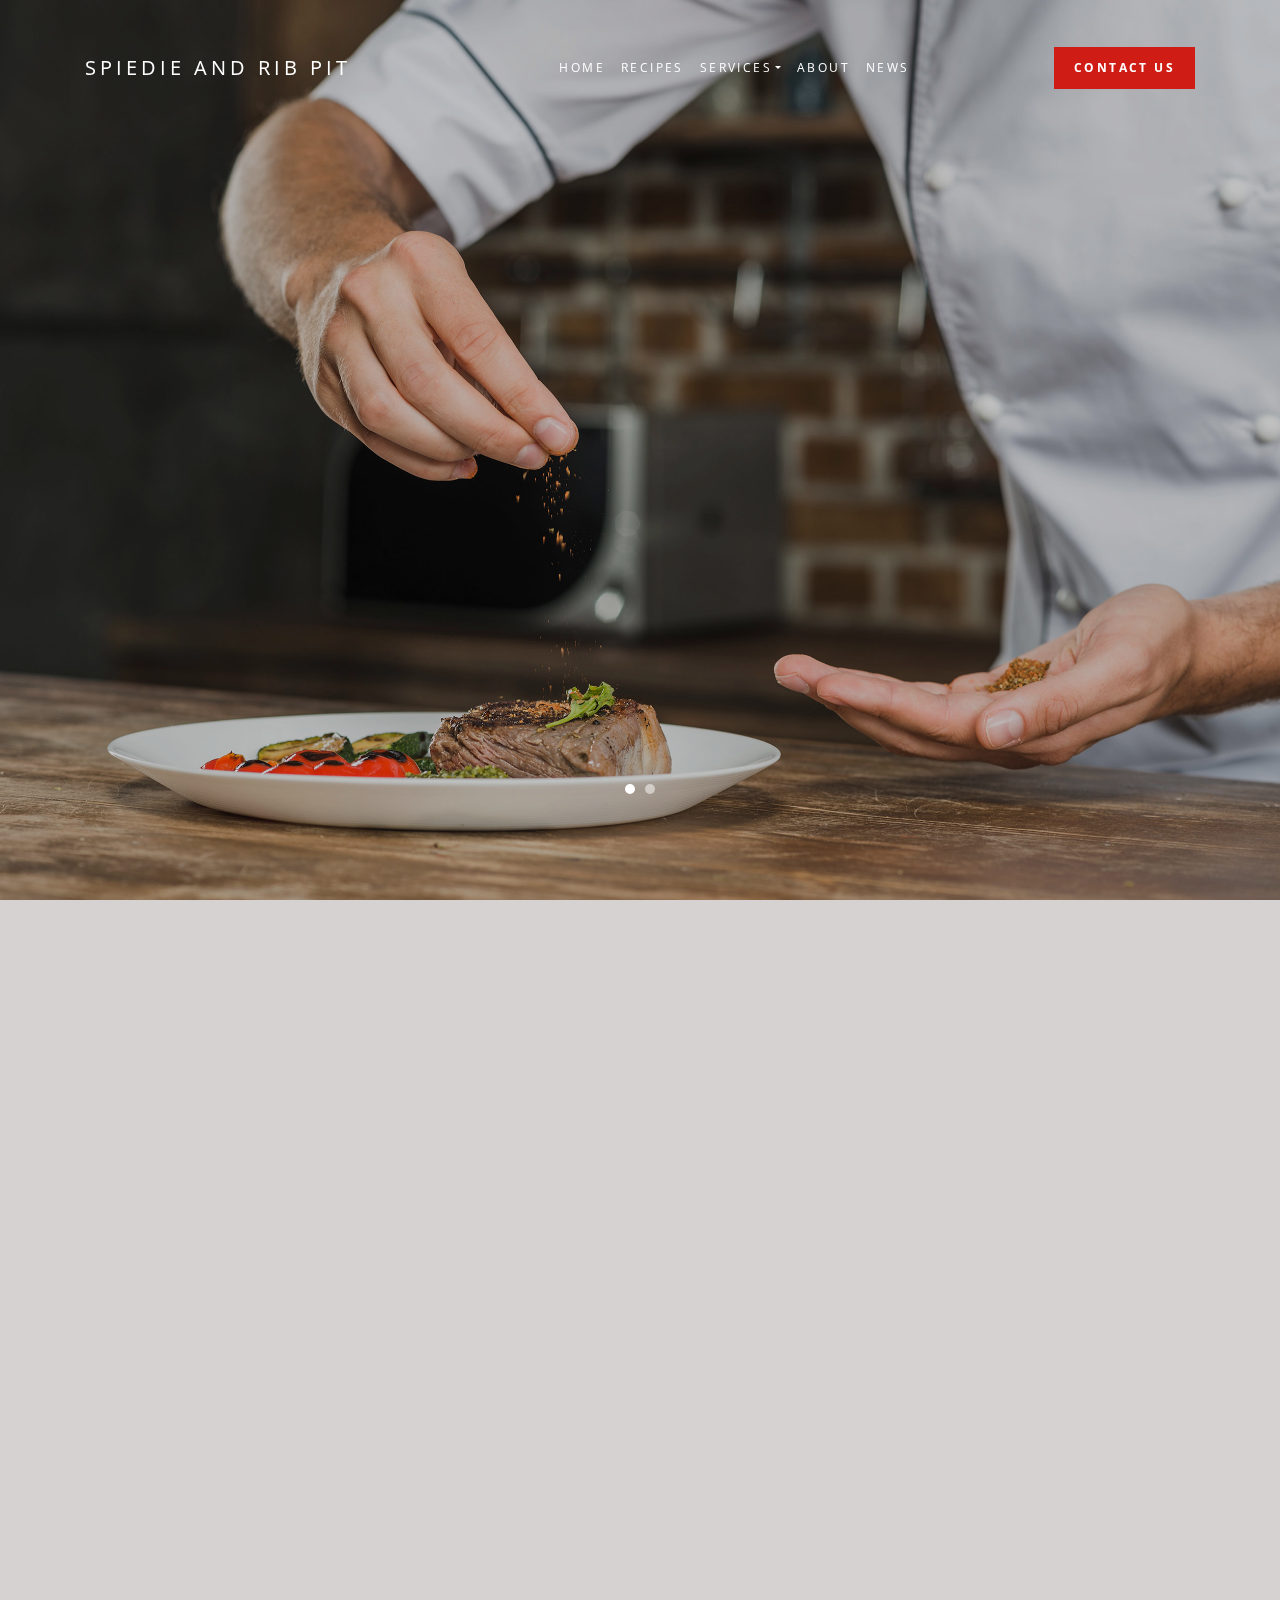
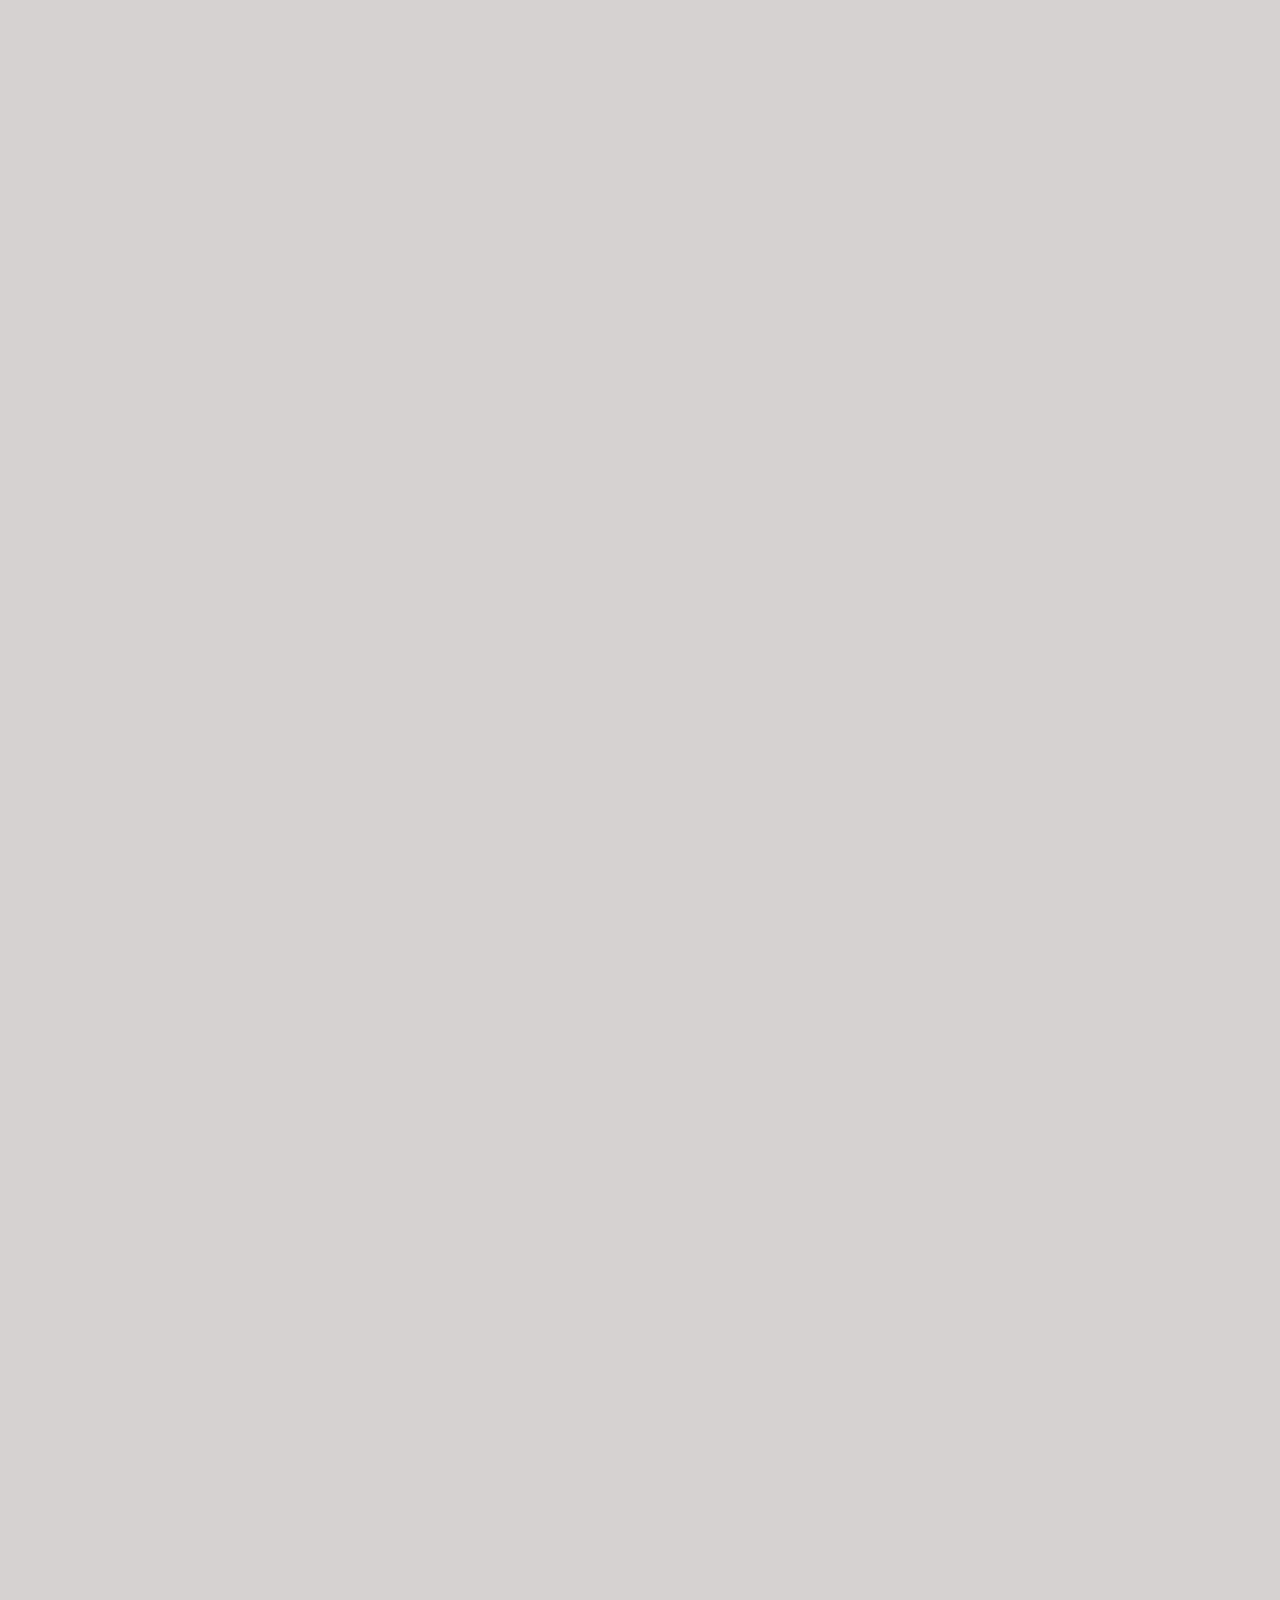
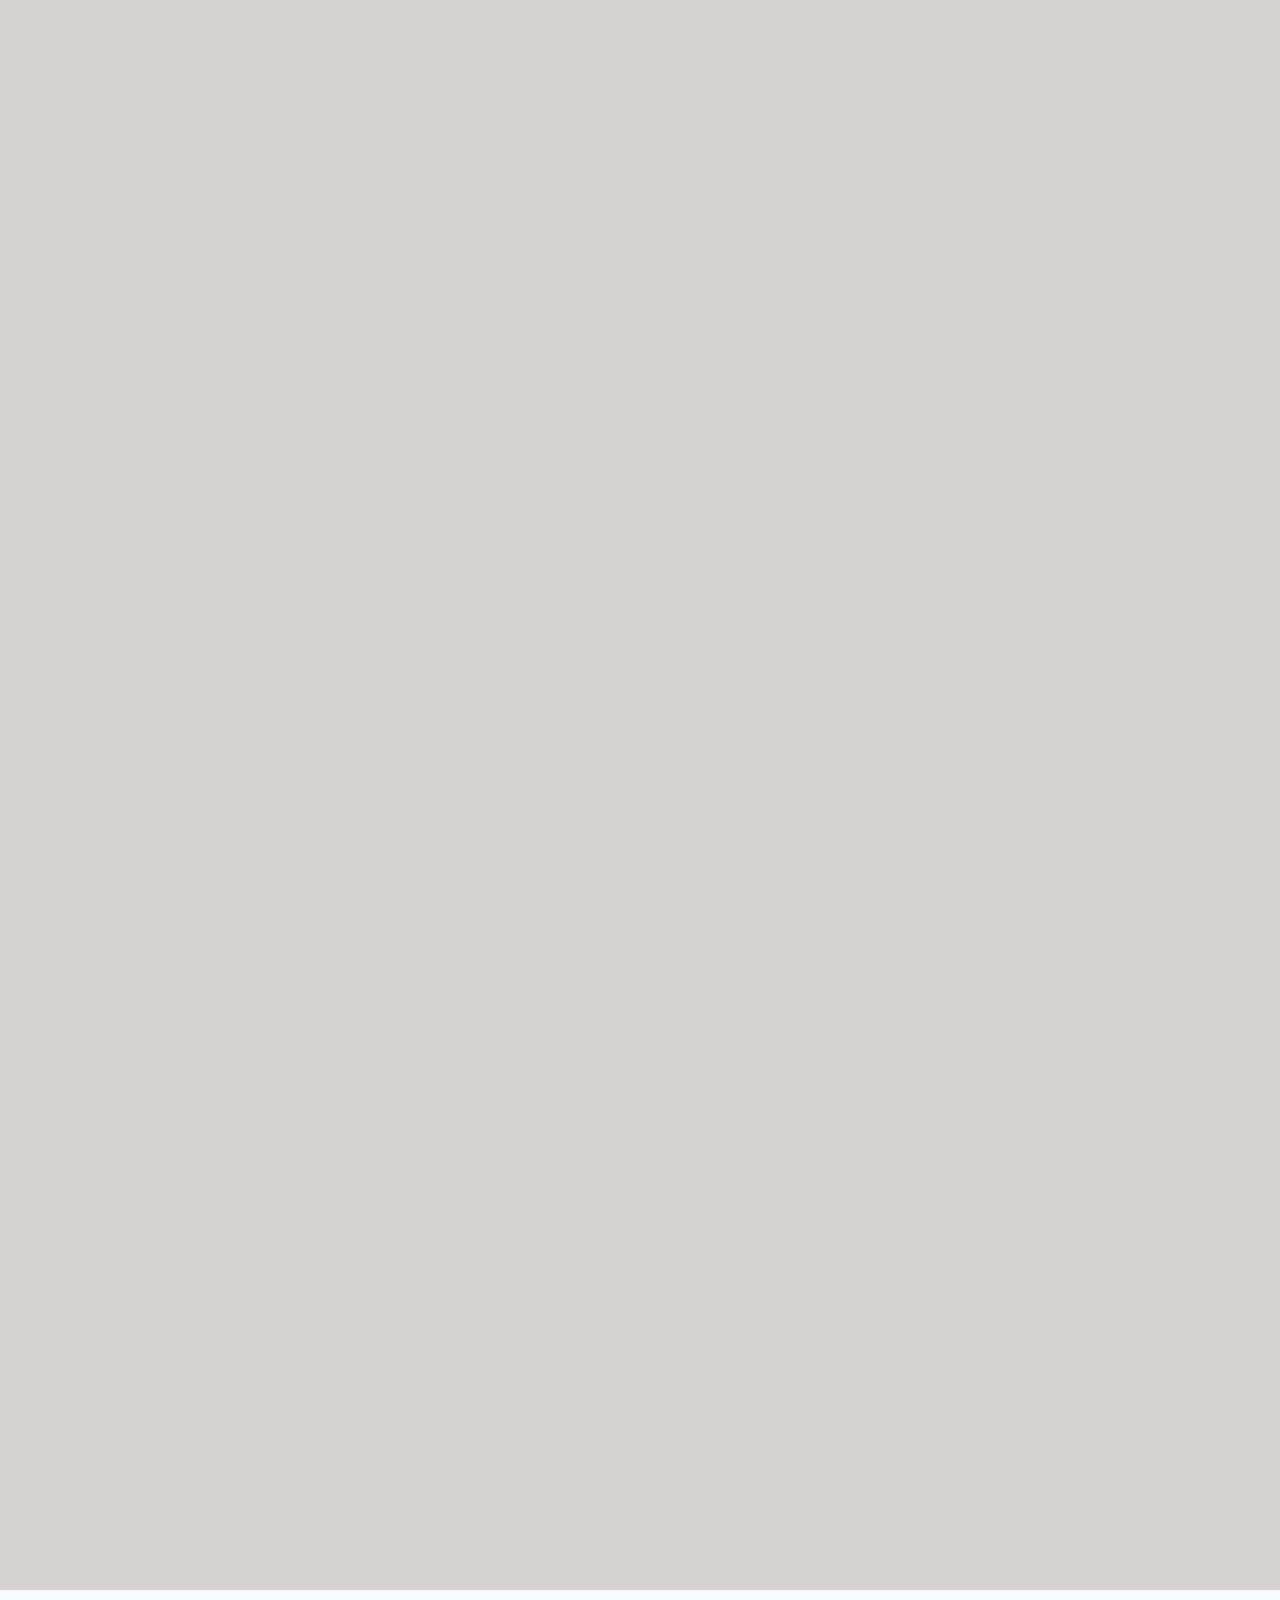
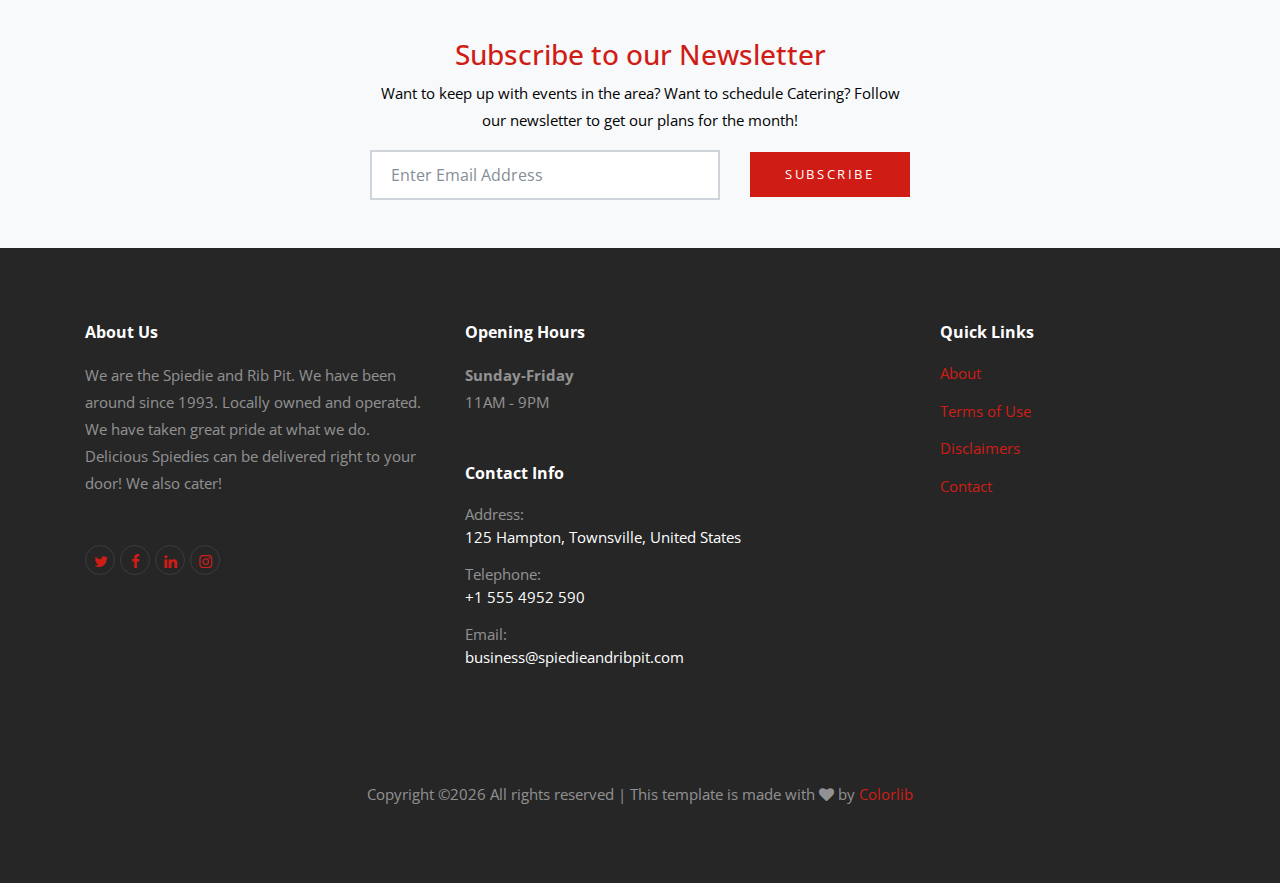
<file: index.html>
<!doctype html>
<html lang="en">
  <head>
    <title>Spiedie and Rib Pit Resturant</title>
    <meta charset="utf-8">
    <meta name="viewport" content="width=device-width, initial-scale=1, shrink-to-fit=no">

    <link href="https://fonts.googleapis.com/css?family=Open+Sans:300,400,700,800" rel="stylesheet">

    <link rel="stylesheet" href="css/bootstrap.css">
    <link rel="stylesheet" href="css/animate.css">
    <link rel="stylesheet" href="css/owl.carousel.min.css">
    <link rel="stylesheet" href="css/magnific-popup.css">
    <link rel="stylesheet" href="fonts/ionicons/css/ionicons.min.css">
    <link rel="stylesheet" href="fonts/fontawesome/css/font-awesome.min.css">
    <link rel="stylesheet" href="fonts/flaticons/font/flaticon.css">


    <!-- Theme Style -->
    <link rel="stylesheet" href="css/style.css">
    <link rel="stylesheet" href="custom/style.css">
  </head>
  <body>

    <header role="banner">
      <nav class="navbar navbar-expand-md navbar-dark bg-dark">
        <div class="container">
          <a class="navbar-brand" href="index.html">Spiedie and Rib Pit</a>
          <button class="navbar-toggler" type="button" data-toggle="collapse" data-target="#navbarsExample05" aria-controls="navbarsExample05" aria-expanded="false" aria-label="Toggle navigation">
            <span class="navbar-toggler-icon"></span>
          </button>

          <div class="collapse navbar-collapse" id="navbarsExample05">
            <ul class="navbar-nav ml-auto pl-lg-5 pl-0">
              <li class="nav-item">
                <a class="nav-link active" href="index.html">Home</a>
              </li>
              <li class="nav-item">
                <a class="nav-link" href="recipes.html">Recipes</a>
              </li>
              <li class="nav-item dropdown">
                <a class="nav-link dropdown-toggle" href="services.html" id="dropdown04" data-toggle="dropdown" aria-haspopup="true" aria-expanded="false">Services</a>
                <div class="dropdown-menu" aria-labelledby="dropdown04">
                  <a class="dropdown-item" href="services.html">Catering</a>
                  <a class="dropdown-item" href="services.html">Birthday Party</a>
                  <a class="dropdown-item" href="services.html">Wedding Party</a>
                </div>
              </li>
              <li class="nav-item">
                <a class="nav-link" href="about.html">About</a>
              </li>
              <li class="nav-item">
                <a class="nav-link" href="news.html">News</a>
              </li>
            </ul>

            <ul class="navbar-nav ml-auto">
              <li class="nav-item cta-btn">
                <a class="nav-link" href="contact.html">Contact Us</a>
              </li>
            </ul>

          </div>
        </div>
      </nav>
    </header>
    <!-- END header -->

    <section class="home-slider owl-carousel">
      <div class="slider-item" style="background-image: url('img/hero_1.jpg');">

        <div class="container">
          <div class="row slider-text align-items-center justify-content-center">
            <div class="col-md-8 text-center col-sm-12 element-animate">
              <h1>Expert Chefs</h1>
              <p class="mb-5">Meet our chefs! They are the ones who help us help you. They come from all walks of life, but in the end, they are family. Much love from the Rib Pit!</p>
              <p><a href="#" class="btn btn-white btn-outline-white">Get Started</a></p>
            </div>
          </div>
        </div>

      </div>

      <div class="slider-item" style="background-image: url('img/hero_2.jpg');">
        <div class="container">
          <div class="row slider-text align-items-center justify-content-center">
            <div class="col-md-8 text-center col-sm-12 element-animate">
              <h1>Delecious Food</h1>
              <p class="mb-5">Of course you came here to see what we have to offer, so come on, clickity click that 'Get Started' button and we will have this all ready for you!</p>
              <p><a href="#" class="btn btn-white btn-outline-white">Get Started</a></p>
            </div>
          </div>
        </div>

      </div>

    </section>
    <!-- END slider -->


    <section class="section bg-light element-animate">
      <div class="container">
        <div class="row">
          <div class="col-md-6 mb-4 mb-lg-0 col-lg-3 text-center">
            <span class="flaticon-cheers display-4 text-black d-block mb-4"></span>
            <h4 class="mb-4 text-primary">Drinks</h4>
            <p>Water? Soda? Wine? What tickles your fancy? We have a bountiful selection of drinks for you to choose from!</p>
          </div>
          <div class="col-md-6 mb-4 mb-lg-0 col-lg-3 text-center">
            <span class="flaticon-fish display-4 text-black d-block mb-4"></span>
            <h4 class="mb-4 text-primary">Sea Foods</h4>
            <p>Yes, we even do a little seafood, this is relativly new, so bear with us please.</p>
          </div>
          <div class="col-md-6 mb-4 mb-lg-0 col-lg-3 text-center">
            <span class="flaticon-coffee-cup display-4 text-black d-block mb-4"></span>
            <h4 class="mb-4 text-primary">Coffee</h4>
            <p>Need a little pick-me-up in the morning? Don't worry, we got you covered. Come on in to see what brands of coffee we offer!</p>
          </div>
          <div class="col-md-6 mb-4 mb-lg-0 col-lg-3 text-center">
            <span class="flaticon-salad display-4 text-black d-block mb-4"></span>
            <h4 class="mb-4 text-primary">Fresh Salad</h4>
            <p>You can't go wrong with a salad. We even have other sides if you wanted something crispy or with a little more grease.</p>
          </div>
        </div>
      </div>
    </section>

    <section class="section element-animate">

      <div class="clearfix mb-5 pb-5">
        <div class="container-fluid">
          <div class="row">
            <div class="col-md-12 text-center heading-wrap">
              <h2>Special Dishes</h2>
              <span class="back-text">Dishes</span>
            </div>
          </div>
        </div>
      </div>

      <div class="owl-carousel centernonloop">
        <a href="#" class="item-dishes">
          <div class="text">
            <p class="dishes-price">$7.99</p>
            <h2 class="dishes-heading">Classic Chicken Spedide</h2>
          </div>
          <img src="custom/img/spiediesandwich.jpg" alt="Chicken sandwich" class="img-fluid">
        </a>
        <a href="#" class="item-dishes">
          <div class="text">
            <p class="dishes-price">$8.99</p>
            <h2 class="dishes-heading">Endwell Spiedie sandwich</h2>
          </div>
          <img src="custom/img/endwell.jpg" alt="Endwell Sandwich" class="img-fluid">
        </a>
        <a href="#" class="item-dishes">
          <div class="text">
            <p class="dishes-price">$9.19</p>
            <h2 class="dishes-heading">Philly Cheesesteak</h2>
          </div>
          <img src="custom/img/phillycheesesteak.jpg" alt="Philly Cheesesteak" class="img-fluid">
        </a>
        <a href="#" class="item-dishes">
          <div class="text">
            <p class="dishes-price">$17.00</p>
            <h2 class="dishes-heading">Spiedie Platter</h2>
          </div>
          <img src="custom/img/ny-times-spiedies.webp" alt="" class="img-fluid">
        </a>
      </div>
    </section> <!-- .section -->

    <section class="section bg-light element-animate">

      <div class="clearfix mb-5 pb-5">
        <div class="container-fluid">
          <div class="row">
            <div class="col-md-12 text-center heading-wrap">
              <h2>Our Mouthwatering Menu</h2>
              <span class="back-text-dark">Menu</span>
            </div>
          </div>
        </div>
      </div>

      <div class="container">

        <div class="row no-gutters">
          <div class="col-md-6">
            <div class="sched d-block d-lg-flex">
              <div class="bg-image order-2" style="background-image: url('custom/img/spiediesandwich.jpg');"></div>
              <div class="text order-1">
                <h3>Classic Chicken Spiedies</h3>
                <p>You cannot go wrong with a classic. The chicken spiedie sandwich is a staple of our company. Marininated in an array of spices, it'll make your mouth water.</p>
                <p class="text-primary h3">$7.99</p>
              </div>

            </div>

            <div class="sched d-block d-lg-flex">
              <div class="bg-image" style="background-image: url('custom/img/phillycheese.jpg');"></div>
              <div class="text">
                <h3>Homemade Philly Cheese</h3>
                <p>Maybe Spiedies aren't your thing, fear not, for there lies the Philly Cheesesteak, made with fresh peppers, onions and of course cheese.</p>
                <p class="text-primary h3">$9.19</p>
              </div>
            </div>
          </div>

          <div class="col-md-6">
            <div class="sched d-block d-lg-flex">
              <div class="bg-image order-2" style="background-image: url('custom/img/pitfries.jpg');"></div>
              <div class="text order-1">
                <h3>Golden Sticks of Awesomeness</h3>
                <p>Who doesn't like fries? Fries are available in two sizes and the standard comdiments are available for free.</p>
                <p class="text-primary h3">$4.29</p>
              </div>
            </div>

            <div class="sched d-block d-lg-flex">
              <div class="bg-image" style="background-image: url('custom/img/onionrings.jpg');"></div>
              <div class="text">
                <h3>Those Circle Looking Things</h3>
                <p>If fries or Spiedies aren't your style, then our beer-battered onion rings are a solid choice. We also do classic deep-fried onion rings.</p>
                <p class="text-primary h3">$5.09</p>
              </div>
            </div>
          </div>
        </div>
      </div>
    </section> <!-- .section -->


    <section class="section element-animate">

      <div class="clearfix mb-5 pb-5">
        <div class="container-fluid">
          <div class="row">
            <div class="col-md-12 text-center heading-wrap">
              <h2>Testimonial</h2>
              <span class="back-text">Testimonial</span>
            </div>
          </div>
        </div>
      </div>

      <div class="container">
        <div class="row">
          <div class="col-md-4">
            <blockquote class="testimonial">
              <p>&ldquo; I've been here for over twenty years and these people are a family. Can we get to the good part yet? &rdquo;</p>
              <div class="d-flex author">
                <img src="img/person_2.jpg" alt="" class="mr-4">
                <div class="author-info">
                  <h4>Lucas Thorne</h4>
                  <p>Master Chef</p>
                </div>
              </div>
            </blockquote>
          </div>
          <div class="col-md-4">
            <blockquote class="testimonial">
              <p>&ldquo; Don't listen to Lucas, he's always been impatient. Come on inside to enjoy our food! &rdquo;</p>
              <div class="d-flex author">
                <img src="img/person_1.jpg" alt="" class="mr-4">
                <div class="author-info">
                  <h4>Charlotte King</h4>
                  <p>The Boss' Daughter</p>
                </div>
              </div>
            </blockquote>
          </div>
          <div class="col-md-4">
            <blockquote class="testimonial">
              <p>&ldquo; I swear those two act more like siblings than they care to admit. I've always thought they were a little off, but nevertheless, come on in, we have coupons! &rdquo;</p>
              <div class="d-flex author">
                <img src="img/person_3.jpg" alt="" class="mr-4">
                <div class="author-info">
                  <h4>Carlee Carmine</h4>
                  <p>Sous Chef</p>
                </div>
              </div>
            </blockquote>
          </div>
        </div>
      </div>
    </section> <!-- .section -->

    <section class="section element-animate">
      <div class="clearfix mb-5 pb-5">
        <div class="container-fluid">
          <div class="row">
            <div class="col-md-12 text-center heading-wrap">
              <h2>Blog</h2>
              <span class="back-text">Our Blog</span>
            </div>
          </div>
        </div>
      </div>

      <div class="container">
        <div class="row">
          <div class="col-md-6">
            <div class="blog d-block d-lg-flex">
              <div class="bg-image" style="background-image: url('custom/img/spiedie-and-rib-pit.jpg');"></div>
              <div class="text">
                <h3>Our Resturant</h3>
                <p class="sched-time">
                  <span><span class="fa fa-calendar"></span> July 23rd, 1998</span> <br>
                </p>
                <p>Spiedie and Rib Pit was founded in 1993, when our owners made the first store right here in this very location. Small, compact, but gives off the family vibe.</p>

                <p><a href="#" class="btn btn-primary btn-sm">Read More</a></p>

              </div>

            </div>
          </div>
          <div class="col-md-6">
            <div class="blog d-block d-lg-flex">
              <div class="bg-image" style="background-image: url('custom/img/logo.jpg');"></div>
              <div class="text">
                <h3>Our Brand</h3>
                <p class="sched-time">
                  <span><span class="fa fa-calendar"></span> April 22, 2011</span> <br>
                </p>
                <p>Over the course of twenty-five years, we have rebranded our logo and this is our newest rendition. Our history is ever evolving, thanks to you.</p>

                <p><a href="#" class="btn btn-primary btn-sm">Read More</a></p>

              </div>

            </div>
          </div>
        </div>
      </div>

    </section> <!-- .section -->


    <section class="py-5 bg-light">
      <div class="container">
        <div class="row justify-content-center">
          <div class="col-lg-6 text-center">
            <div class="row">
              <div class="col-md-12">
                <h3>Subscribe to our Newsletter</h3>
                <p>Want to keep up with events in the area? Want to schedule Catering? Follow our newsletter to get our plans for the month!</p>
              </div>

              <form action="" class="col-12">
                <div class="row align-items-center">
                <div class="col-md-8 mb-3 mb-md-0">
                  <input type="text" class="form-control" placeholder="Enter Email Address">
                </div>
                <div class="col-md-4">
                  <input type="submit" class="btn btn-primary btn-block" value="Subscribe">
                </div>
                </div>
              </form>
            </div>
          </div>
        </div>
      </div>
    </section>


    <footer class="site-footer" role="contentinfo">
      <div class="container">
        <div class="row mb-5">
          <div class="col-md-4 mb-5">
            <h3>About Us</h3>
            <p class="mb-5">We are the Spiedie and Rib Pit. We have been around since 1993. Locally owned and operated. We have taken great pride at what we do. Delicious Spiedies can be delivered right to your door! We also cater!</p>
            <ul class="list-unstyled footer-link d-flex footer-social">
              <li><a href="#" class="p-2"><span class="fa fa-twitter"></span></a></li>
              <li><a href="#" class="p-2"><span class="fa fa-facebook"></span></a></li>
              <li><a href="#" class="p-2"><span class="fa fa-linkedin"></span></a></li>
              <li><a href="#" class="p-2"><span class="fa fa-instagram"></span></a></li>
            </ul>

          </div>
          <div class="col-md-5 mb-5">
            <div class="mb-5">
              <h3>Opening Hours</h3>
              <p><strong class="d-block">Sunday-Friday</strong> 11AM - 9PM</p>
            </div>
            <div>
              <h3>Contact Info</h3>
              <ul class="list-unstyled footer-link">
                <li class="d-block">
                  <span class="d-block">Address:</span>
                  <span class="text-white">125 Hampton, Townsville, United States</span></li>
                <li class="d-block"><span class="d-block">Telephone:</span><span class="text-white">+1 555 4952 590</span></li>
                <li class="d-block"><span class="d-block">Email:</span><span class="text-white">business@spiedieandribpit.com</span></li>
              </ul>
            </div>
          </div>
          <div class="col-md-3 mb-5">
            <h3>Quick Links</h3>
            <ul class="list-unstyled footer-link">
              <li><a href="#">About</a></li>
              <li><a href="#">Terms of Use</a></li>
              <li><a href="#">Disclaimers</a></li>
              <li><a href="#">Contact</a></li>
            </ul>
          </div>
          <div class="col-md-3">

          </div>
        </div>
        <div class="row">
          <div class="col-12 text-md-center text-left">
            <p><!-- Link back to Colorlib can't be removed. Template is licensed under CC BY 3.0. -->
        Copyright &copy;<script>document.write(new Date().getFullYear());</script> All rights reserved | This template is made with <i class="fa fa-heart" aria-hidden="true"></i> by <a href="https://colorlib.com" target="_blank" >Colorlib</a>
        <!-- Link back to Colorlib can't be removed. Template is licensed under CC BY 3.0. --></p>
          </div>
        </div>
      </div>
    </footer>
    <!-- END footer -->

    <!-- loader -->
    <div id="loader" class="show fullscreen"><svg class="circular" width="48px" height="48px"><circle class="path-bg" cx="24" cy="24" r="22" fill="none" stroke-width="4" stroke="#eeeeee"/><circle class="path" cx="24" cy="24" r="22" fill="none" stroke-width="4" stroke-miterlimit="10" stroke="#cf1d16"/></svg></div>

    <script src="js/jquery-3.2.1.min.js"></script>
    <script src="js/popper.min.js"></script>
    <script src="js/bootstrap.min.js"></script>
    <script src="js/owl.carousel.min.js"></script>
    <script src="js/jquery.waypoints.min.js"></script>

    <script src="js/jquery.magnific-popup.min.js"></script>
    <script src="js/magnific-popup-options.js"></script>


    <script src="js/main.js"></script>
  </body>
</html>
</file>
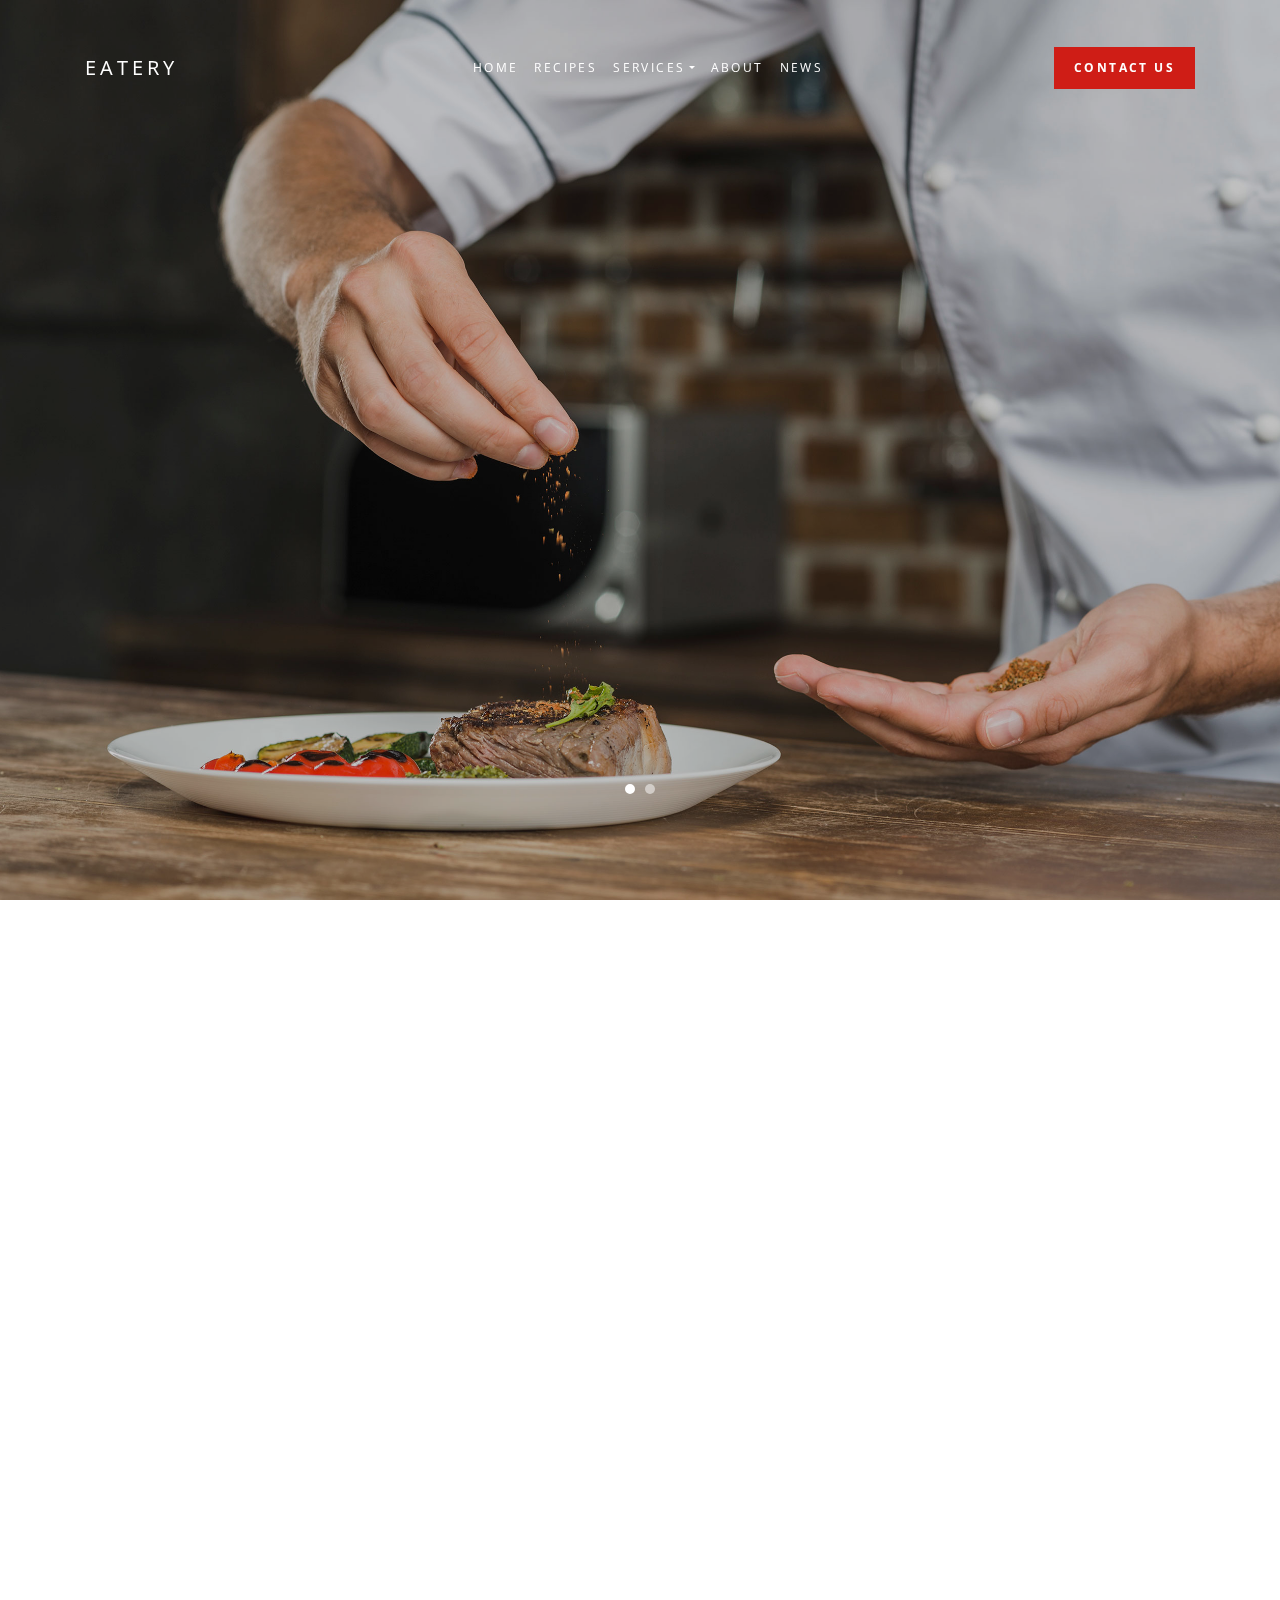
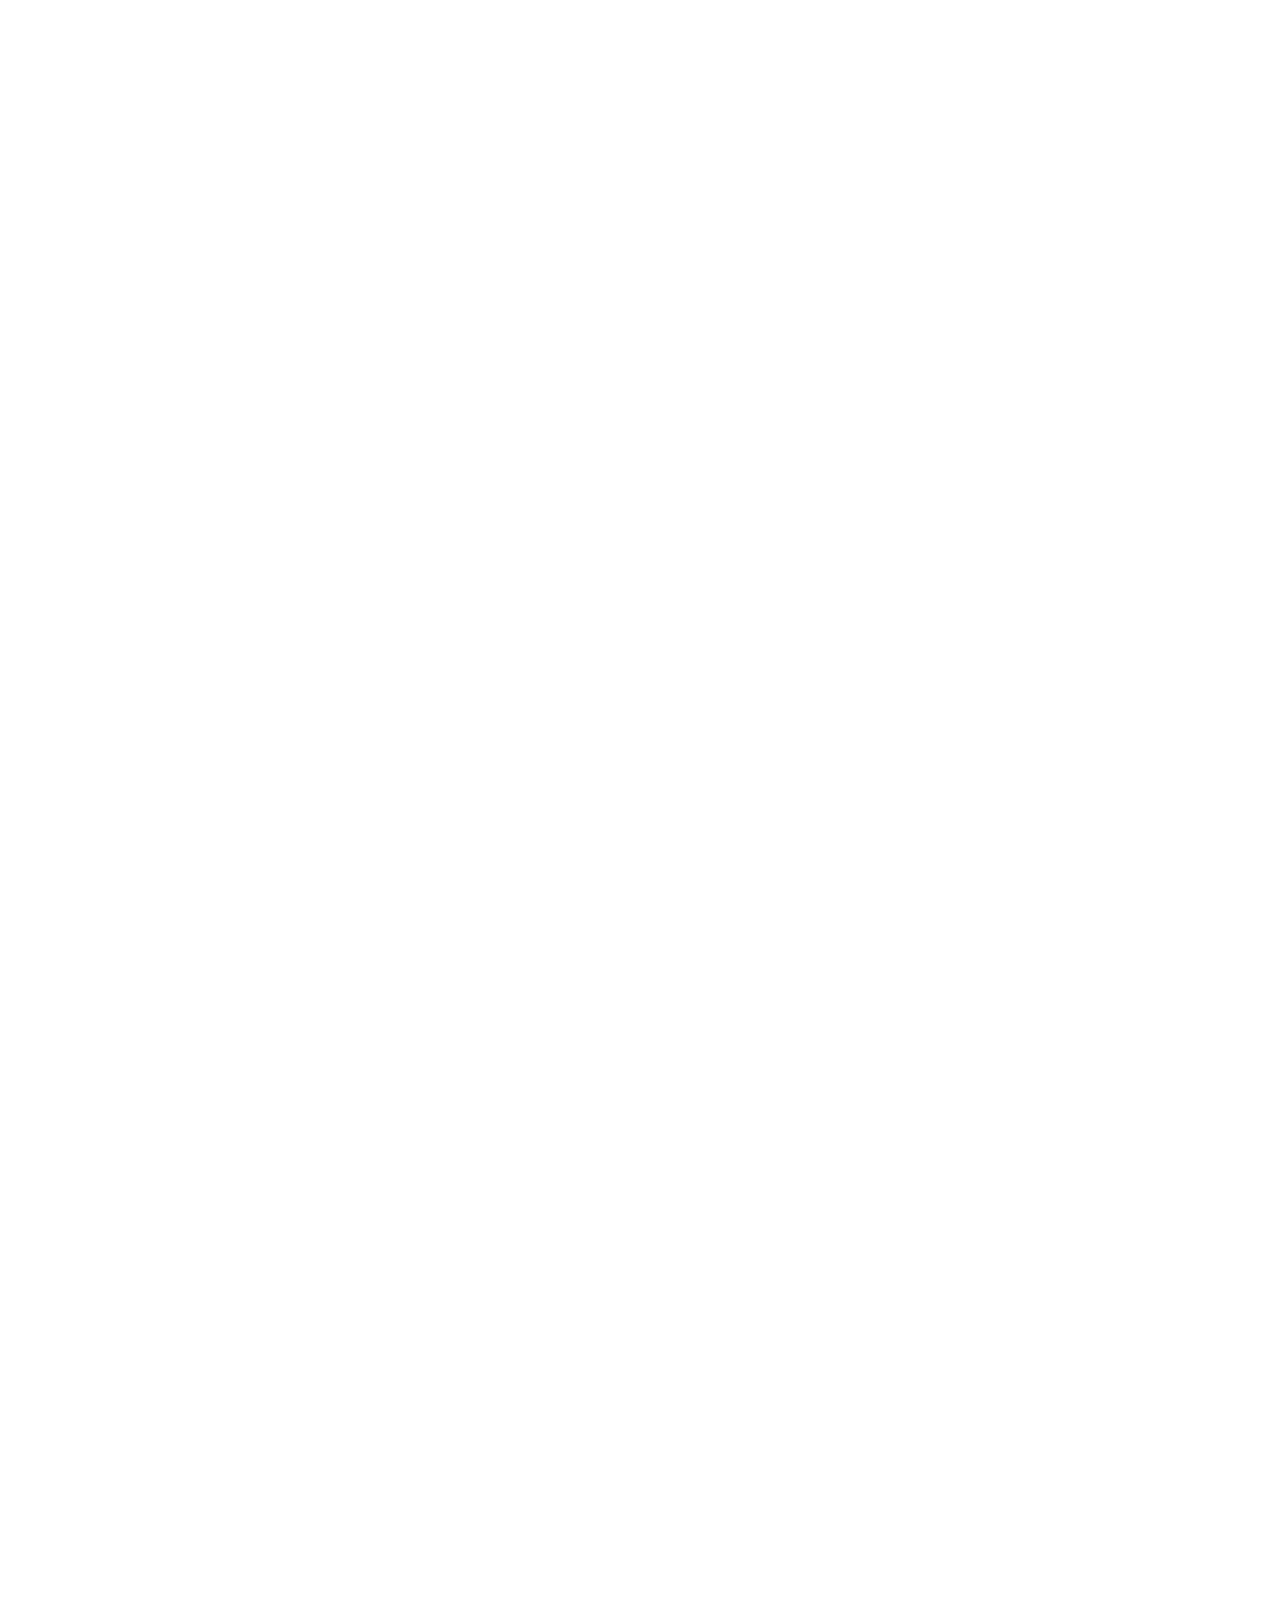
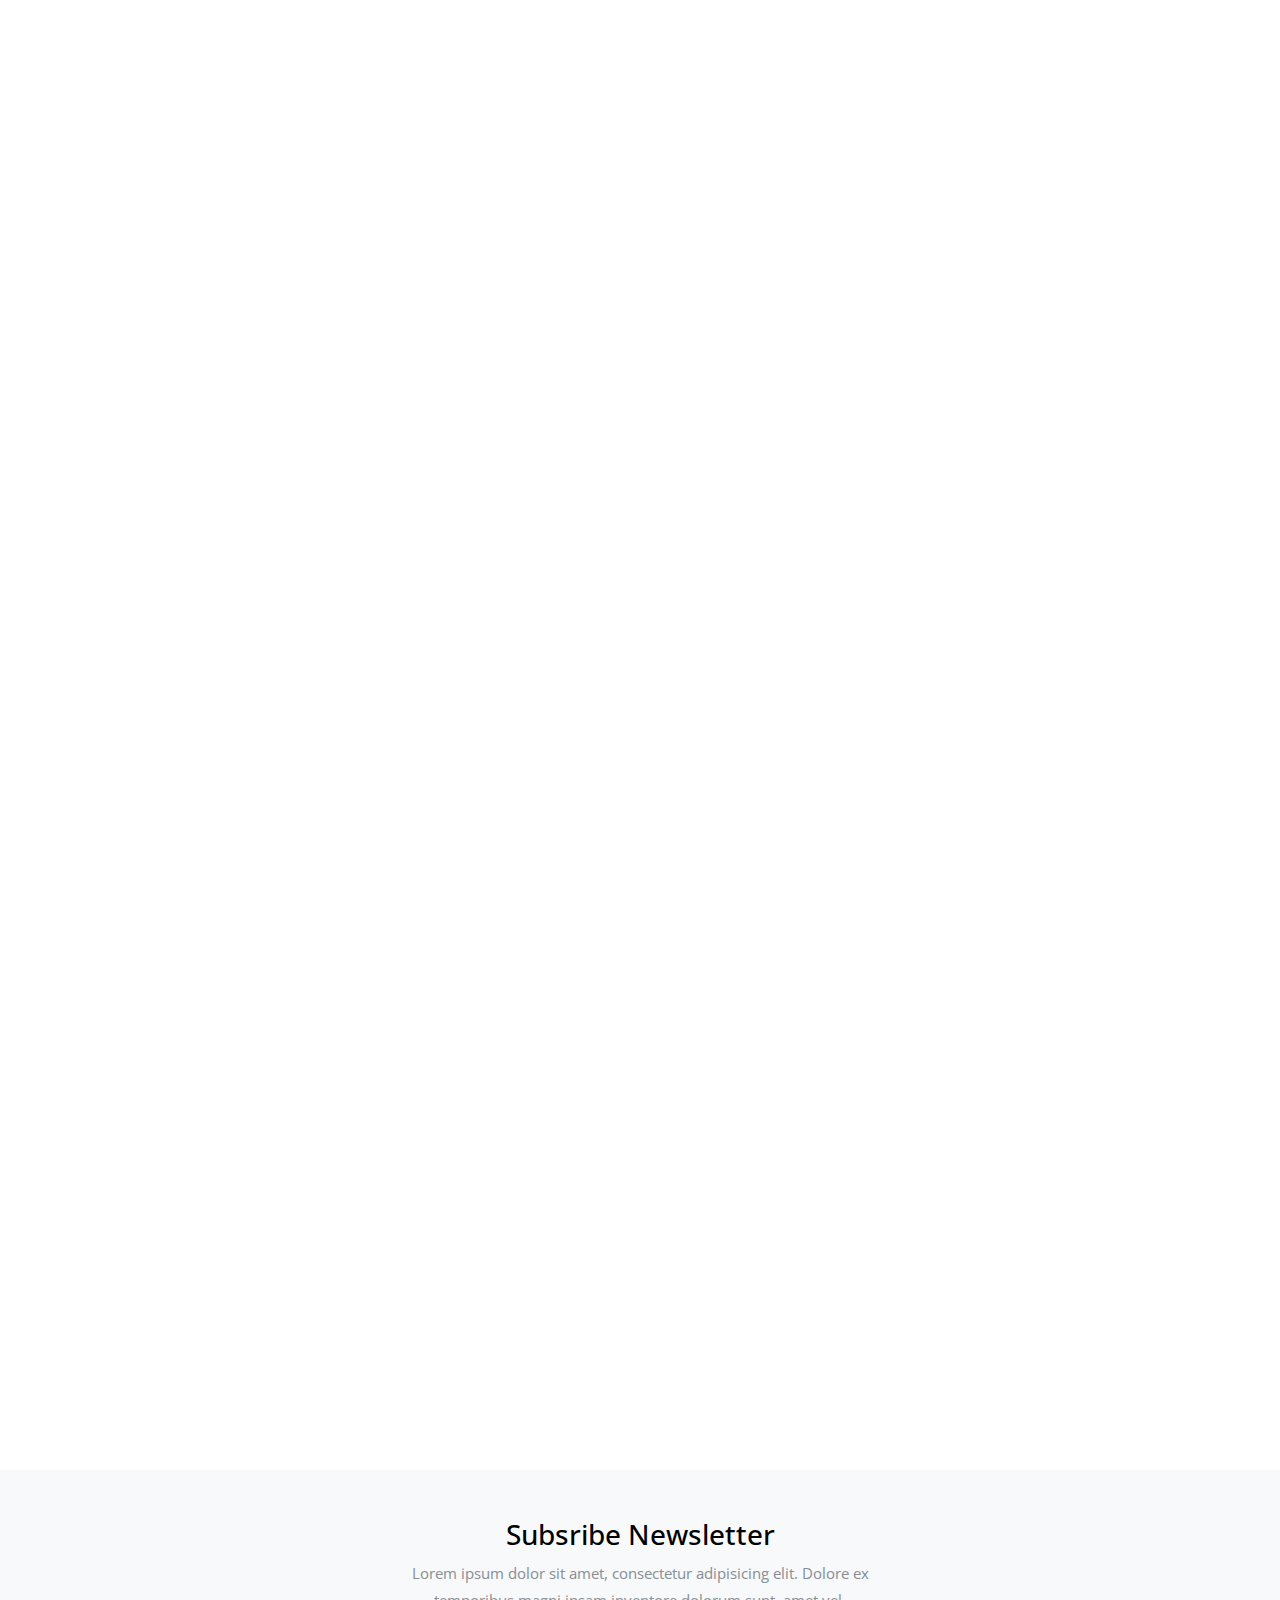
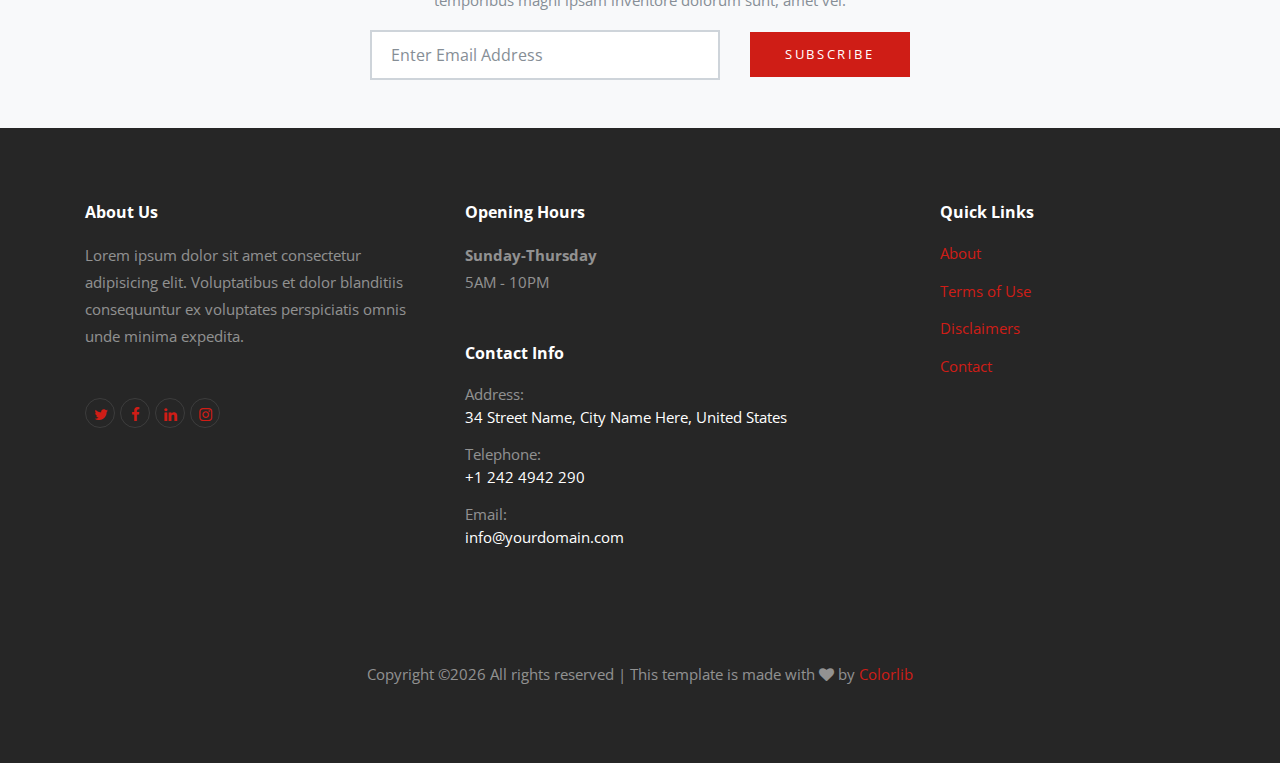
<file: eatery-new-master/eatery-new-master/index.html>
<!doctype html>
<html lang="en">
  <head>
    <title>Eatery Colorlib Website Template</title>
    <meta charset="utf-8">
    <meta name="viewport" content="width=device-width, initial-scale=1, shrink-to-fit=no">

    <link href="https://fonts.googleapis.com/css?family=Open+Sans:300,400,700,800" rel="stylesheet">

    <link rel="stylesheet" href="css/bootstrap.css">
    <link rel="stylesheet" href="css/animate.css">
    <link rel="stylesheet" href="css/owl.carousel.min.css">

    <link rel="stylesheet" href="css/magnific-popup.css">


    <link rel="stylesheet" href="fonts/ionicons/css/ionicons.min.css">
    <link rel="stylesheet" href="fonts/fontawesome/css/font-awesome.min.css">
    <link rel="stylesheet" href="fonts/flaticons/font/flaticon.css">

    <!-- Theme Style -->
    <link rel="stylesheet" href="css/style.css">
  </head>
  <body>
    
    <header role="banner">
      <nav class="navbar navbar-expand-md navbar-dark bg-dark">
        <div class="container">
          <a class="navbar-brand" href="index.html">Eatery</a>
          <button class="navbar-toggler" type="button" data-toggle="collapse" data-target="#navbarsExample05" aria-controls="navbarsExample05" aria-expanded="false" aria-label="Toggle navigation">
            <span class="navbar-toggler-icon"></span>
          </button>

          <div class="collapse navbar-collapse" id="navbarsExample05">
            <ul class="navbar-nav ml-auto pl-lg-5 pl-0">
              <li class="nav-item">
                <a class="nav-link active" href="index.html">Home</a>
              </li>
              <li class="nav-item">
                <a class="nav-link" href="recipes.html">Recipes</a>
              </li>
              <li class="nav-item dropdown">
                <a class="nav-link dropdown-toggle" href="services.html" id="dropdown04" data-toggle="dropdown" aria-haspopup="true" aria-expanded="false">Services</a>
                <div class="dropdown-menu" aria-labelledby="dropdown04">
                  <a class="dropdown-item" href="services.html">Catering</a>
                  <a class="dropdown-item" href="services.html">Birthday Party</a>
                  <a class="dropdown-item" href="services.html">Wedding Party</a>
                </div>
              </li>
              <li class="nav-item">
                <a class="nav-link" href="about.html">About</a>
              </li>
              <li class="nav-item">
                <a class="nav-link" href="news.html">News</a>
              </li>
            </ul>

            <ul class="navbar-nav ml-auto">
              <li class="nav-item cta-btn">
                <a class="nav-link" href="contact.html">Contact Us</a>
              </li>
            </ul>
            
          </div>
        </div>
      </nav>
    </header>
    <!-- END header -->
    
    <section class="home-slider owl-carousel">
      <div class="slider-item" style="background-image: url('img/hero_1.jpg');">
        
        <div class="container">
          <div class="row slider-text align-items-center justify-content-center">
            <div class="col-md-8 text-center col-sm-12 element-animate">
              <h1>Expert Chefs</h1>
              <p class="mb-5">Lorem ipsum dolor sit amet, consectetur adipisicing elit. Commodi unde impedit, necessitatibus, soluta sit quam minima expedita atque corrupti reiciendis.</p>
              <p><a href="#" class="btn btn-white btn-outline-white">Get Started</a></p>
            </div>
          </div>
        </div>

      </div>

      <div class="slider-item" style="background-image: url('img/hero_2.jpg');">
        <div class="container">
          <div class="row slider-text align-items-center justify-content-center">
            <div class="col-md-8 text-center col-sm-12 element-animate">
              <h1>Delecious Food</h1>
              <p class="mb-5">Lorem ipsum dolor sit amet, consectetur adipisicing elit. Commodi unde impedit, necessitatibus, soluta sit quam minima expedita atque corrupti reiciendis.</p>
              <p><a href="#" class="btn btn-white btn-outline-white">Get Started</a></p>
            </div>
          </div>
        </div>
        
      </div>

    </section>
    <!-- END slider -->
    

    <section class="section bg-light element-animate">
      <div class="container">
        <div class="row">
          <div class="col-md-6 mb-4 mb-lg-0 col-lg-3 text-center">
            <span class="flaticon-cheers display-4 text-black d-block mb-4"></span>
            <h4 class="mb-4 text-primary">Drinks</h4>
            <p>Lorem ipsum dolor sit amet, consectetur adipisicing elit. Quae hic maiores. Velit nisi, reprehenderit, nobis officia.</p>
          </div>
          <div class="col-md-6 mb-4 mb-lg-0 col-lg-3 text-center">
            <span class="flaticon-fish display-4 text-black d-block mb-4"></span>
            <h4 class="mb-4 text-primary">Sea Foods</h4>
            <p>Lorem ipsum dolor sit amet, consectetur adipisicing elit. Quae hic maiores. Velit nisi, reprehenderit, nobis officia.</p>
          </div>
          <div class="col-md-6 mb-4 mb-lg-0 col-lg-3 text-center">
            <span class="flaticon-coffee-cup display-4 text-black d-block mb-4"></span>
            <h4 class="mb-4 text-primary">Cup Coffees</h4>
            <p>Lorem ipsum dolor sit amet, consectetur adipisicing elit. Quae hic maiores. Velit nisi, reprehenderit, nobis officia.</p>
          </div>
          <div class="col-md-6 mb-4 mb-lg-0 col-lg-3 text-center">
            <span class="flaticon-salad display-4 text-black d-block mb-4"></span>
            <h4 class="mb-4 text-primary">Fresh Salad</h4>
            <p>Lorem ipsum dolor sit amet, consectetur adipisicing elit. Quae hic maiores. Velit nisi, reprehenderit, nobis officia.</p>
          </div>
        </div>
      </div>
    </section>
    
    <section class="section element-animate">

      <div class="clearfix mb-5 pb-5">
        <div class="container-fluid">
          <div class="row">
            <div class="col-md-12 text-center heading-wrap">
              <h2>Special Dishes</h2>
              <span class="back-text">Dishes</span>
            </div>
          </div>
        </div>
      </div>

      <div class="owl-carousel centernonloop">
        <a href="#" class="item-dishes">
          <div class="text">
            <p class="dishes-price">$11.50</p>
            <h2 class="dishes-heading">Organic tomato salad, gorgonzola cheese, capers</h2>
          </div>
          <img src="img/dishes_1.jpg" alt="" class="img-fluid">
        </a>
        <a href="#" class="item-dishes">
          <div class="text">
            <p class="dishes-price">$12.00</p>
            <h2 class="dishes-heading">Baked broccoli</h2>
          </div>
          <img src="img/dishes_2.jpg" alt="" class="img-fluid">
        </a>
        <a href="#" class="item-dishes">
          <div class="text">
            <p class="dishes-price">$11.00</p>
            <h2 class="dishes-heading">Spicy meatballs</h2>
          </div>
          <img src="img/dishes_3.jpg" alt="" class="img-fluid">
        </a>
        <a href="#" class="item-dishes">
          <div class="text">
            <p class="dishes-price">$12.00</p>
            <h2 class="dishes-heading">Eggplant parmigiana</h2>
          </div>
          <img src="img/dishes_4.jpg" alt="" class="img-fluid">
        </a>
      </div>
    </section> <!-- .section -->

    <section class="section bg-light element-animate">

      <div class="clearfix mb-5 pb-5">
        <div class="container-fluid">
          <div class="row">
            <div class="col-md-12 text-center heading-wrap">
              <h2>Our Menu</h2>
              <span class="back-text-dark">Menu</span>
            </div>
          </div>
        </div>
      </div>

      <div class="container">
        
        <div class="row no-gutters">
          <div class="col-md-6">
            <div class="sched d-block d-lg-flex">
              <div class="bg-image order-2" style="background-image: url('img/dishes_4.jpg');"></div>
              <div class="text order-1">
                <h3>Grilled Caesar salad, shaved reggiano</h3>
                <p>Lorem ipsum dolor sit amet consectetur adipisicing elit. Architecto illo delectus...</p>
                <p class="text-primary h3">$12.00</p>
              </div>
              
            </div>

            <div class="sched d-block d-lg-flex">
              <div class="bg-image" style="background-image: url('img/dishes_1.jpg');"></div>
              <div class="text">
                <h3>Spicy Calamari and beans</h3>
                <p>Lorem ipsum dolor sit amet consectetur adipisicing elit. Architecto illo delectus...</p>
                <p class="text-primary h3">$12.00</p>
                
              </div>
              
            </div>

          </div>

          <div class="col-md-6">
            <div class="sched d-block d-lg-flex">
              <div class="bg-image order-2" style="background-image: url('img/dishes_2.jpg');"></div>
              <div class="text order-1">
                <h3>Bacon wrapped wild gulf prawns</h3>
                <p>Lorem ipsum dolor sit amet consectetur adipisicing elit. Architecto illo delectus...</p>
                <p class="text-primary h3">$18.00</p>
                
              </div>
              
            </div>

            <div class="sched d-block d-lg-flex">
              <div class="bg-image" style="background-image: url('img/dishes_3.jpg');"></div>
              <div class="text">
                <h3>Seared ahi tuna fillet*, honey-ginger sauce</h3>
                <p>Lorem ipsum dolor sit amet consectetur adipisicing elit. Architecto illo delectus...</p>
                <p class="text-primary h3">$16.00</p>
                
              </div>
              
            </div>

          </div>
        </div>
        

      </div>
    </section> <!-- .section -->

   

    <section class="section element-animate">

      <div class="clearfix mb-5 pb-5">
        <div class="container-fluid">
          <div class="row">
            <div class="col-md-12 text-center heading-wrap">
              <h2>Testimonial</h2>
              <span class="back-text">Testimonial</span>
            </div>
          </div>
        </div>
      </div>

      <div class="container">
        <div class="row">
          <div class="col-md-4">
            <blockquote class="testimonial">
              <p>&ldquo; Lorem ipsum dolor sit amet, consectetur adipisicing elit. Dolor, obcaecati? Quis eum minus, sequi atque quisquam ducimus aliquam veritatis nobis cum iusto neque enim explicabo maxime natus doloribus, fuga sunt. &rdquo;</p>
              <div class="d-flex author">
                <img src="img/person_1.jpg" alt="" class="mr-4">
                <div class="author-info">
                  <h4>Mellisa Howard</h4>
                  <p>CEO, XYZ Company</p>
                </div>
              </div>  
            </blockquote>
          </div>
          <div class="col-md-4">
            <blockquote class="testimonial">
              <p>&ldquo; Lorem ipsum dolor sit amet, consectetur adipisicing elit. Dolor, obcaecati? Quis eum minus, sequi atque quisquam ducimus aliquam veritatis nobis cum iusto neque enim explicabo maxime natus doloribus, fuga sunt. &rdquo;</p>
              <div class="d-flex author">
                <img src="img/person_2.jpg" alt="" class="mr-4">
                <div class="author-info">
                  <h4>Mike Richardson</h4>
                  <p>CEO, XYZ Company</p>
                </div>
              </div>  
            </blockquote>
          </div>
          <div class="col-md-4">
            <blockquote class="testimonial">
              <p>&ldquo; Lorem ipsum dolor sit amet, consectetur adipisicing elit. Dolor, obcaecati? Quis eum minus, sequi atque quisquam ducimus aliquam veritatis nobis cum iusto neque enim explicabo maxime natus doloribus, fuga sunt. &rdquo;</p>
              <div class="d-flex author">
                <img src="img/person_3.jpg" alt="" class="mr-4">
                <div class="author-info">
                  <h4>Charles White</h4>
                  <p>CEO, XYZ Company</p>
                </div>
              </div>  
            </blockquote>
          </div>
        </div>
      </div>
    </section> <!-- .section -->

    <section class="section element-animate">
      <div class="clearfix mb-5 pb-5">
        <div class="container-fluid">
          <div class="row">
            <div class="col-md-12 text-center heading-wrap">
              <h2>Blog</h2>
              <span class="back-text">Our Blog</span>
            </div>
          </div>
        </div>
      </div>

      <div class="container">
        <div class="row">
          <div class="col-md-6">
            <div class="blog d-block d-lg-flex">
              <div class="bg-image" style="background-image: url('img/dishes_1.jpg');"></div>
              <div class="text">
                <h3>How to cook beef steak with sauce</h3>
                <p class="sched-time">
                  <span><span class="fa fa-calendar"></span> April 22, 2018</span> <br>
                </p>
                <p>Lorem ipsum dolor sit amet consectetur adipisicing elit. Architecto illo delectus...</p>
                
                <p><a href="#" class="btn btn-primary btn-sm">Read More</a></p>
                
              </div>
              
            </div>
          </div>
          <div class="col-md-6">
            <div class="blog d-block d-lg-flex">
              <div class="bg-image" style="background-image: url('img/dishes_2.jpg');"></div>
              <div class="text">
                <h3>How to cook beef steak with sauce</h3>
                <p class="sched-time">
                  <span><span class="fa fa-calendar"></span> April 22, 2018</span> <br>
                </p>
                <p>Lorem ipsum dolor sit amet consectetur adipisicing elit. Architecto illo delectus...</p>
                
                <p><a href="#" class="btn btn-primary btn-sm">Read More</a></p>
                
              </div>
              
            </div>
          </div>
        </div>
      </div>

    </section> <!-- .section -->

    
    <section class="py-5 bg-light">
      <div class="container">
        <div class="row justify-content-center">
          <div class="col-lg-6 text-center">
            <div class="row">
              <div class="col-md-12">
                <h3>Subsribe Newsletter</h3>
                <p>Lorem ipsum dolor sit amet, consectetur adipisicing elit. Dolore ex temporibus magni ipsam inventore dolorum sunt, amet vel.</p>
              </div>

              <form action="" class="col-12">
                <div class="row align-items-center">
                <div class="col-md-8 mb-3 mb-md-0">
                  <input type="text" class="form-control" placeholder="Enter Email Address">
                </div>
                <div class="col-md-4">
                  <input type="submit" class="btn btn-primary btn-block" value="Subscribe">
                </div>
                </div>
              </form>
            </div>
          </div>
        </div>
      </div>
    </section>


    <footer class="site-footer" role="contentinfo">
      <div class="container">
        <div class="row mb-5">
          <div class="col-md-4 mb-5">
            <h3>About Us</h3>
            <p class="mb-5">Lorem ipsum dolor sit amet consectetur adipisicing elit. Voluptatibus et dolor blanditiis consequuntur ex voluptates perspiciatis omnis unde minima expedita.</p>
            <ul class="list-unstyled footer-link d-flex footer-social">
              <li><a href="#" class="p-2"><span class="fa fa-twitter"></span></a></li>
              <li><a href="#" class="p-2"><span class="fa fa-facebook"></span></a></li>
              <li><a href="#" class="p-2"><span class="fa fa-linkedin"></span></a></li>
              <li><a href="#" class="p-2"><span class="fa fa-instagram"></span></a></li>
            </ul>

          </div>
          <div class="col-md-5 mb-5">
            <div class="mb-5">
              <h3>Opening Hours</h3>
              <p><strong class="d-block">Sunday-Thursday</strong> 5AM - 10PM</p>
            </div>
            <div>
              <h3>Contact Info</h3>
              <ul class="list-unstyled footer-link">
                <li class="d-block">
                  <span class="d-block">Address:</span>
                  <span class="text-white">34 Street Name, City Name Here, United States</span></li>
                <li class="d-block"><span class="d-block">Telephone:</span><span class="text-white">+1 242 4942 290</span></li>
                <li class="d-block"><span class="d-block">Email:</span><span class="text-white">info@yourdomain.com</span></li>
              </ul>
            </div>
          </div>
          <div class="col-md-3 mb-5">
            <h3>Quick Links</h3>
            <ul class="list-unstyled footer-link">
              <li><a href="#">About</a></li>
              <li><a href="#">Terms of Use</a></li>
              <li><a href="#">Disclaimers</a></li>
              <li><a href="#">Contact</a></li>
            </ul>
          </div>
          <div class="col-md-3">
          
          </div>
        </div>
        <div class="row">
          <div class="col-12 text-md-center text-left">
            <p><!-- Link back to Colorlib can't be removed. Template is licensed under CC BY 3.0. -->
        Copyright &copy;<script>document.write(new Date().getFullYear());</script> All rights reserved | This template is made with <i class="fa fa-heart" aria-hidden="true"></i> by <a href="https://colorlib.com" target="_blank" >Colorlib</a>
        <!-- Link back to Colorlib can't be removed. Template is licensed under CC BY 3.0. --></p>
          </div>
        </div>
      </div>
    </footer>
    <!-- END footer -->

    <!-- loader -->
    <div id="loader" class="show fullscreen"><svg class="circular" width="48px" height="48px"><circle class="path-bg" cx="24" cy="24" r="22" fill="none" stroke-width="4" stroke="#eeeeee"/><circle class="path" cx="24" cy="24" r="22" fill="none" stroke-width="4" stroke-miterlimit="10" stroke="#cf1d16"/></svg></div>

    <script src="js/jquery-3.2.1.min.js"></script>
    <script src="js/popper.min.js"></script>
    <script src="js/bootstrap.min.js"></script>
    <script src="js/owl.carousel.min.js"></script>
    <script src="js/jquery.waypoints.min.js"></script>

    <script src="js/jquery.magnific-popup.min.js"></script>
    <script src="js/magnific-popup-options.js"></script>
    

    <script src="js/main.js"></script>
  </body>
</html>
</file>
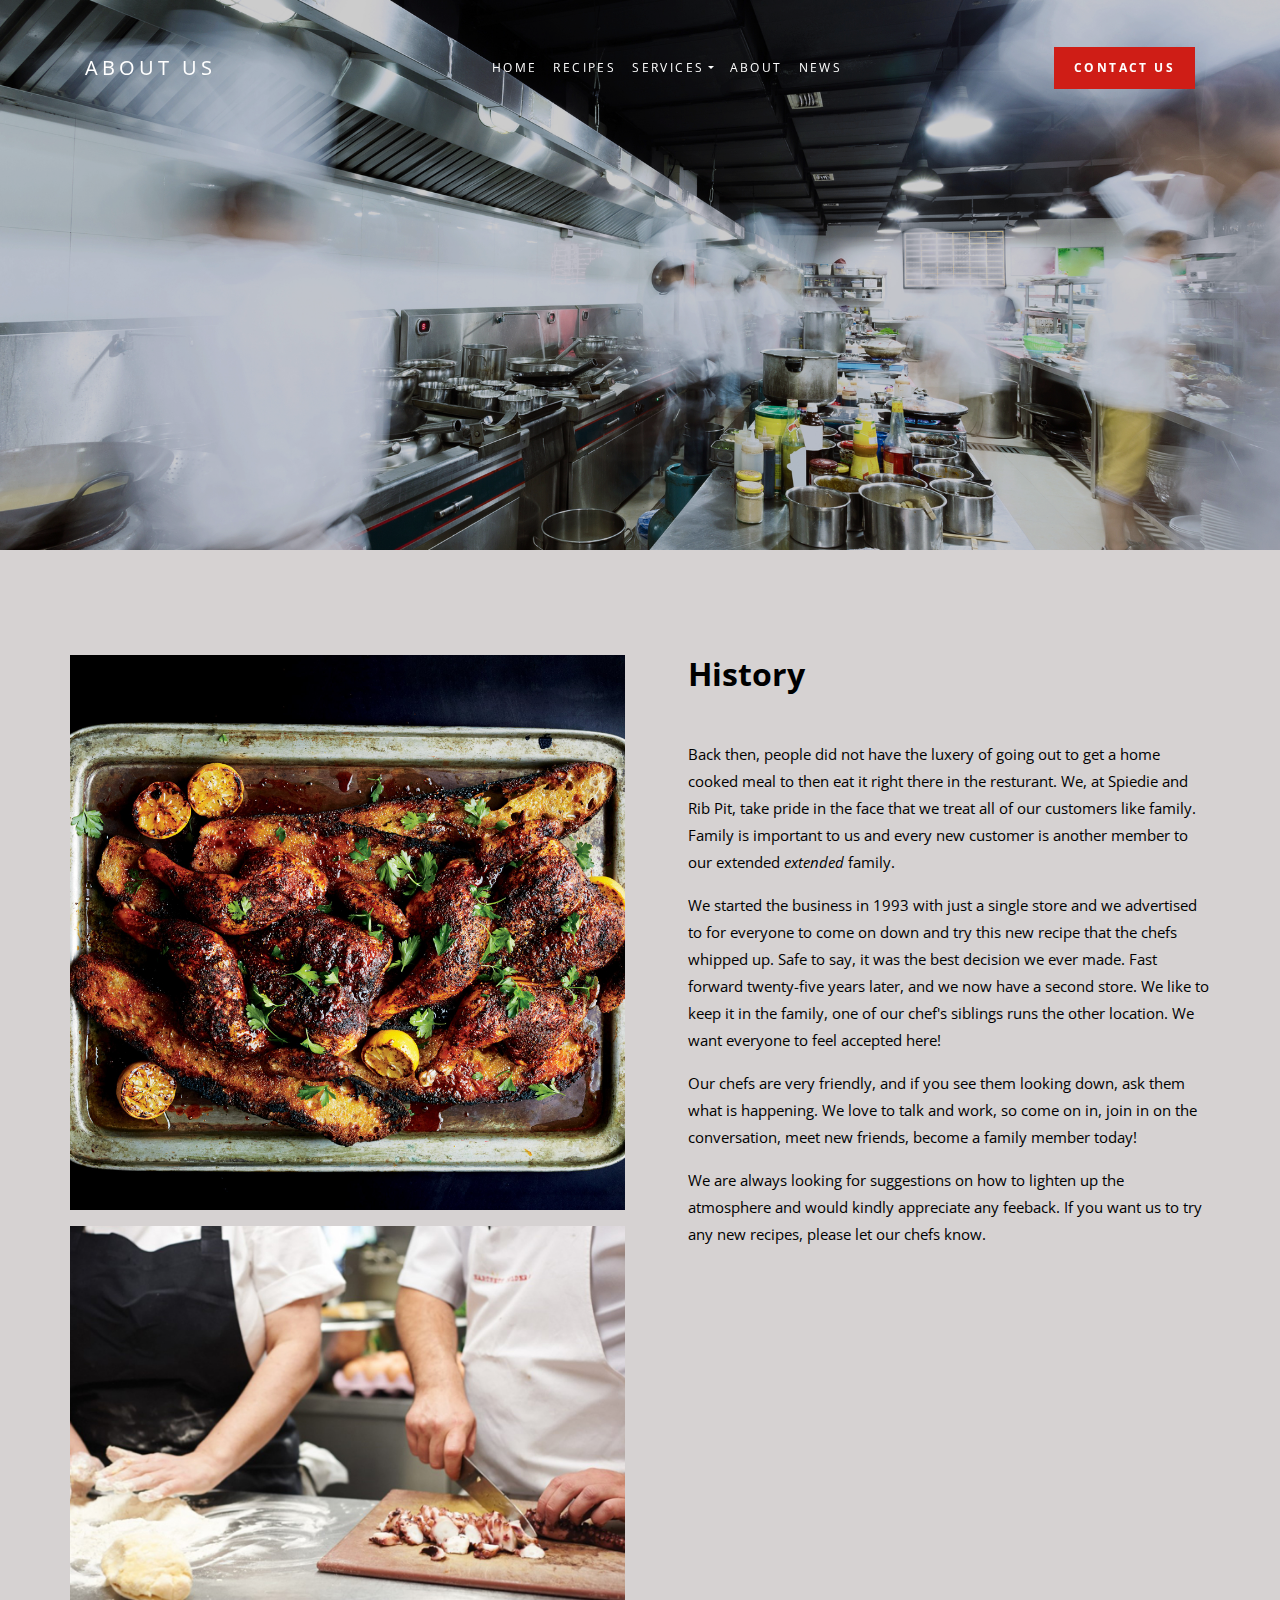
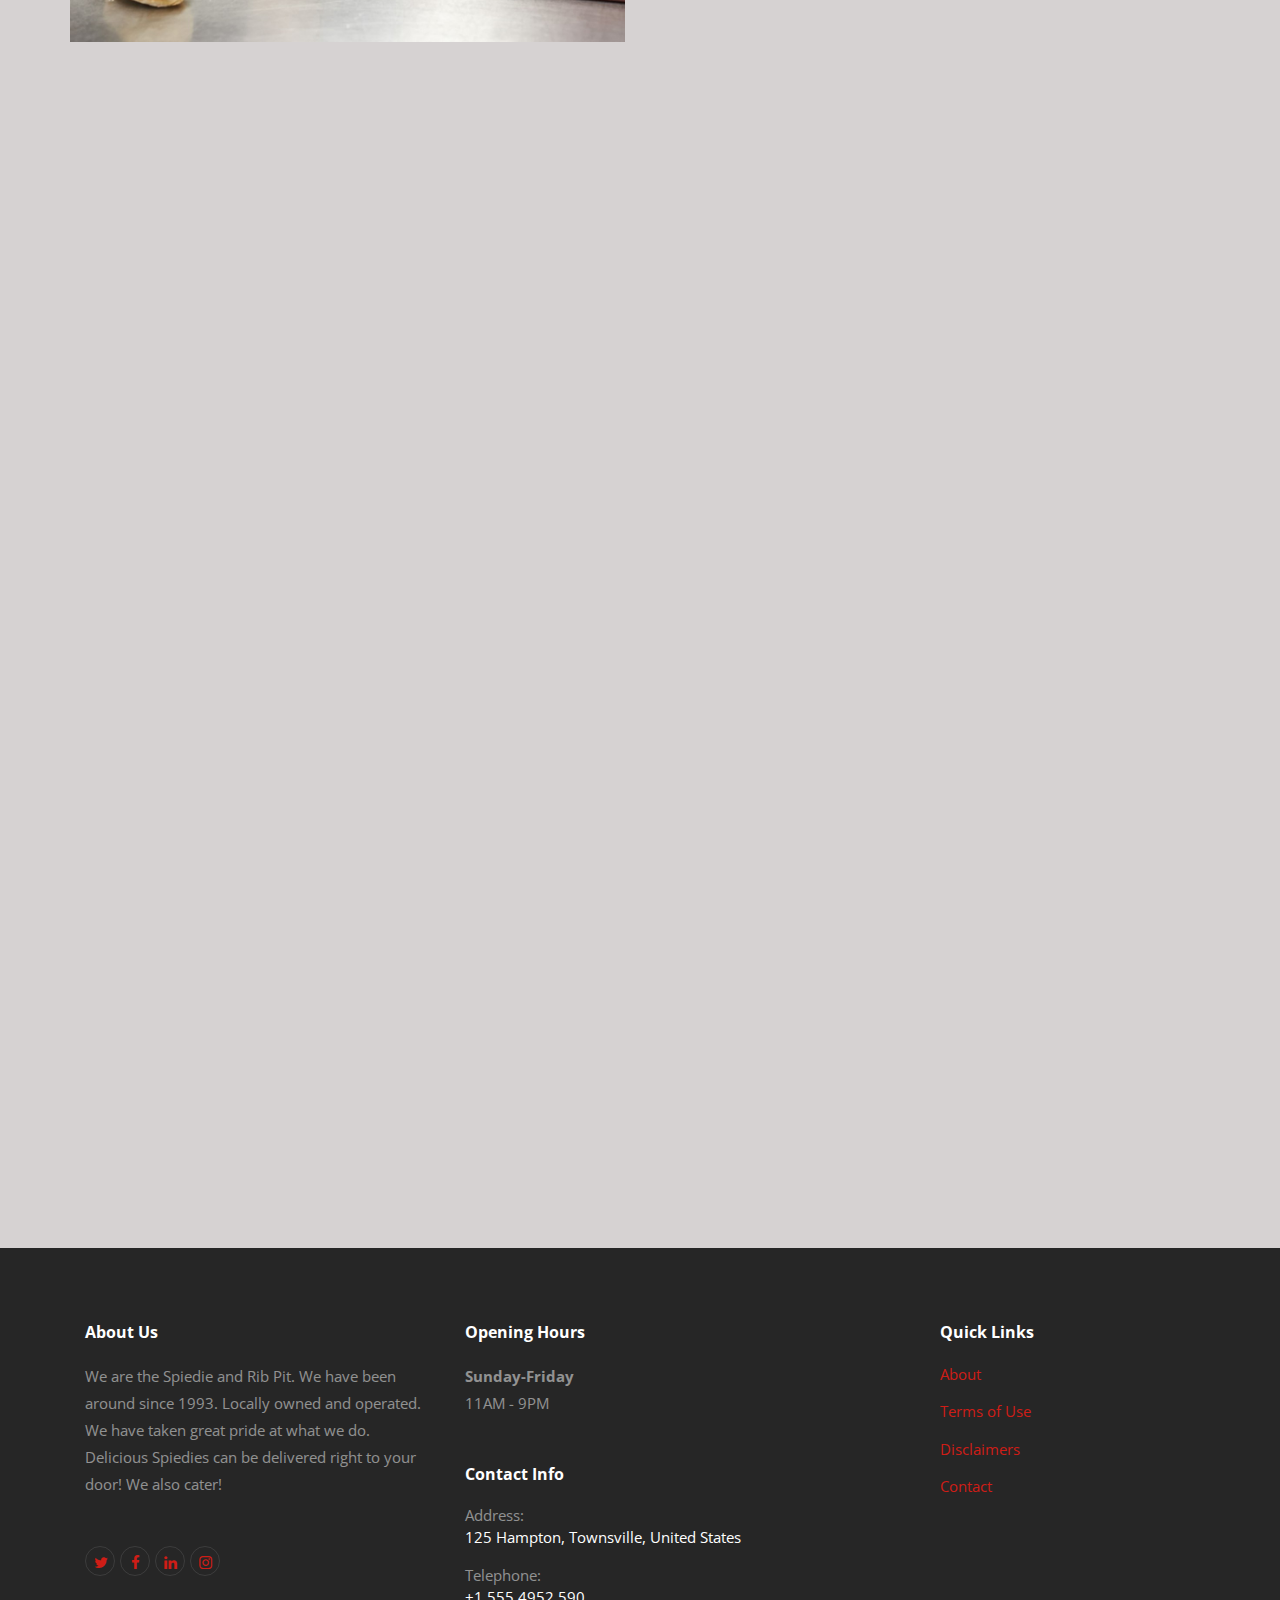
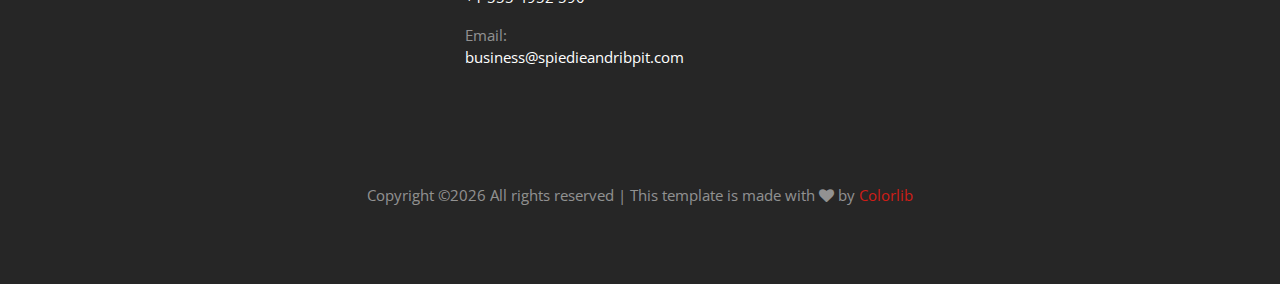
<file: about.html>
<!doctype html>
<html lang="en">
  <head>
    <title>Spiedie and Rib Pit About Page</title>
    <meta charset="utf-8">
    <meta name="viewport" content="width=device-width, initial-scale=1, shrink-to-fit=no">

    <link href="https://fonts.googleapis.com/css?family=Open+Sans:300,400,700,800" rel="stylesheet">

    <link rel="stylesheet" href="css/bootstrap.css">
    <link rel="stylesheet" href="css/animate.css">
    <link rel="stylesheet" href="css/owl.carousel.min.css">

    <link rel="stylesheet" href="css/magnific-popup.css">


    <link rel="stylesheet" href="fonts/ionicons/css/ionicons.min.css">
    <link rel="stylesheet" href="fonts/fontawesome/css/font-awesome.min.css">
    <link rel="stylesheet" href="fonts/flaticons/font/flaticon.css">

    <!-- Theme Style -->
    <link rel="stylesheet" href="css/style.css">
    <link rel="stylesheet" href="custom/style.css">
  </head>
  <body>

    <header role="banner">
      <nav class="navbar navbar-expand-md navbar-dark bg-dark">
        <div class="container">
          <a class="navbar-brand" href="index.html">About Us</a>
          <button class="navbar-toggler" type="button" data-toggle="collapse" data-target="#navbarsExample05" aria-controls="navbarsExample05" aria-expanded="false" aria-label="Toggle navigation">
            <span class="navbar-toggler-icon"></span>
          </button>

          <div class="collapse navbar-collapse" id="navbarsExample05">
            <ul class="navbar-nav ml-auto pl-lg-5 pl-0">
              <li class="nav-item">
                <a class="nav-link" href="index.html">Home</a>
              </li>
              <li class="nav-item">
                <a class="nav-link" href="recipes.html">Recipes</a>
              </li>
              <li class="nav-item dropdown">
                <a class="nav-link dropdown-toggle" href="services.html" id="dropdown04" data-toggle="dropdown" aria-haspopup="true" aria-expanded="false">Services</a>
                <div class="dropdown-menu" aria-labelledby="dropdown04">
                  <a class="dropdown-item" href="services.html">Catering</a>
                  <a class="dropdown-item" href="services.html">Birthday Party</a>
                  <a class="dropdown-item" href="services.html">Wedding Party</a>
                </div>
              </li>
              <li class="nav-item">
                <a class="nav-link active" href="about.html">About</a>
              </li>
              <li class="nav-item">
                <a class="nav-link" href="news.html">News</a>
              </li>
            </ul>

            <ul class="navbar-nav ml-auto">
              <li class="nav-item cta-btn">
                <a class="nav-link" href="contact.html">Contact Us</a>
              </li>
            </ul>

          </div>
        </div>
      </nav>
    </header>
    <!-- END header -->

    <section class="home-slider-loop-false  inner-page owl-carousel">
      <div class="slider-item" style="background-image: url('custom/img/Kitchen.jpg');">

        <div class="container">
          <div class="row slider-text align-items-center justify-content-center">
            <div class="col-md-8 text-center col-sm-12 element-animate">
              <h1>About Us</h1>

            </div>
          </div>
        </div>

      </div>

    </section>

    <div class="section container">
        <div class="row">
          <div class="col-lg-6">
            <p><img src="custom/img/chickenlemon.jpg" alt="A dish of spicy chicken lemon" class="img-fluid"></p>
            <p class="mb-5"><img src="custom/img/cooking.jpg" alt="Two chefs cooking" class="img-fluid"></p>
          </div>

          <div class="col-lg-6 pl-2 pl-lg-5">
            <h2 class="mb-5"><strong>History</strong></h2>
            <p>Back then, people did not have the luxery of going out to get a home cooked meal to then eat it right there in the resturant. We, at Spiedie and Rib Pit, take pride in the face that we treat all of our customers like family. Family is important to us and every new customer is another member to our extended <em>extended</em> family.</p>
            <p>We started the business in 1993 with just a single store and we advertised to for everyone to come on down and try this new recipe that the chefs whipped up. Safe to say, it was the best decision we ever made. Fast forward twenty-five years later, and we now have a second store. We like to keep it in the family, one of our chef's siblings runs the other location. We want everyone to feel accepted here!</p>
            <p>Our chefs are very friendly, and if you see them looking down, ask them what is happening. We love to talk and work, so come on in, join in on the conversation, meet new friends, become a family member today!</p>
            <p class="mb-5">We are always looking for suggestions on how to lighten up the atmosphere and would kindly appreciate any feeback. If you want us to try any new recipes, please let our chefs know.</p>

          </div>
        </div>
      </div>

    </section>





    <section class="section element-animate">

      <div class="clearfix mb-5 pb-5">
        <div class="container-fluid">
          <div class="row">
            <div class="col-md-12 text-center heading-wrap">
              <h2>Chefs</h2>
              <span class="back-text">Our Chefs</span>
            </div>
          </div>
        </div>
      </div>
        <div class="container">
          <div class="row">
            <div class="major-caousel js-carousel-1 owl-carousel">
              <div>
                <div class="media d-block media-custom text-center">
                  <a href="adoption-single.html"><img src="custom/img/Lang.jpg" alt="Image Placeholder" class="img-fluid"></a>
                  <div class="media-body">
                    <h3 class="mt-0 text-black">Jon-Paul Lang</h3>
                    <p class="lead">Senior Sous Chef</p>
                  </div>
                </div>
              </div>
              <div>
                <div class="media d-block media-custom text-center">
                  <a href="adoption-single.html"><img src="custom/img/Annie.jpg" alt="Image Placeholder" class="img-fluid"></a>
                  <div class="media-body">
                    <h3 class="mt-0 text-black">Annie O'Neil</h3>
                    <p class="lead">The Newblood</p>
                  </div>
                </div>
              </div>
              <div>
                <div class="media d-block media-custom text-center">
                  <a href="adoption-single.html"><img src="custom/img/Thaddius.jpg" alt="Image Placeholder" class="img-fluid"></a>
                  <div class="media-body">
                    <h3 class="mt-0 text-black">Thaddius Kumar</h3>
                    <p class="lead">Sous Chef</p>
                  </div>
                </div>
              </div>

               <div>
              <div class="media d-block media-custom text-center">
                <a href="adoption-single.html"><img src="img/person_1.jpg" alt="Image Placeholder" class="img-fluid"></a>
                <div class="media-body">
                  <h3 class="mt-0 text-black">Charlotte King</h3>
                  <p class="lead">Bosses' Daughter</p>
                </div>
              </div>
            </div>
            <div>
              <div class="media d-block media-custom text-center">
                <a href="adoption-single.html"><img src="img/person_2.jpg" alt="Image Placeholder" class="img-fluid"></a>
                <div class="media-body">
                  <h3 class="mt-0 text-black">Lucas Thorne</h3>
                  <p class="lead">Master Chef</p>
                </div>
              </div>
            </div>
            <div>
              <div class="media d-block media-custom text-center">
                <a href="adoption-single.html"><img src="img/person_3.jpg" alt="Image Placeholder" class="img-fluid"></a>
                <div class="media-body">
                  <h3 class="mt-0 text-black">Carlee Carmine</h3>
                  <p class="lead">Sous Chef</p>
                </div>
              </div>
            </div>


          </div>
          <!-- END slider -->
          </div>
        </div>

    </section> <!-- .section -->



    <footer class="site-footer" role="contentinfo">
      <div class="container">
        <div class="row mb-5">
          <div class="col-md-4 mb-5">
            <h3>About Us</h3>
            <p class="mb-5">We are the Spiedie and Rib Pit. We have been around since 1993. Locally owned and operated. We have taken great pride at what we do. Delicious Spiedies can be delivered right to your door! We also cater!</p>
            <ul class="list-unstyled footer-link d-flex footer-social">
              <li><a href="#" class="p-2"><span class="fa fa-twitter"></span></a></li>
              <li><a href="#" class="p-2"><span class="fa fa-facebook"></span></a></li>
              <li><a href="#" class="p-2"><span class="fa fa-linkedin"></span></a></li>
              <li><a href="#" class="p-2"><span class="fa fa-instagram"></span></a></li>
            </ul>

          </div>
          <div class="col-md-5 mb-5">
            <div class="mb-5">
              <h3>Opening Hours</h3>
              <p><strong class="d-block">Sunday-Friday</strong> 11AM - 9PM</p>
            </div>
            <div>
              <h3>Contact Info</h3>
              <ul class="list-unstyled footer-link">
                <li class="d-block">
                  <span class="d-block">Address:</span>
                  <span class="text-white">125 Hampton, Townsville, United States</span></li>
                <li class="d-block"><span class="d-block">Telephone:</span><span class="text-white">+1 555 4952 590</span></li>
                <li class="d-block"><span class="d-block">Email:</span><span class="text-white">business@spiedieandribpit.com</span></li>
              </ul>
            </div>
          </div>
          <div class="col-md-3 mb-5">
            <h3>Quick Links</h3>
            <ul class="list-unstyled footer-link">
              <li><a href="#">About</a></li>
              <li><a href="#">Terms of Use</a></li>
              <li><a href="#">Disclaimers</a></li>
              <li><a href="#">Contact</a></li>
            </ul>
          </div>
          <div class="col-md-3">

          </div>
        </div>
        <div class="row">
          <div class="col-12 text-md-center text-left">
            <p><!-- Link back to Colorlib can't be removed. Template is licensed under CC BY 3.0. -->
        Copyright &copy;<script>document.write(new Date().getFullYear());</script> All rights reserved | This template is made with <i class="fa fa-heart" aria-hidden="true"></i> by <a href="https://colorlib.com" target="_blank" >Colorlib</a>
        <!-- Link back to Colorlib can't be removed. Template is licensed under CC BY 3.0. --></p>
          </div>
        </div>
      </div>
    </footer>
    <!-- END footer -->

    <!-- loader -->
    <div id="loader" class="show fullscreen"><svg class="circular" width="48px" height="48px"><circle class="path-bg" cx="24" cy="24" r="22" fill="none" stroke-width="4" stroke="#eeeeee"/><circle class="path" cx="24" cy="24" r="22" fill="none" stroke-width="4" stroke-miterlimit="10" stroke="#cf1d16"/></svg></div>

    <script src="js/jquery-3.2.1.min.js"></script>
    <script src="js/popper.min.js"></script>
    <script src="js/bootstrap.min.js"></script>
    <script src="js/owl.carousel.min.js"></script>
    <script src="js/jquery.waypoints.min.js"></script>

    <script src="js/jquery.magnific-popup.min.js"></script>
    <script src="js/magnific-popup-options.js"></script>


    <script src="js/main.js"></script>
  </body>
</html>
</file>
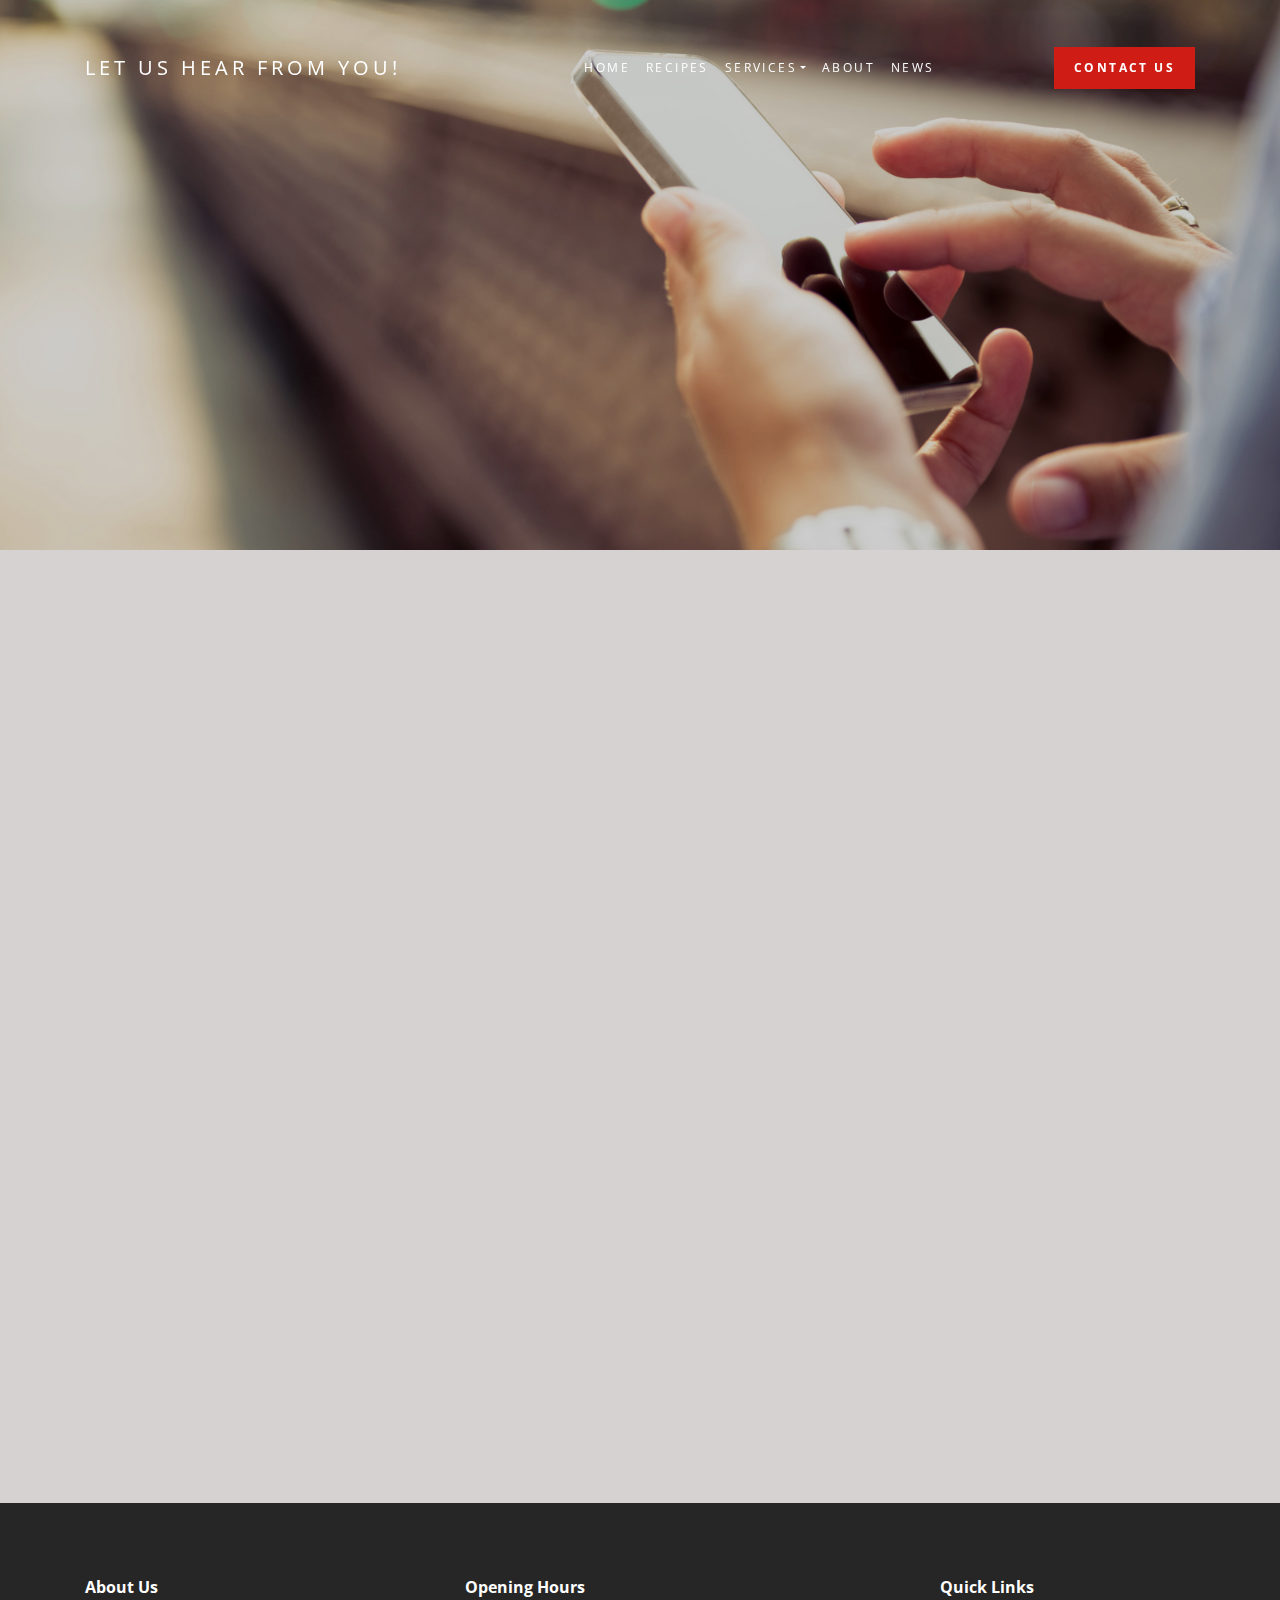
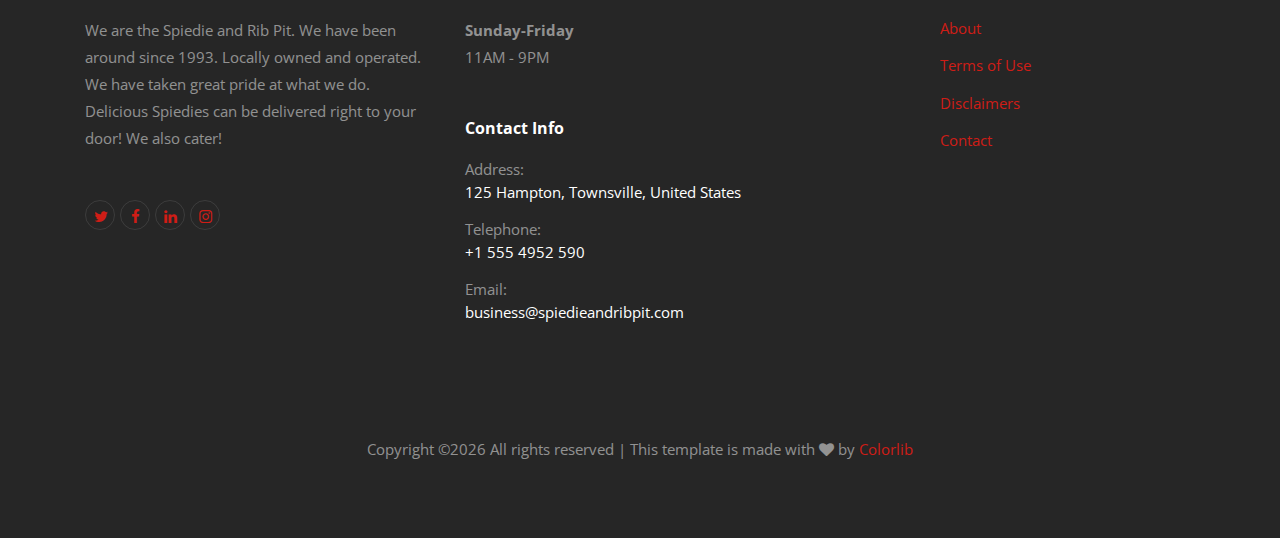
<file: contact.html>
<!doctype html>
<html lang="en">
  <head>
    <title>Contact Information</title>
    <meta charset="utf-8">
    <meta name="viewport" content="width=device-width, initial-scale=1, shrink-to-fit=no">

    <link href="https://fonts.googleapis.com/css?family=Open+Sans:300,400,700,800" rel="stylesheet">

    <link rel="stylesheet" href="css/bootstrap.css">
    <link rel="stylesheet" href="css/animate.css">
    <link rel="stylesheet" href="css/owl.carousel.min.css">

    <link rel="stylesheet" href="css/magnific-popup.css">


    <link rel="stylesheet" href="fonts/ionicons/css/ionicons.min.css">
    <link rel="stylesheet" href="fonts/fontawesome/css/font-awesome.min.css">
    <link rel="stylesheet" href="fonts/flaticons/font/flaticon.css">

    <!-- Theme Style -->
    <link rel="stylesheet" href="css/style.css">
    <link rel="stylesheet" href="custom/style.css">
  </head>
  <body>

    <header role="banner">
      <nav class="navbar navbar-expand-md navbar-dark bg-dark">
        <div class="container">
          <a class="navbar-brand" href="index.html">Let Us Hear From You!</a>
          <button class="navbar-toggler" type="button" data-toggle="collapse" data-target="#navbarsExample05" aria-controls="navbarsExample05" aria-expanded="false" aria-label="Toggle navigation">
            <span class="navbar-toggler-icon"></span>
          </button>

          <div class="collapse navbar-collapse" id="navbarsExample05">
            <ul class="navbar-nav ml-auto pl-lg-5 pl-0">
              <li class="nav-item">
                <a class="nav-link" href="index.html">Home</a>
              </li>
              <li class="nav-item">
                <a class="nav-link" href="recipes.html">Recipes</a>
              </li>
              <li class="nav-item dropdown">
                <a class="nav-link dropdown-toggle" href="services.html" id="dropdown04" data-toggle="dropdown" aria-haspopup="true" aria-expanded="false">Services</a>
                <div class="dropdown-menu" aria-labelledby="dropdown04">
                  <a class="dropdown-item" href="services.html">Catering</a>
                  <a class="dropdown-item" href="services.html">Birthday Party</a>
                  <a class="dropdown-item" href="services.html">Wedding Party</a>
                </div>
              </li>
              <li class="nav-item">
                <a class="nav-link" href="about.html">About</a>
              </li>
              <li class="nav-item">
                <a class="nav-link active" href="news.html">News</a>
              </li>
            </ul>

            <ul class="navbar-nav ml-auto">
              <li class="nav-item cta-btn">
                <a class="nav-link" href="contact.html">Contact Us</a>
              </li>
            </ul>

          </div>
        </div>
      </nav>
    </header>
    <!-- END header -->

    <section class="home-slider-loop-false  inner-page owl-carousel">
      <div class="slider-item" style="background-image: url('custom/img/contact.jpg');">

        <div class="container">
          <div class="row slider-text align-items-center justify-content-center">
            <div class="col-md-8 text-center col-sm-12 element-animate">
              <h1>Contact Us</h1>

            </div>
          </div>
        </div>

      </div>

    </section>


    <section class="section element-animate">
      <div class="clearfix mb-5 pb-5">
        <div class="container-fluid">
          <div class="row">
            <div class="col-md-12 text-center heading-wrap">
              <h2>Get In Touch</h2>
              <span class="back-text">Contact Form</span>
            </div>
          </div>
        </div>
      </div>
      <div class="container">
        <div class="row">
          <div class="col-lg-6">
            <form action="#" method="post">
              <div class="row">
                <div class="col-md-6 form-group">
                  <label for="name">Name</label>
                  <input type="text" id="name" class="form-control ">
                </div>
                <div class="col-md-6 form-group">
                  <label for="phone">Phone</label>
                  <input type="text" id="phone" class="form-control ">
                </div>
              </div>
              <div class="row">
                <div class="col-md-12 form-group">

                </div>
              </div>
              <div class="row">
                <div class="col-md-12 form-group">
                  <label for="email">Email</label>
                  <input type="email" id="email" class="form-control ">
                </div>
              </div>
              <div class="row">
                <div class="col-md-12 form-group">
                  <label for="message">Write Message</label>
                  <textarea name="message" id="message" class="form-control " cols="30" rows="8"></textarea>
                </div>
              </div>
              <div class="row">
                <div class="col-md-6 form-group">
                  <input type="submit" value="Send Message" class="btn btn-primary">
                </div>
              </div>
            </form>
          </div>

          <div class="col-lg-6 pl-2 pl-lg-5">

            <div class="col-md-8 mx-auto contact-form-contact-info">
              <h4 class="mb-5">Contact Details</h4>
                <p class="d-flex">
                  <span class="ion-ios-location icon mr-5"></span>
                  <span>125 Hampton, Townsville, United States</span>
                </p>

                <p class="d-flex">
                  <span class="ion-ios-telephone icon mr-5"></span>
                  <span>+1 555 4952 590</span>
                </p>

                <p class="d-flex">
                  <span class="ion-android-mail icon mr-5"></span>
                  <span>business@spiedieandribpit.com</span>
                </p>
              </div>

          </div>
        </div>
      </div>

    </section>


    <footer class="site-footer" role="contentinfo">
      <div class="container">
        <div class="row mb-5">
          <div class="col-md-4 mb-5">
            <h3>About Us</h3>
            <p class="mb-5">We are the Spiedie and Rib Pit. We have been around since 1993. Locally owned and operated. We have taken great pride at what we do. Delicious Spiedies can be delivered right to your door! We also cater!</p>
            <ul class="list-unstyled footer-link d-flex footer-social">
              <li><a href="#" class="p-2"><span class="fa fa-twitter"></span></a></li>
              <li><a href="#" class="p-2"><span class="fa fa-facebook"></span></a></li>
              <li><a href="#" class="p-2"><span class="fa fa-linkedin"></span></a></li>
              <li><a href="#" class="p-2"><span class="fa fa-instagram"></span></a></li>
            </ul>

          </div>
          <div class="col-md-5 mb-5">
            <div class="mb-5">
              <h3>Opening Hours</h3>
              <p><strong class="d-block">Sunday-Friday</strong> 11AM - 9PM</p>
            </div>
            <div>
              <h3>Contact Info</h3>
              <ul class="list-unstyled footer-link">
                <li class="d-block">
                  <span class="d-block">Address:</span>
                  <span class="text-white">125 Hampton, Townsville, United States</span></li>
                <li class="d-block"><span class="d-block">Telephone:</span><span class="text-white">+1 555 4952 590</span></li>
                <li class="d-block"><span class="d-block">Email:</span><span class="text-white">business@spiedieandribpit.com</span></li>
              </ul>
            </div>
          </div>
          <div class="col-md-3 mb-5">
            <h3>Quick Links</h3>
            <ul class="list-unstyled footer-link">
              <li><a href="#">About</a></li>
              <li><a href="#">Terms of Use</a></li>
              <li><a href="#">Disclaimers</a></li>
              <li><a href="#">Contact</a></li>
            </ul>
          </div>
          <div class="col-md-3">

          </div>
        </div>
        <div class="row">
          <div class="col-12 text-md-center text-left">
            <p><!-- Link back to Colorlib can't be removed. Template is licensed under CC BY 3.0. -->
        Copyright &copy;<script>document.write(new Date().getFullYear());</script> All rights reserved | This template is made with <i class="fa fa-heart" aria-hidden="true"></i> by <a href="https://colorlib.com" target="_blank" >Colorlib</a>
        <!-- Link back to Colorlib can't be removed. Template is licensed under CC BY 3.0. --></p>
          </div>
        </div>
      </div>
    </footer>
    <!-- END footer -->

    <!-- loader -->
    <div id="loader" class="show fullscreen"><svg class="circular" width="48px" height="48px"><circle class="path-bg" cx="24" cy="24" r="22" fill="none" stroke-width="4" stroke="#eeeeee"/><circle class="path" cx="24" cy="24" r="22" fill="none" stroke-width="4" stroke-miterlimit="10" stroke="#cf1d16"/></svg></div>

    <script src="js/jquery-3.2.1.min.js"></script>
    <script src="js/popper.min.js"></script>
    <script src="js/bootstrap.min.js"></script>
    <script src="js/owl.carousel.min.js"></script>
    <script src="js/jquery.waypoints.min.js"></script>

    <script src="js/jquery.magnific-popup.min.js"></script>
    <script src="js/magnific-popup-options.js"></script>


    <script src="js/main.js"></script>
  </body>
</html>
</file>
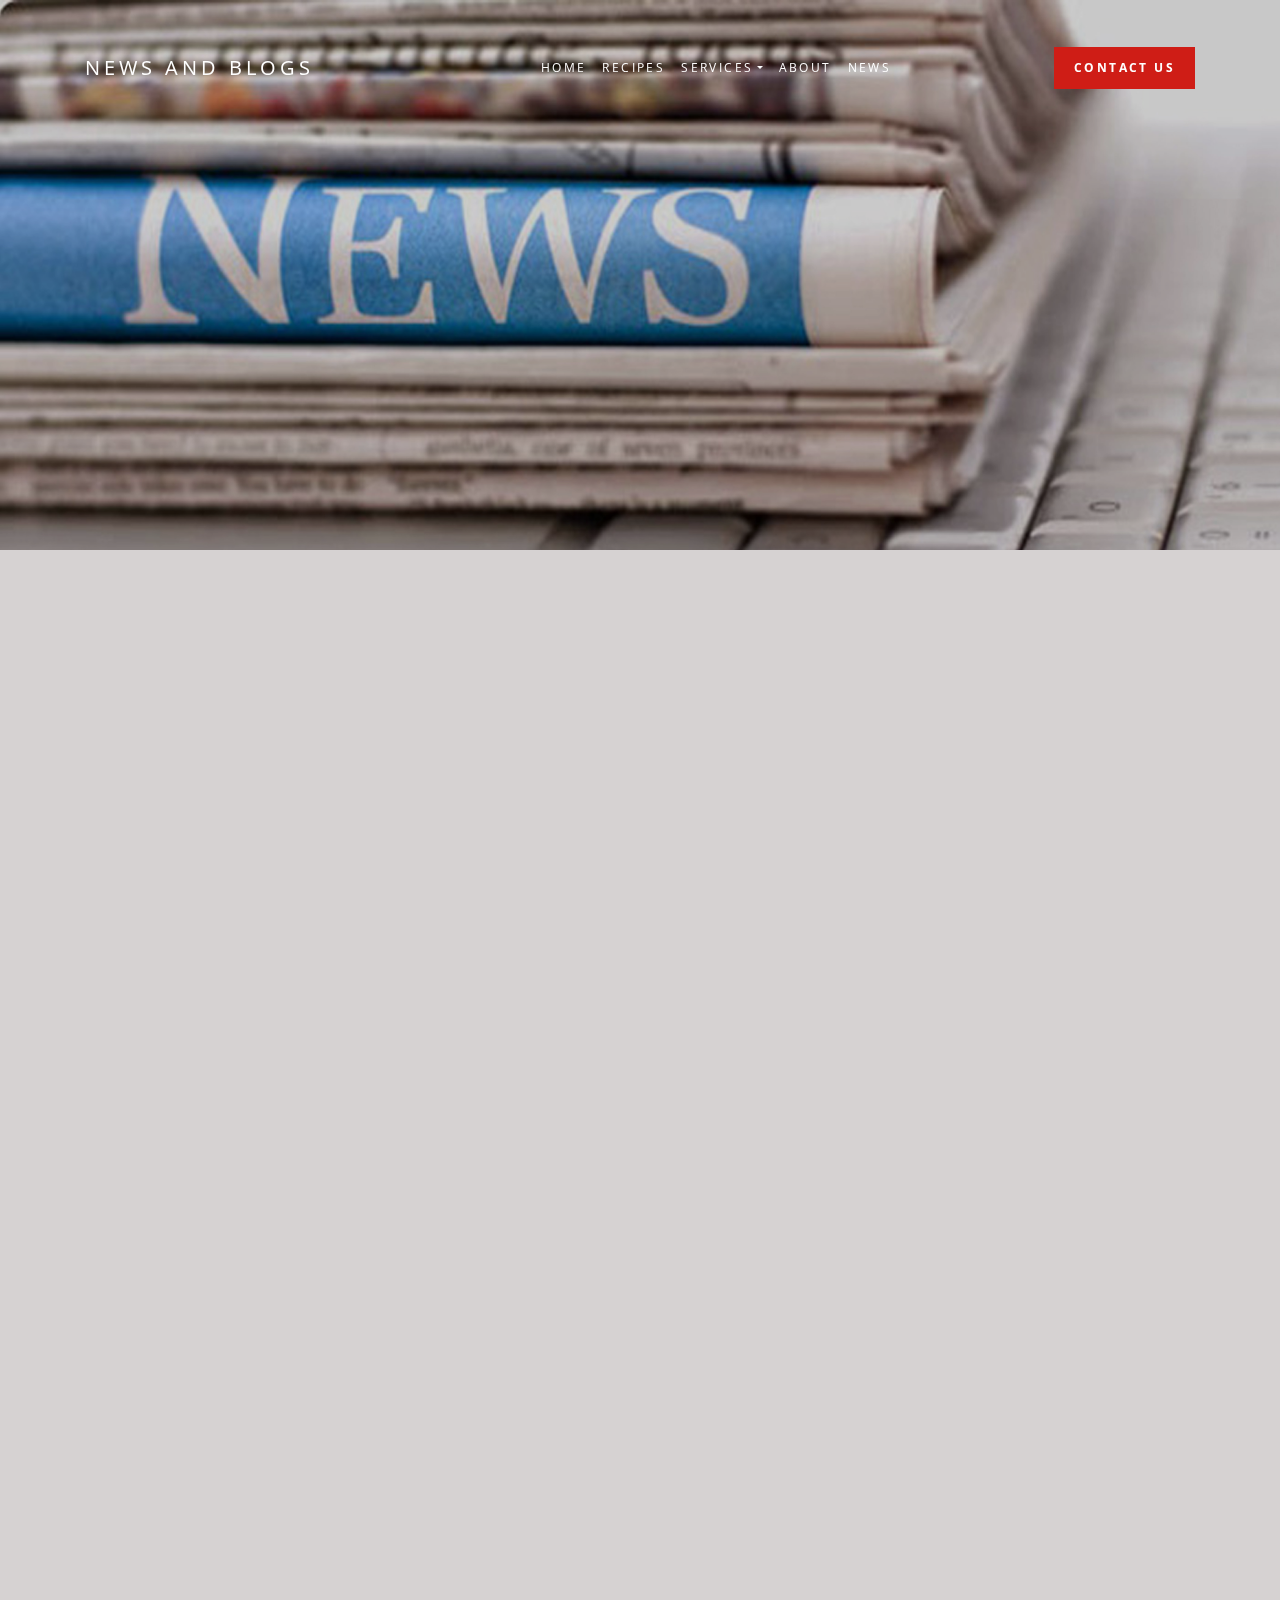
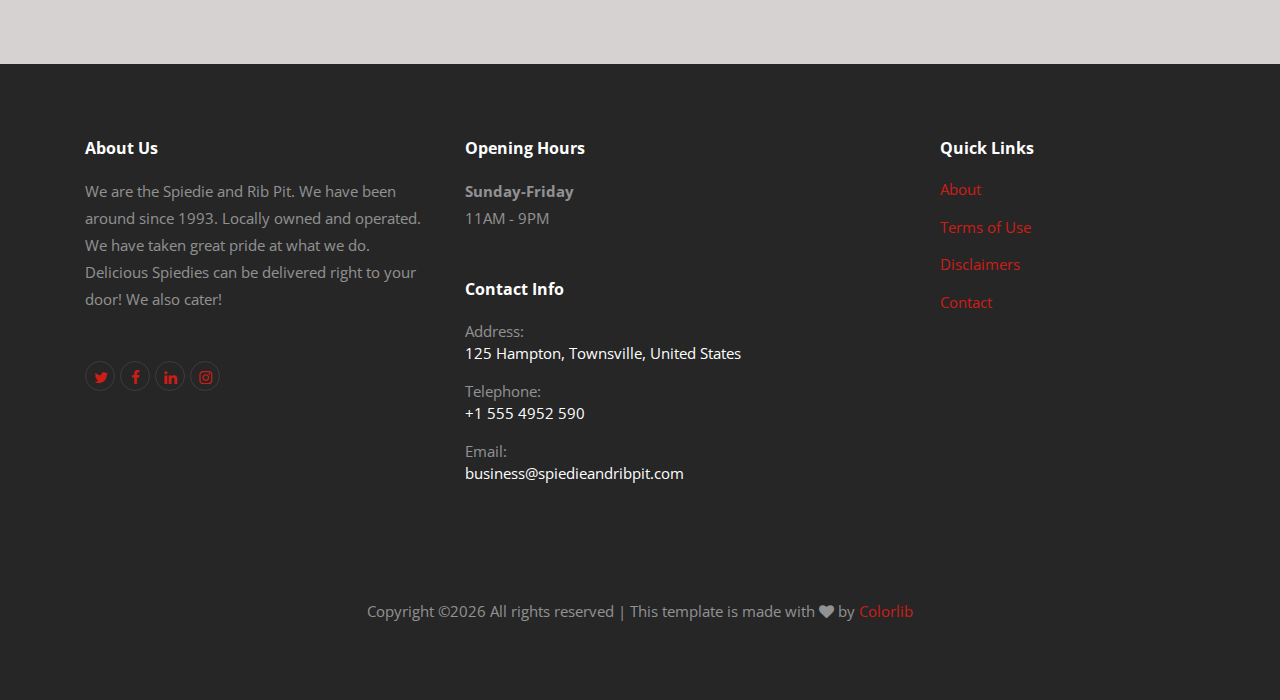
<file: news.html>
<!doctype html>
<html lang="en">
  <head>
    <title>News Page</title>
    <meta charset="utf-8">
    <meta name="viewport" content="width=device-width, initial-scale=1, shrink-to-fit=no">

    <link href="https://fonts.googleapis.com/css?family=Open+Sans:300,400,700,800" rel="stylesheet">

    <link rel="stylesheet" href="css/bootstrap.css">
    <link rel="stylesheet" href="css/animate.css">
    <link rel="stylesheet" href="css/owl.carousel.min.css">

    <link rel="stylesheet" href="css/magnific-popup.css">


    <link rel="stylesheet" href="fonts/ionicons/css/ionicons.min.css">
    <link rel="stylesheet" href="fonts/fontawesome/css/font-awesome.min.css">
    <link rel="stylesheet" href="fonts/flaticons/font/flaticon.css">

    <!-- Theme Style -->
    <link rel="stylesheet" href="css/style.css">
    <link rel="stylesheet" href="custom/style.css">
  </head>
  <body>

    <header role="banner">
      <nav class="navbar navbar-expand-md navbar-dark bg-dark">
        <div class="container">
          <a class="navbar-brand" href="index.html">News and Blogs</a>
          <button class="navbar-toggler" type="button" data-toggle="collapse" data-target="#navbarsExample05" aria-controls="navbarsExample05" aria-expanded="false" aria-label="Toggle navigation">
            <span class="navbar-toggler-icon"></span>
          </button>

          <div class="collapse navbar-collapse" id="navbarsExample05">
            <ul class="navbar-nav ml-auto pl-lg-5 pl-0">
              <li class="nav-item">
                <a class="nav-link" href="index.html">Home</a>
              </li>
              <li class="nav-item">
                <a class="nav-link" href="recipes.html">Recipes</a>
              </li>
              <li class="nav-item dropdown">
                <a class="nav-link dropdown-toggle" href="services.html" id="dropdown04" data-toggle="dropdown" aria-haspopup="true" aria-expanded="false">Services</a>
                <div class="dropdown-menu" aria-labelledby="dropdown04">
                  <a class="dropdown-item" href="services.html">Catering</a>
                  <a class="dropdown-item" href="services.html">Birthday Party</a>
                  <a class="dropdown-item" href="services.html">Wedding Party</a>
                </div>
              </li>
              <li class="nav-item">
                <a class="nav-link" href="about.html">About</a>
              </li>
              <li class="nav-item">
                <a class="nav-link active" href="news.html">News</a>
              </li>
            </ul>

            <ul class="navbar-nav ml-auto">
              <li class="nav-item cta-btn">
                <a class="nav-link" href="contact.html">Contact Us</a>
              </li>
            </ul>

          </div>
        </div>
      </nav>
    </header>
    <!-- END header -->

    <section class="home-slider-loop-false  inner-page owl-carousel">
      <div class="slider-item" style="background-image: url('custom/img/News-Blog2.jpg');">

        <div class="container">
          <div class="row slider-text align-items-center justify-content-center">
            <div class="col-md-8 text-center col-sm-12 element-animate">
              <h1>Blog / News</h1>

            </div>
          </div>
        </div>

      </div>

    </section>


    <section class="section element-animate">

      <div class="container">
        <div class="row">
          <div class="col-md-6 mb-4">
            <div class="blog d-block d-lg-flex">
              <div class="bg-image" style="background-image: url('custom/img/spiediesandwich.jpg');"></div>
              <div class="text">
                <h3>Our Chicken Spiedie</h3>
                <p class="sched-time">
                  <span><span class="fa fa-calendar"></span> May 18, 2013</span> <br>
                </p>
                <p>Learn how to cook our locally famous Chicken Spiedies.</p>

                <p><a href="single.html" class="btn btn-primary btn-sm">Read More</a></p>

              </div>

            </div>
          </div>
          <div class="col-md-6 mb-4">
            <div class="blog d-block d-lg-flex">
              <div class="bg-image" style="background-image: url('custom/img/pitfries.jpg');"></div>
              <div class="text">
                <h3>Good ole fasioned Fries</h3>
                <p class="sched-time">
                  <span><span class="fa fa-calendar"></span> June 17, 2013</span> <br>
                </p>
                <p>Sometimes, you just need some fries in your life.</p>

                <p><a href="single.html" class="btn btn-primary btn-sm">Read More</a></p>

              </div>

            </div>
          </div>

          <div class="col-md-6 mb-4">
            <div class="blog d-block d-lg-flex">
              <div class="bg-image" style="background-image: url('custom/img/onionrings.jpg');"></div>
              <div class="text">
                <h3>Circle of Life</h3>
                <p class="sched-time">
                  <span><span class="fa fa-calendar"></span> September 19, 2013</span> <br>
                </p>
                <p>Don't burn yourself, please and thank you.</p>

                <p><a href="single.html" class="btn btn-primary btn-sm">Read More</a></p>

              </div>

            </div>
          </div>
          <div class="col-md-6 mb-4">
            <div class="blog d-block d-lg-flex">
              <div class="bg-image" style="background-image: url('custom/img/phillycheese.jpg');"></div>
              <div class="text">
                <h3>A Classic of a Classic</h3>
                <p class="sched-time">
                  <span><span class="fa fa-calendar"></span> January 5, 2014</span> <br>
                </p>
                <p>How about one of these? Does this sieze your appitite?</p>

                <p><a href="single.html" class="btn btn-primary btn-sm">Read More</a></p>

              </div>

            </div>
          </div>

          <div class="col-md-6 mb-4">
            <div class="blog d-block d-lg-flex">
              <div class="bg-image" style="background-image: url('custom/img/calamari.jpg');"></div>
              <div class="text">
                <h3>A new addition</h3>
                <p class="sched-time">
                  <span><span class="fa fa-calendar"></span> April 22, 2018</span> <br>
                </p>
                <p>Since we added seafood, might as well add an easy dish.</p>

                <p><a href="single.html" class="btn btn-primary btn-sm">Read More</a></p>

              </div>

            </div>
          </div>
          <div class="col-md-6 mb-4">
            <div class="blog d-block d-lg-flex">
              <div class="bg-image" style="background-image: url('custom/img/endwell.jpg');"></div>
              <div class="text">
                <h3>Speides with Flair</h3>
                <p class="sched-time">
                  <span><span class="fa fa-calendar"></span> March 29, 2013</span> <br>
                </p>
                <p>Take this chicken spiedie sandwich with mushrooms and peppers. You might like what you taste.</p>

                <p><a href="single.html" class="btn btn-primary btn-sm">Read More</a></p>

              </div>

            </div>
          </div>
        </div>
      </div>

    </section> <!-- .section -->





    <footer class="site-footer" role="contentinfo">
      <div class="container">
        <div class="row mb-5">
          <div class="col-md-4 mb-5">
            <h3>About Us</h3>
            <p class="mb-5">We are the Spiedie and Rib Pit. We have been around since 1993. Locally owned and operated. We have taken great pride at what we do. Delicious Spiedies can be delivered right to your door! We also cater!</p>
            <ul class="list-unstyled footer-link d-flex footer-social">
              <li><a href="#" class="p-2"><span class="fa fa-twitter"></span></a></li>
              <li><a href="#" class="p-2"><span class="fa fa-facebook"></span></a></li>
              <li><a href="#" class="p-2"><span class="fa fa-linkedin"></span></a></li>
              <li><a href="#" class="p-2"><span class="fa fa-instagram"></span></a></li>
            </ul>

          </div>
          <div class="col-md-5 mb-5">
            <div class="mb-5">
              <h3>Opening Hours</h3>
              <p><strong class="d-block">Sunday-Friday</strong> 11AM - 9PM</p>
            </div>
            <div>
              <h3>Contact Info</h3>
              <ul class="list-unstyled footer-link">
                <li class="d-block">
                  <span class="d-block">Address:</span>
                  <span class="text-white">125 Hampton, Townsville, United States</span></li>
                <li class="d-block"><span class="d-block">Telephone:</span><span class="text-white">+1 555 4952 590</span></li>
                <li class="d-block"><span class="d-block">Email:</span><span class="text-white">business@spiedieandribpit.com</span></li>
              </ul>
            </div>
          </div>
          <div class="col-md-3 mb-5">
            <h3>Quick Links</h3>
            <ul class="list-unstyled footer-link">
              <li><a href="#">About</a></li>
              <li><a href="#">Terms of Use</a></li>
              <li><a href="#">Disclaimers</a></li>
              <li><a href="#">Contact</a></li>
            </ul>
          </div>
          <div class="col-md-3">

          </div>
        </div>
        <div class="row">
          <div class="col-12 text-md-center text-left">
            <p><!-- Link back to Colorlib can't be removed. Template is licensed under CC BY 3.0. -->
        Copyright &copy;<script>document.write(new Date().getFullYear());</script> All rights reserved | This template is made with <i class="fa fa-heart" aria-hidden="true"></i> by <a href="https://colorlib.com" target="_blank" >Colorlib</a>
        <!-- Link back to Colorlib can't be removed. Template is licensed under CC BY 3.0. --></p>
          </div>
        </div>
      </div>
    </footer>
    <!-- END footer -->

    <!-- loader -->
    <div id="loader" class="show fullscreen"><svg class="circular" width="48px" height="48px"><circle class="path-bg" cx="24" cy="24" r="22" fill="none" stroke-width="4" stroke="#eeeeee"/><circle class="path" cx="24" cy="24" r="22" fill="none" stroke-width="4" stroke-miterlimit="10" stroke="#cf1d16"/></svg></div>

    <script src="js/jquery-3.2.1.min.js"></script>
    <script src="js/popper.min.js"></script>
    <script src="js/bootstrap.min.js"></script>
    <script src="js/owl.carousel.min.js"></script>
    <script src="js/jquery.waypoints.min.js"></script>

    <script src="js/jquery.magnific-popup.min.js"></script>
    <script src="js/magnific-popup-options.js"></script>


    <script src="js/main.js"></script>
  </body>
</html>
</file>
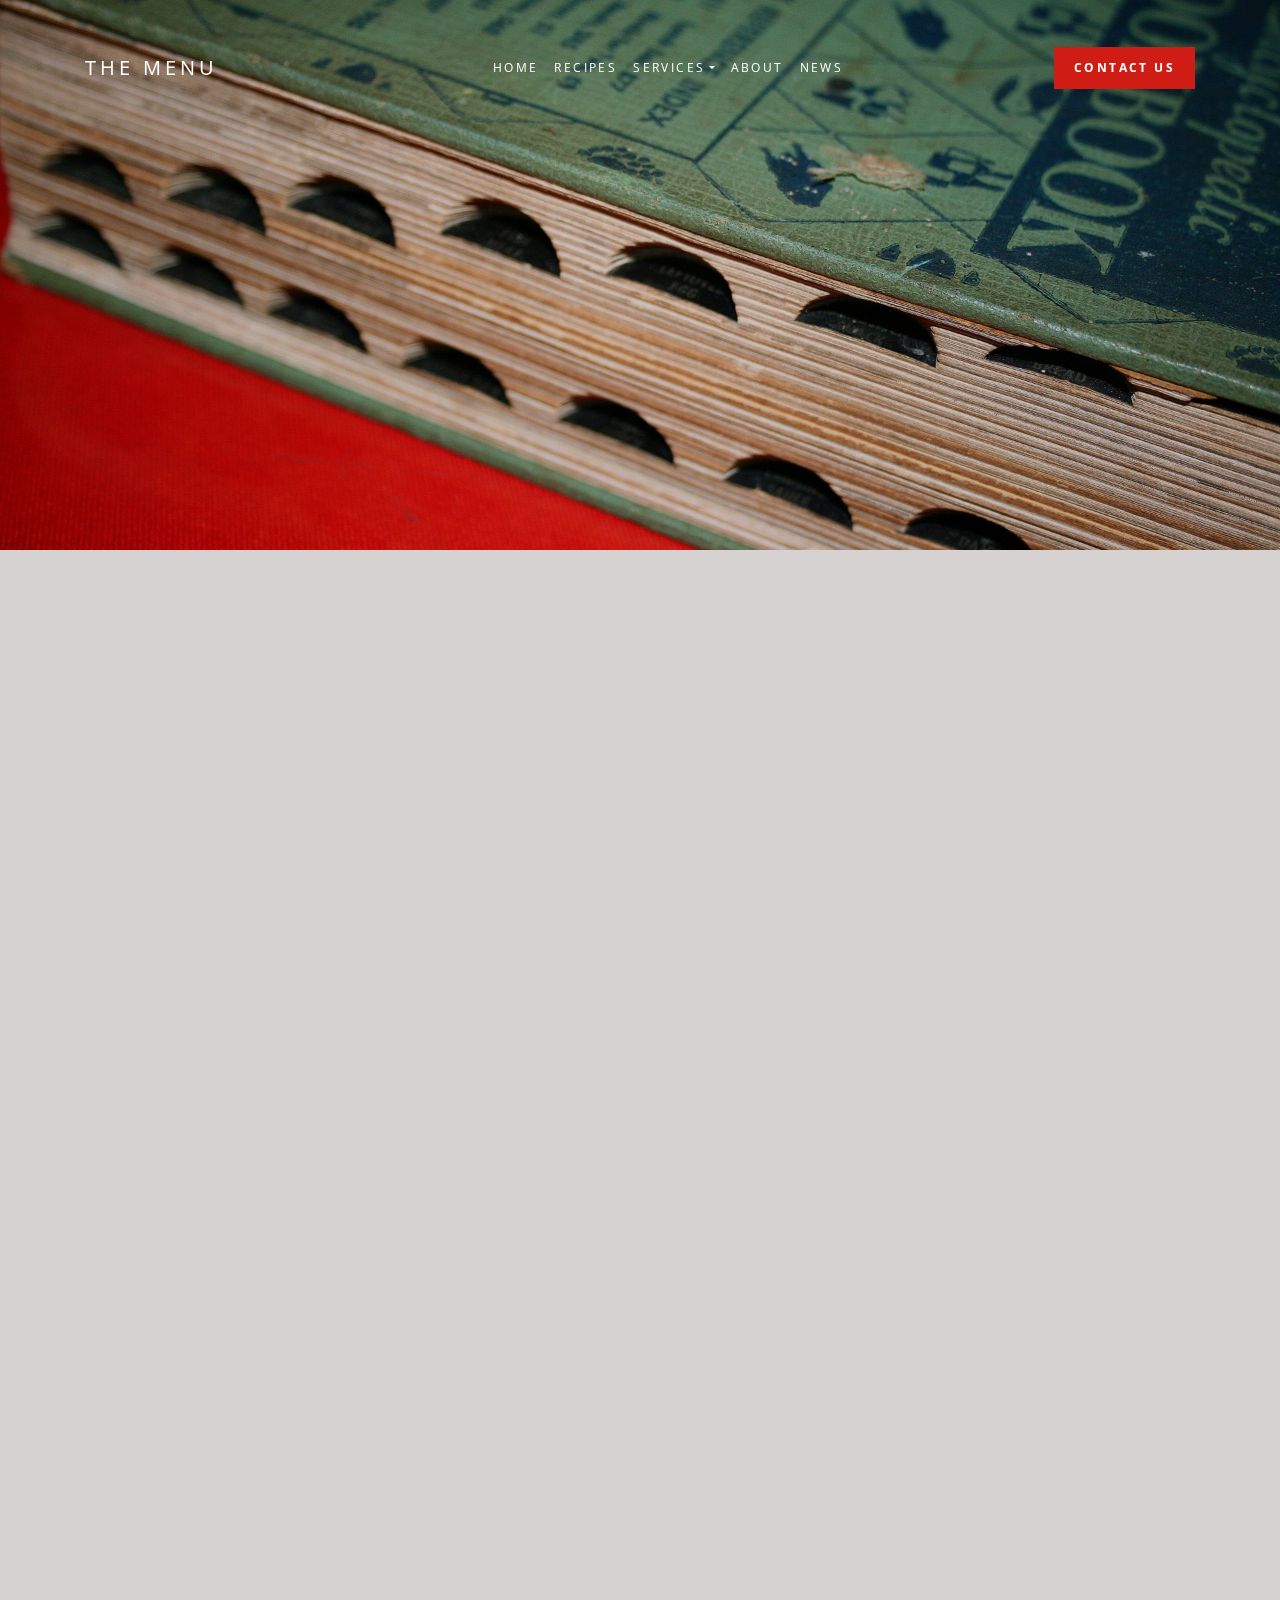
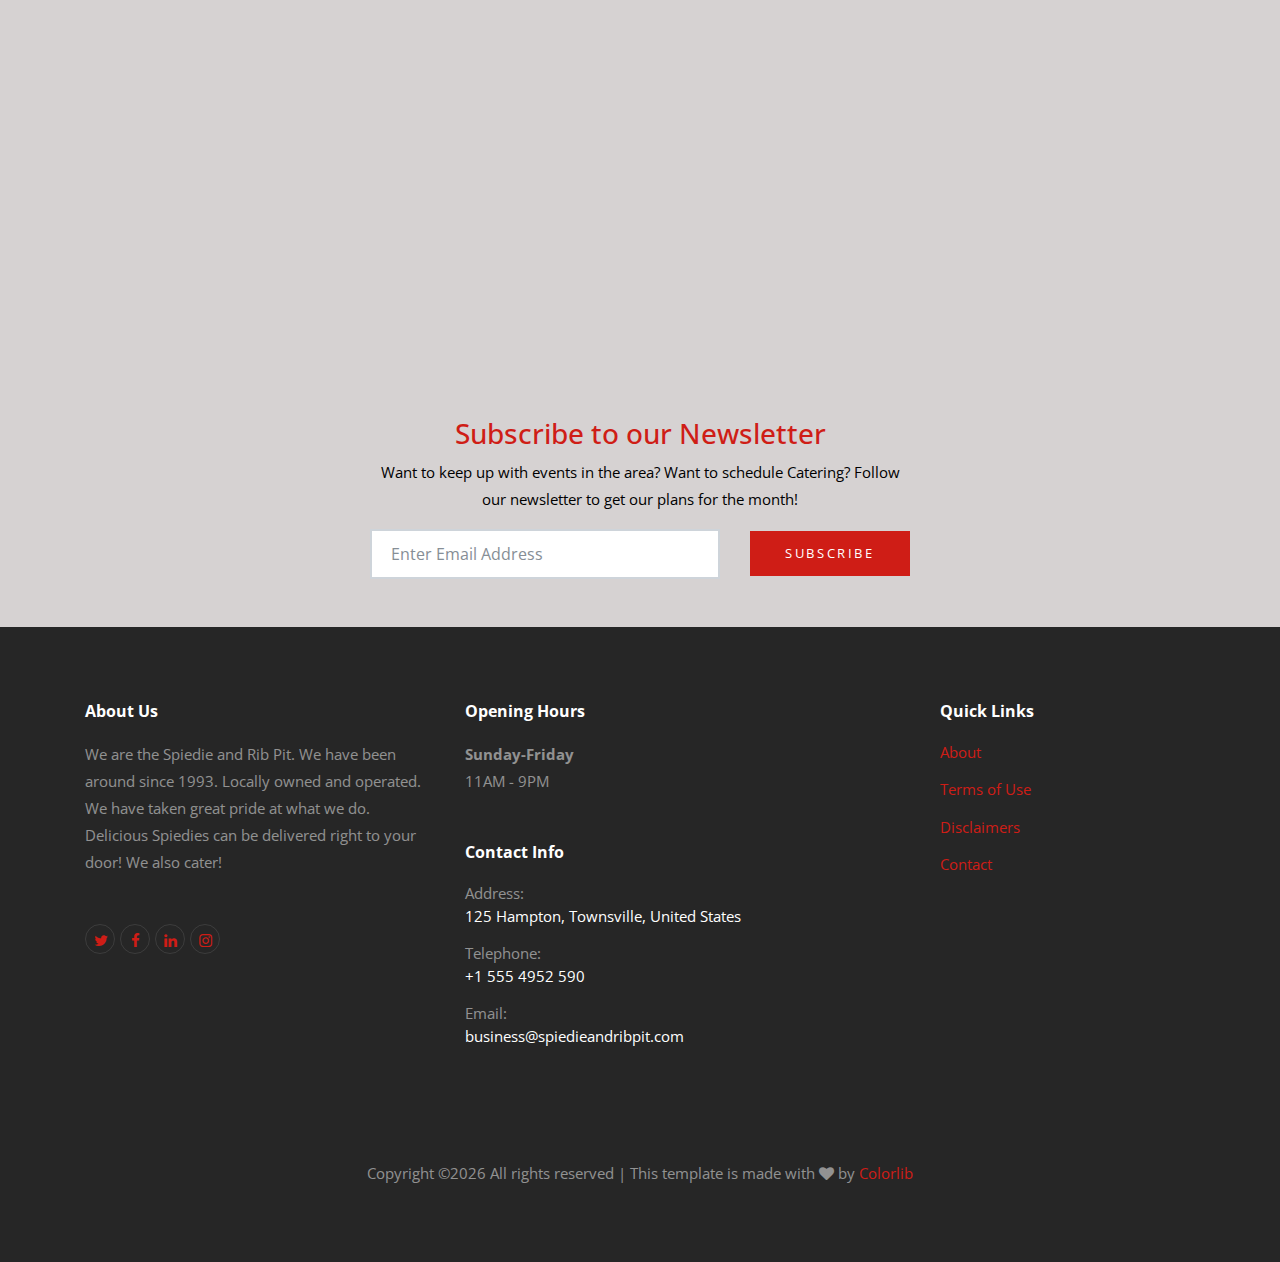
<file: recipes.html>
<!doctype html>
<html lang="en">
  <head>
    <title>Some of Our Finest</title>
    <meta charset="utf-8">
    <meta name="viewport" content="width=device-width, initial-scale=1, shrink-to-fit=no">

    <link href="https://fonts.googleapis.com/css?family=Open+Sans:300,400,700,800" rel="stylesheet">

    <link rel="stylesheet" href="css/bootstrap.css">
    <link rel="stylesheet" href="css/animate.css">
    <link rel="stylesheet" href="css/owl.carousel.min.css">

    <link rel="stylesheet" href="css/magnific-popup.css">


    <link rel="stylesheet" href="fonts/ionicons/css/ionicons.min.css">
    <link rel="stylesheet" href="fonts/fontawesome/css/font-awesome.min.css">
    <link rel="stylesheet" href="fonts/flaticons/font/flaticon.css">

    <!-- Theme Style -->
    <link rel="stylesheet" href="css/style.css">
    <link rel="stylesheet" href="custom/style.css">
  </head>
  <body>

    <header role="banner">
      <nav class="navbar navbar-expand-md navbar-dark bg-dark">
        <div class="container">
          <a class="navbar-brand" href="index.html">The menu</a>
          <button class="navbar-toggler" type="button" data-toggle="collapse" data-target="#navbarsExample05" aria-controls="navbarsExample05" aria-expanded="false" aria-label="Toggle navigation">
            <span class="navbar-toggler-icon"></span>
          </button>

          <div class="collapse navbar-collapse" id="navbarsExample05">
            <ul class="navbar-nav ml-auto pl-lg-5 pl-0">
              <li class="nav-item">
                <a class="nav-link" href="index.html">Home</a>
              </li>
              <li class="nav-item">
                <a class="nav-link active" href="recipes.html">Recipes</a>
              </li>
              <li class="nav-item dropdown">
                <a class="nav-link dropdown-toggle" href="services.html" id="dropdown04" data-toggle="dropdown" aria-haspopup="true" aria-expanded="false">Services</a>
                <div class="dropdown-menu" aria-labelledby="dropdown04">
                  <a class="dropdown-item" href="services.html">Catering</a>
                  <a class="dropdown-item" href="services.html">Birthday Party</a>
                  <a class="dropdown-item" href="services.html">Wedding Party</a>
                </div>
              </li>
              <li class="nav-item">
                <a class="nav-link" href="about.html">About</a>
              </li>
              <li class="nav-item">
                <a class="nav-link" href="news.html">News</a>
              </li>
            </ul>

            <ul class="navbar-nav ml-auto">
              <li class="nav-item cta-btn">
                <a class="nav-link" href="contact.html">Contact Us</a>
              </li>
            </ul>

          </div>
        </div>
      </nav>
    </header>
    <!-- END header -->

    <section class="home-slider-loop-false  inner-page owl-carousel">
      <div class="slider-item" style="background-image: url('custom/img/vintage-recipe-book.jpg');">

        <div class="container">
          <div class="row slider-text align-items-center justify-content-center">
            <div class="col-md-8 text-center col-sm-12 element-animate">
              <h1>Our Recipes</h1>

            </div>
          </div>
        </div>

      </div>

    </section>

    <section class="section bg-light element-animate">

      <div class="clearfix mb-5 pb-5">
        <div class="container-fluid">
          <div class="row">
            <div class="col-md-12 text-center heading-wrap">
              <h2>Our Mouthwatering Menu</h2>
              <span class="back-text-dark">Menu</span>
            </div>
          </div>
        </div>
      </div>

      <div class="container">

        <div class="row no-gutters">
          <div class="col-md-6">
            <div class="sched d-block d-lg-flex">
              <div class="bg-image order-2" style="background-image: url('custom/img/spiediesandwich.jpg');"></div>
              <div class="text order-1">
                <h3>Classic Chicken Spiedies</h3>
                <p>You can learn how to make this in just a few moments. All that is needed is you, your kitchen and some spices.</p>
                <p class="text-primary h3">$7.99</p>
              </div>

            </div>

            <div class="sched d-block d-lg-flex">
              <div class="bg-image" style="background-image: url('custom/img/phillycheese.jpg');"></div>
              <div class="text">
                <h3>Homemade Philly Cheese</h3>
                <p>This is simple to make, you probably don't even need the recipe.</p>
                <p class="text-primary h3">$9.19</p>
              </div>
            </div>
          </div>

          <div class="col-md-6">
            <div class="sched d-block d-lg-flex">
              <div class="bg-image order-2" style="background-image: url('custom/img/pitfries.jpg');"></div>
              <div class="text order-1">
                <h3>Golden Sticks of Awesomeness</h3>
                <p>Fries are fries, you don't really need a recipe here either.</p>
                <p class="text-primary h3">$4.29</p>
              </div>
            </div>

            <div class="sched d-block d-lg-flex">
              <div class="bg-image" style="background-image: url('custom/img/onionrings.jpg');"></div>
              <div class="text">
                <h3>Those Circle Looking Things</h3>
                <p>How about you let us handle these, we don't want you to get third degree burns.</p>
                <p class="text-primary h3">$5.09</p>
              </div>
            </div>
          </div>
        </div>
      </div>
    </section> <!-- .section -->

    <section class="section bg-light element-animate">
      <div class="container">
        <div class="row">
          <div class="col-md-6 mb-4 mb-lg-0 col-lg-3 text-center">
            <span class="flaticon-cheers display-4 text-black d-block mb-4"></span>
            <h4 class="mb-4 text-primary">Drinks</h4>
            <p>Water? Soda? Wine? What tickles your fancy? We have a bountiful selection of drinks for you to choose from!</p>
          </div>
          <div class="col-md-6 mb-4 mb-lg-0 col-lg-3 text-center">
            <span class="flaticon-fish display-4 text-black d-block mb-4"></span>
            <h4 class="mb-4 text-primary">Sea Foods</h4>
            <p>Yes, we even do a little seafood, this is relativly new, so bear with us please.</p>
          </div>
          <div class="col-md-6 mb-4 mb-lg-0 col-lg-3 text-center">
            <span class="flaticon-coffee-cup display-4 text-black d-block mb-4"></span>
            <h4 class="mb-4 text-primary">Coffee</h4>
            <p>Need a little pick-me-up in the morning? Don't worry, we got you covered. Come on in to see what brands of coffee we offer!</p>
          </div>
          <div class="col-md-6 mb-4 mb-lg-0 col-lg-3 text-center">
            <span class="flaticon-salad display-4 text-black d-block mb-4"></span>
            <h4 class="mb-4 text-primary">Fresh Salad</h4>
            <p>You can't go wrong with a salad. We even have other sides if you wanted something crispy or with a little more grease.</p>
          </div>
        </div>
      </div>
    </section>


    <section class="py-5">
      <div class="container">
        <div class="row justify-content-center">
          <div class="col-lg-6 text-center">
            <div class="row">
              <div class="col-md-12">
                <h3>Subscribe to our Newsletter</h3>
                <p>Want to keep up with events in the area? Want to schedule Catering? Follow our newsletter to get our plans for the month!</p>
              </div>

              <form action="" class="col-12">
                <div class="row align-items-center">
                <div class="col-md-8 mb-3 mb-md-0">
                  <input type="text" class="form-control" placeholder="Enter Email Address">
                </div>
                <div class="col-md-4">
                  <input type="submit" class="btn btn-primary btn-block" value="Subscribe">
                </div>
                </div>
              </form>
            </div>
          </div>
        </div>
      </div>
    </section>


    <footer class="site-footer" role="contentinfo">
      <div class="container">
        <div class="row mb-5">
          <div class="col-md-4 mb-5">
            <h3>About Us</h3>
            <p class="mb-5">We are the Spiedie and Rib Pit. We have been around since 1993. Locally owned and operated. We have taken great pride at what we do. Delicious Spiedies can be delivered right to your door! We also cater!</p>
            <ul class="list-unstyled footer-link d-flex footer-social">
              <li><a href="#" class="p-2"><span class="fa fa-twitter"></span></a></li>
              <li><a href="#" class="p-2"><span class="fa fa-facebook"></span></a></li>
              <li><a href="#" class="p-2"><span class="fa fa-linkedin"></span></a></li>
              <li><a href="#" class="p-2"><span class="fa fa-instagram"></span></a></li>
            </ul>

          </div>
          <div class="col-md-5 mb-5">
            <div class="mb-5">
              <h3>Opening Hours</h3>
              <p><strong class="d-block">Sunday-Friday</strong> 11AM - 9PM</p>
            </div>
            <div>
              <h3>Contact Info</h3>
              <ul class="list-unstyled footer-link">
                <li class="d-block">
                  <span class="d-block">Address:</span>
                  <span class="text-white">125 Hampton, Townsville, United States</span></li>
                <li class="d-block"><span class="d-block">Telephone:</span><span class="text-white">+1 555 4952 590</span></li>
                <li class="d-block"><span class="d-block">Email:</span><span class="text-white">business@spiedieandribpit.com</span></li>
              </ul>
            </div>
          </div>
          <div class="col-md-3 mb-5">
            <h3>Quick Links</h3>
            <ul class="list-unstyled footer-link">
              <li><a href="#">About</a></li>
              <li><a href="#">Terms of Use</a></li>
              <li><a href="#">Disclaimers</a></li>
              <li><a href="#">Contact</a></li>
            </ul>
          </div>
          <div class="col-md-3">

          </div>
        </div>
        <div class="row">
          <div class="col-12 text-md-center text-left">
            <p><!-- Link back to Colorlib can't be removed. Template is licensed under CC BY 3.0. -->
        Copyright &copy;<script>document.write(new Date().getFullYear());</script> All rights reserved | This template is made with <i class="fa fa-heart" aria-hidden="true"></i> by <a href="https://colorlib.com" target="_blank" >Colorlib</a>
        <!-- Link back to Colorlib can't be removed. Template is licensed under CC BY 3.0. --></p>
          </div>
        </div>
      </div>
    </footer>
    <!-- END footer -->

    <!-- loader -->
    <div id="loader" class="show fullscreen"><svg class="circular" width="48px" height="48px"><circle class="path-bg" cx="24" cy="24" r="22" fill="none" stroke-width="4" stroke="#eeeeee"/><circle class="path" cx="24" cy="24" r="22" fill="none" stroke-width="4" stroke-miterlimit="10" stroke="#cf1d16"/></svg></div>

    <script src="js/jquery-3.2.1.min.js"></script>
    <script src="js/popper.min.js"></script>
    <script src="js/bootstrap.min.js"></script>
    <script src="js/owl.carousel.min.js"></script>
    <script src="js/jquery.waypoints.min.js"></script>

    <script src="js/jquery.magnific-popup.min.js"></script>
    <script src="js/magnific-popup-options.js"></script>


    <script src="js/main.js"></script>
  </body>
</html>
</file>
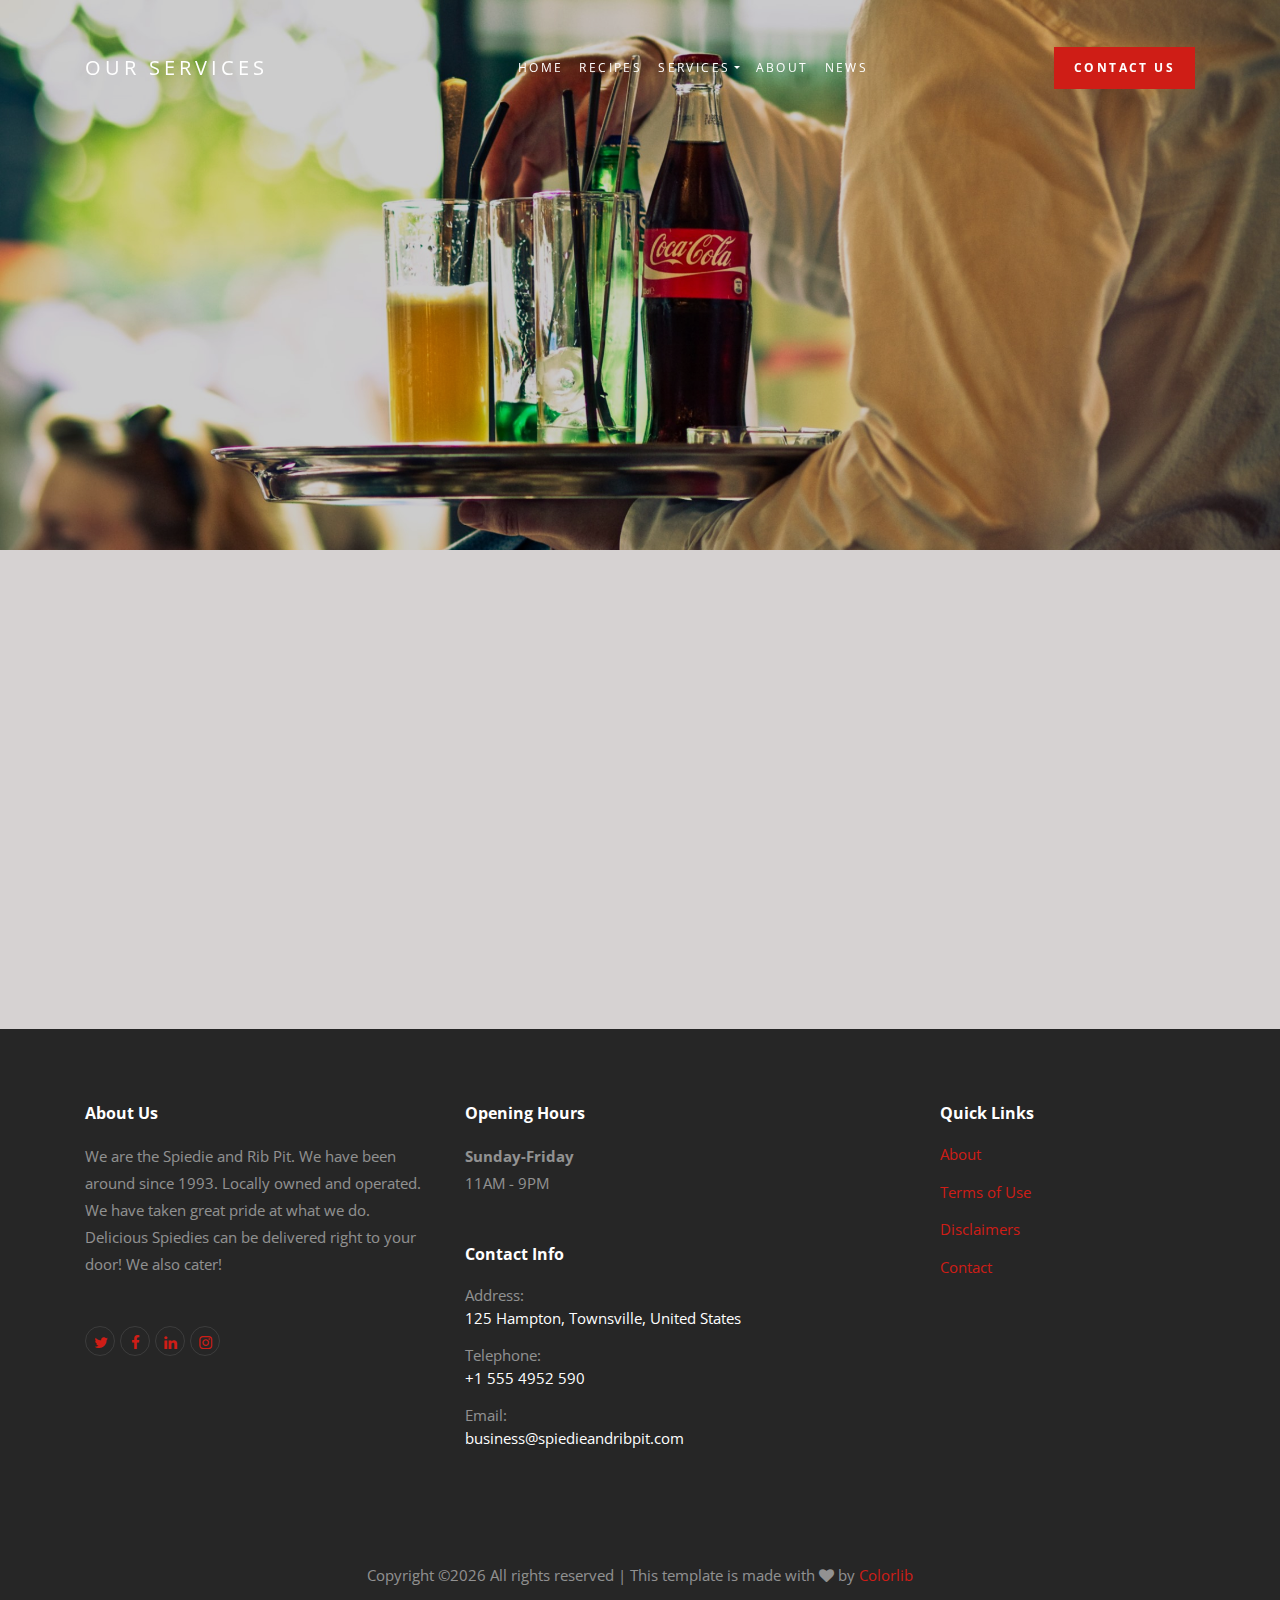
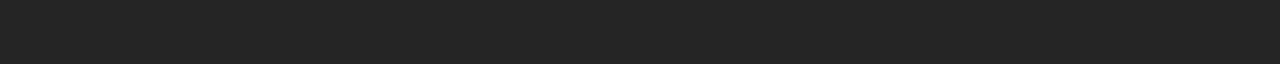
<file: services.html>
<!doctype html>
<html lang="en">
  <head>
    <title>Services</title>
    <meta charset="utf-8">
    <meta name="viewport" content="width=device-width, initial-scale=1, shrink-to-fit=no">

    <link href="https://fonts.googleapis.com/css?family=Open+Sans:300,400,700,800" rel="stylesheet">

    <link rel="stylesheet" href="css/bootstrap.css">
    <link rel="stylesheet" href="css/animate.css">
    <link rel="stylesheet" href="css/owl.carousel.min.css">

    <link rel="stylesheet" href="css/magnific-popup.css">


    <link rel="stylesheet" href="fonts/ionicons/css/ionicons.min.css">
    <link rel="stylesheet" href="fonts/fontawesome/css/font-awesome.min.css">
    <link rel="stylesheet" href="fonts/flaticons/font/flaticon.css">

    <!-- Theme Style -->
    <link rel="stylesheet" href="css/style.css">
    <link rel="stylesheet" href="custom/style.css">
  </head>
  <body>

    <header role="banner">
      <nav class="navbar navbar-expand-md navbar-dark bg-dark">
        <div class="container">
          <a class="navbar-brand" href="index.html">Our Services</a>
          <button class="navbar-toggler" type="button" data-toggle="collapse" data-target="#navbarsExample05" aria-controls="navbarsExample05" aria-expanded="false" aria-label="Toggle navigation">
            <span class="navbar-toggler-icon"></span>
          </button>

          <div class="collapse navbar-collapse" id="navbarsExample05">
            <ul class="navbar-nav ml-auto pl-lg-5 pl-0">
              <li class="nav-item">
                <a class="nav-link" href="index.html">Home</a>
              </li>
              <li class="nav-item">
                <a class="nav-link" href="recipes.html">Recipes</a>
              </li>
              <li class="nav-item dropdown">
                <a class="nav-link dropdown-toggle" href="services.html" id="dropdown04" data-toggle="dropdown" aria-haspopup="true" aria-expanded="false">Services</a>
                <div class="dropdown-menu" aria-labelledby="dropdown04">
                  <a class="dropdown-item" href="services.html">Catering</a>
                  <a class="dropdown-item" href="services.html">Birthday Party</a>
                  <a class="dropdown-item" href="services.html">Wedding Party</a>
                </div>
              </li>
              <li class="nav-item">
                <a class="nav-link active" href="about.html">About</a>
              </li>
              <li class="nav-item">
                <a class="nav-link" href="news.html">News</a>
              </li>
            </ul>

            <ul class="navbar-nav ml-auto">
              <li class="nav-item cta-btn">
                <a class="nav-link" href="contact.html">Contact Us</a>
              </li>
            </ul>

          </div>
        </div>
      </nav>
    </header>
    <!-- END header -->

    <section class="home-slider-loop-false  inner-page owl-carousel">
      <div class="slider-item" style="background-image: url('custom/img/Waiter.jpg');">

        <div class="container">
          <div class="row slider-text align-items-center justify-content-center">
            <div class="col-md-8 text-center col-sm-12 element-animate">
              <h1>Services</h1>
            </div>
          </div>
        </div>
      </div>
    </section>


    <section class="section bg-light element-animate">
      <div class="container">
        <div class="row">
          <div class="col-md-6 mb-4 mb-lg-0 col-lg-3 text-center">
            <span class="flaticon-cheers display-4 text-black d-block mb-4"></span>
            <h4 class="mb-4 text-primary">Drinks</h4>
            <p>Water? Soda? Wine? What tickles your fancy? We have a bountiful selection of drinks for you to choose from!</p>
          </div>
          <div class="col-md-6 mb-4 mb-lg-0 col-lg-3 text-center">
            <span class="flaticon-fish display-4 text-black d-block mb-4"></span>
            <h4 class="mb-4 text-primary">Sea Foods</h4>
            <p>Yes, we even do a little seafood, this is relativly new, so bear with us please.</p>
          </div>
          <div class="col-md-6 mb-4 mb-lg-0 col-lg-3 text-center">
            <span class="flaticon-coffee-cup display-4 text-black d-block mb-4"></span>
            <h4 class="mb-4 text-primary">Coffee</h4>
            <p>Need a little pick-me-up in the morning? Don't worry, we got you covered. Come on in to see what brands of coffee we offer!</p>
          </div>
          <div class="col-md-6 mb-4 mb-lg-0 col-lg-3 text-center">
            <span class="flaticon-salad display-4 text-black d-block mb-4"></span>
            <h4 class="mb-4 text-primary">Fresh Salad</h4>
            <p>You can't go wrong with a salad. We even have other sides if you wanted something crispy or with a little more grease.</p>
          </div>
        </div>
      </div>
    </section>

    <footer class="site-footer" role="contentinfo">
      <div class="container">
        <div class="row mb-5">
          <div class="col-md-4 mb-5">
            <h3>About Us</h3>
            <p class="mb-5">We are the Spiedie and Rib Pit. We have been around since 1993. Locally owned and operated. We have taken great pride at what we do. Delicious Spiedies can be delivered right to your door! We also cater!</p>
            <ul class="list-unstyled footer-link d-flex footer-social">
              <li><a href="#" class="p-2"><span class="fa fa-twitter"></span></a></li>
              <li><a href="#" class="p-2"><span class="fa fa-facebook"></span></a></li>
              <li><a href="#" class="p-2"><span class="fa fa-linkedin"></span></a></li>
              <li><a href="#" class="p-2"><span class="fa fa-instagram"></span></a></li>
            </ul>

          </div>
          <div class="col-md-5 mb-5">
            <div class="mb-5">
              <h3>Opening Hours</h3>
              <p><strong class="d-block">Sunday-Friday</strong> 11AM - 9PM</p>
            </div>
            <div>
              <h3>Contact Info</h3>
              <ul class="list-unstyled footer-link">
                <li class="d-block">
                  <span class="d-block">Address:</span>
                  <span class="text-white">125 Hampton, Townsville, United States</span></li>
                <li class="d-block"><span class="d-block">Telephone:</span><span class="text-white">+1 555 4952 590</span></li>
                <li class="d-block"><span class="d-block">Email:</span><span class="text-white">business@spiedieandribpit.com</span></li>
              </ul>
            </div>
          </div>
          <div class="col-md-3 mb-5">
            <h3>Quick Links</h3>
            <ul class="list-unstyled footer-link">
              <li><a href="#">About</a></li>
              <li><a href="#">Terms of Use</a></li>
              <li><a href="#">Disclaimers</a></li>
              <li><a href="#">Contact</a></li>
            </ul>
          </div>
          <div class="col-md-3">

          </div>
        </div>
        <div class="row">
          <div class="col-12 text-md-center text-left">
            <p><!-- Link back to Colorlib can't be removed. Template is licensed under CC BY 3.0. -->
        Copyright &copy;<script>document.write(new Date().getFullYear());</script> All rights reserved | This template is made with <i class="fa fa-heart" aria-hidden="true"></i> by <a href="https://colorlib.com" target="_blank" >Colorlib</a>
        <!-- Link back to Colorlib can't be removed. Template is licensed under CC BY 3.0. --></p>
          </div>
        </div>
      </div>
    </footer>
    <!-- END footer -->

    <!-- loader -->
    <div id="loader" class="show fullscreen"><svg class="circular" width="48px" height="48px"><circle class="path-bg" cx="24" cy="24" r="22" fill="none" stroke-width="4" stroke="#eeeeee"/><circle class="path" cx="24" cy="24" r="22" fill="none" stroke-width="4" stroke-miterlimit="10" stroke="#cf1d16"/></svg></div>

    <script src="js/jquery-3.2.1.min.js"></script>
    <script src="js/popper.min.js"></script>
    <script src="js/bootstrap.min.js"></script>
    <script src="js/owl.carousel.min.js"></script>
    <script src="js/jquery.waypoints.min.js"></script>

    <script src="js/jquery.magnific-popup.min.js"></script>
    <script src="js/magnific-popup-options.js"></script>


    <script src="js/main.js"></script>
  </body>
</html>
</file>
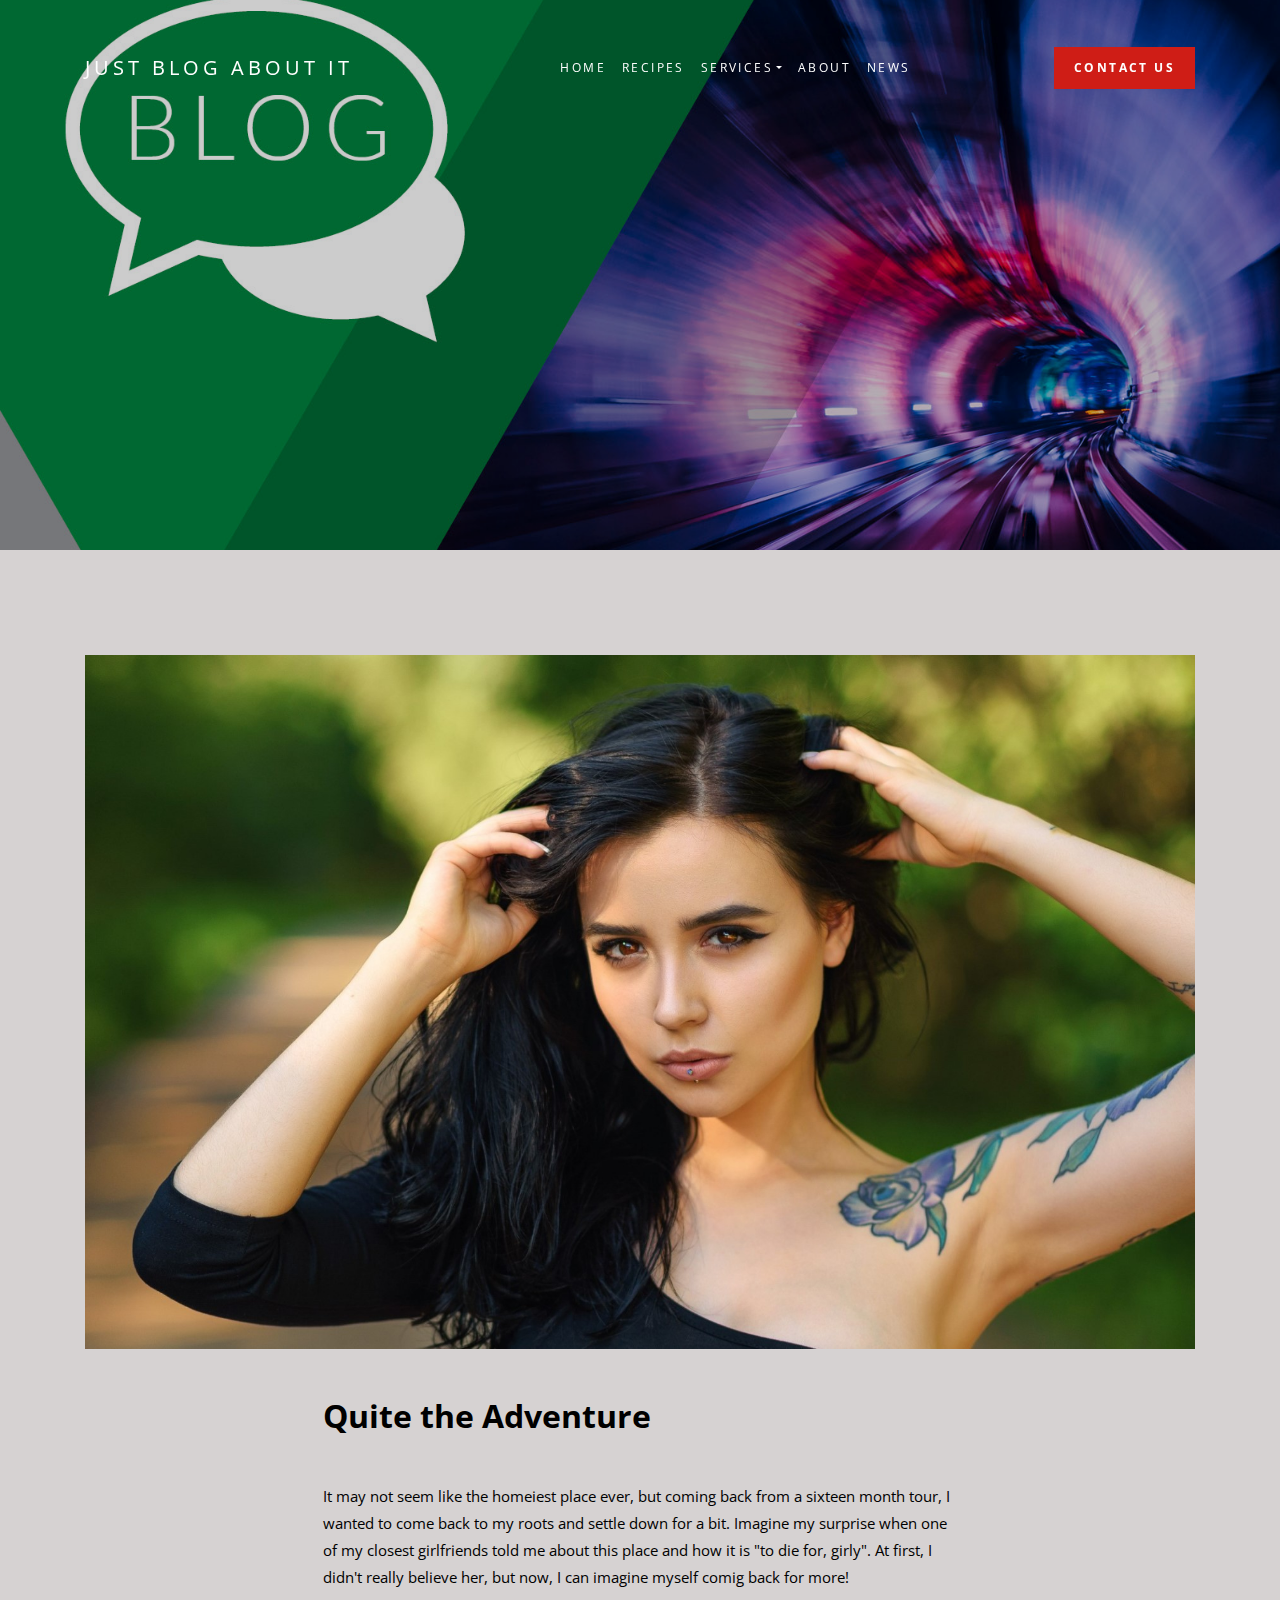
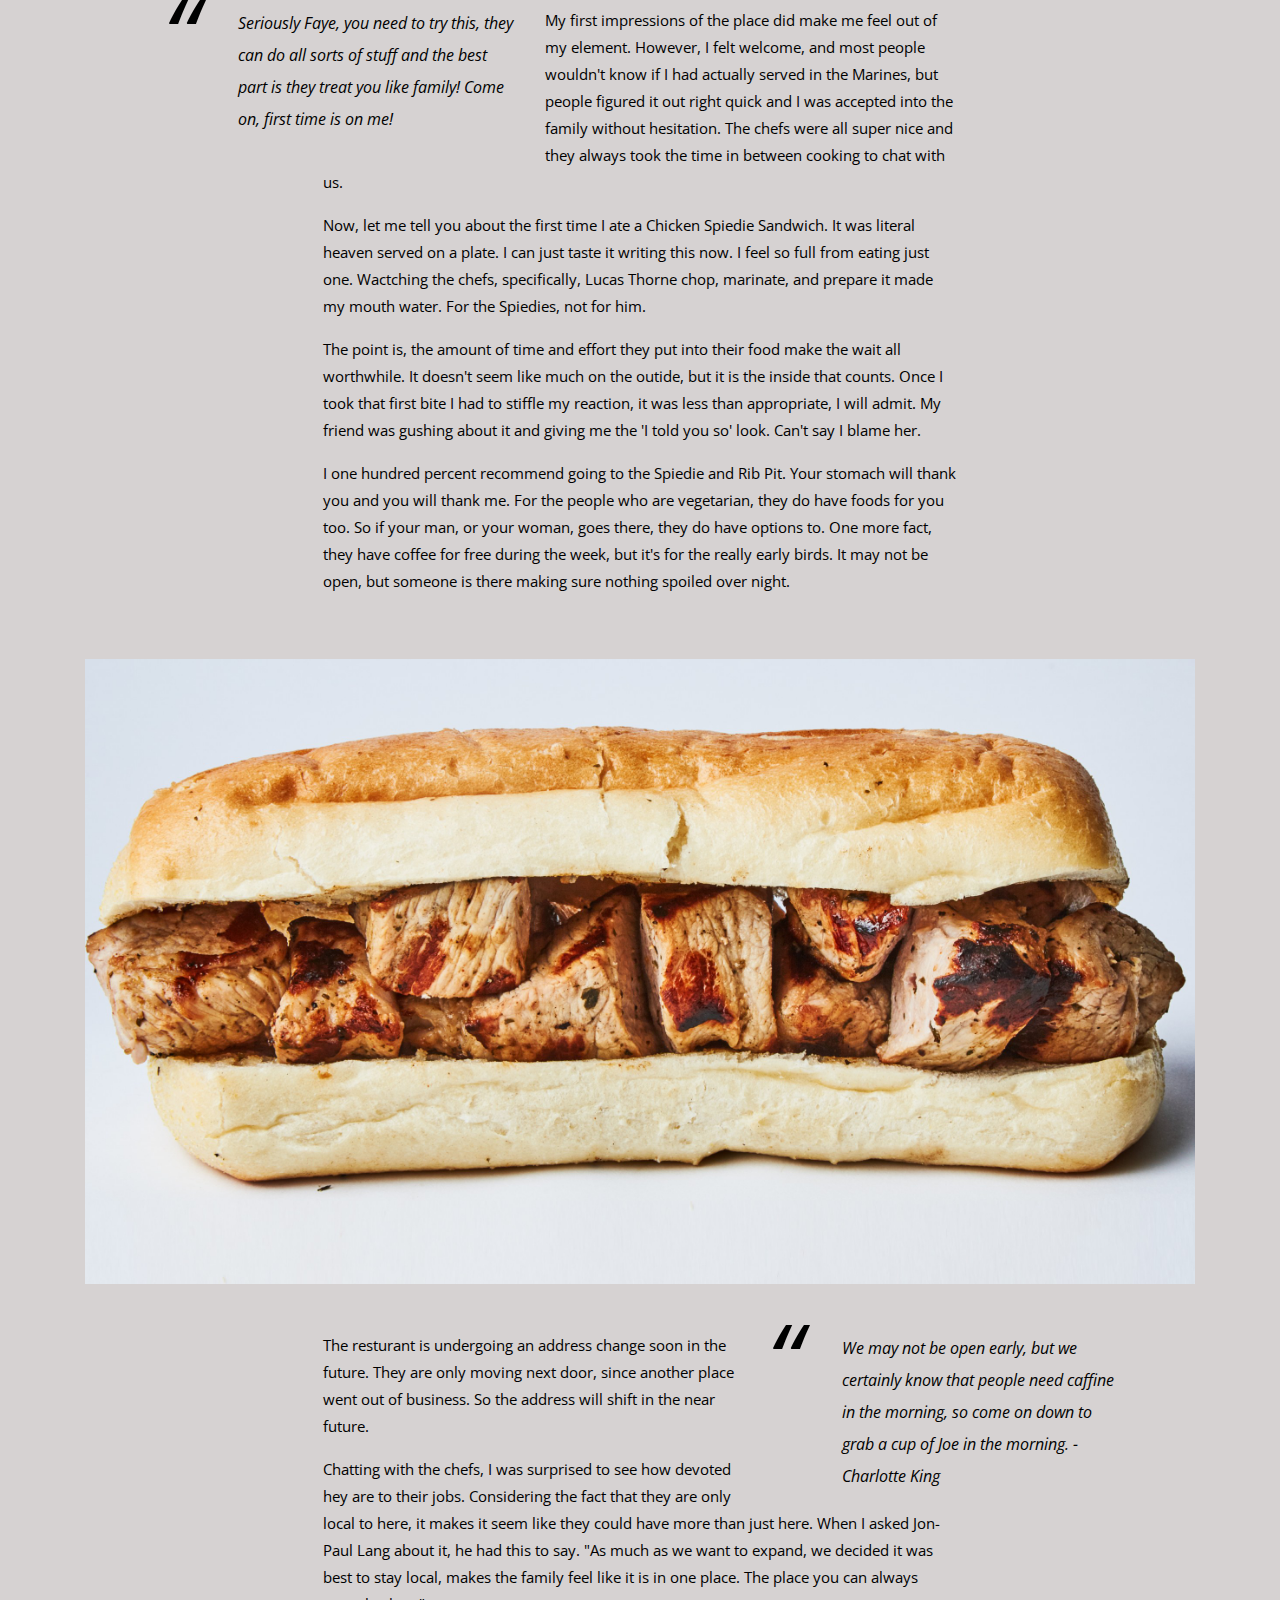
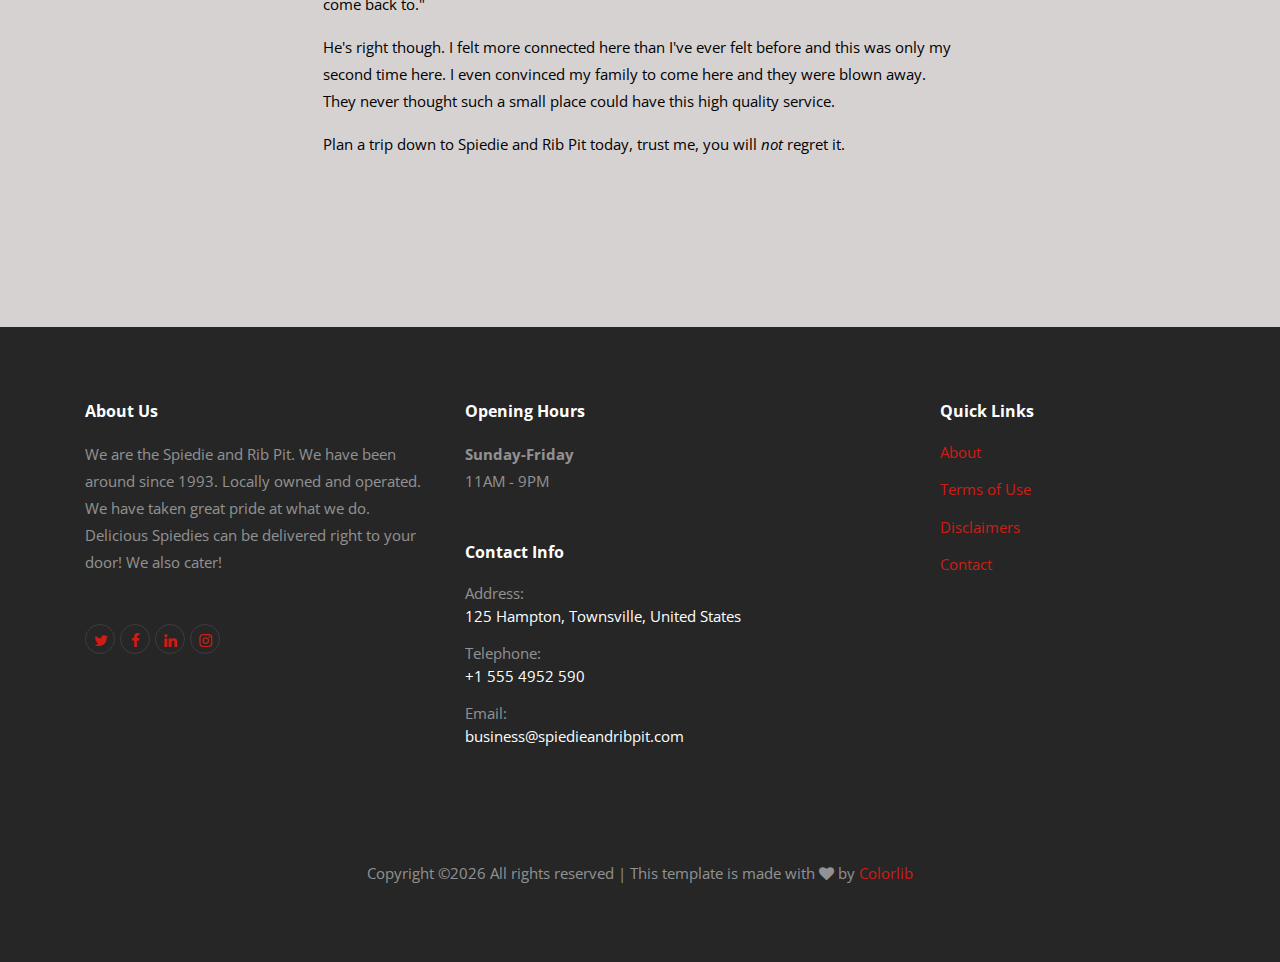
<file: single.html>
<!doctype html>
<html lang="en">
  <head>
    <title>Blog</title>
    <meta charset="utf-8">
    <meta name="viewport" content="width=device-width, initial-scale=1, shrink-to-fit=no">

    <link href="https://fonts.googleapis.com/css?family=Open+Sans:300,400,700,800" rel="stylesheet">

    <link rel="stylesheet" href="css/bootstrap.css">
    <link rel="stylesheet" href="css/animate.css">
    <link rel="stylesheet" href="css/owl.carousel.min.css">

    <link rel="stylesheet" href="css/magnific-popup.css">


    <link rel="stylesheet" href="fonts/ionicons/css/ionicons.min.css">
    <link rel="stylesheet" href="fonts/fontawesome/css/font-awesome.min.css">
    <link rel="stylesheet" href="fonts/flaticons/font/flaticon.css">

    <!-- Theme Style -->
    <link rel="stylesheet" href="css/style.css">
    <link rel="stylesheet" href="custom/style.css">
  </head>
  <body>

    <header role="banner">
      <nav class="navbar navbar-expand-md navbar-dark bg-dark">
        <div class="container">
          <a class="navbar-brand" href="index.html">Just Blog About It</a>
          <button class="navbar-toggler" type="button" data-toggle="collapse" data-target="#navbarsExample05" aria-controls="navbarsExample05" aria-expanded="false" aria-label="Toggle navigation">
            <span class="navbar-toggler-icon"></span>
          </button>

          <div class="collapse navbar-collapse" id="navbarsExample05">
            <ul class="navbar-nav ml-auto pl-lg-5 pl-0">
              <li class="nav-item">
                <a class="nav-link" href="index.html">Home</a>
              </li>
              <li class="nav-item">
                <a class="nav-link" href="recipes.html">Recipes</a>
              </li>
              <li class="nav-item dropdown">
                <a class="nav-link dropdown-toggle" href="services.html" id="dropdown04" data-toggle="dropdown" aria-haspopup="true" aria-expanded="false">Services</a>
                <div class="dropdown-menu" aria-labelledby="dropdown04">
                  <a class="dropdown-item" href="services.html">Catering</a>
                  <a class="dropdown-item" href="services.html">Birthday Party</a>
                  <a class="dropdown-item" href="services.html">Wedding Party</a>
                </div>
              </li>
              <li class="nav-item">
                <a class="nav-link" href="about.html">About</a>
              </li>
              <li class="nav-item">
                <a class="nav-link active" href="news.html">News</a>
              </li>
            </ul>

            <ul class="navbar-nav ml-auto">
              <li class="nav-item cta-btn">
                <a class="nav-link" href="contact.html">Contact Us</a>
              </li>
            </ul>

          </div>
        </div>
      </nav>
    </header>
    <!-- END header -->

    <section class="home-slider-loop-false  inner-page owl-carousel">
      <div class="slider-item" style="background-image: url('custom/img/blog.jpg');">

        <div class="container">
          <div class="row slider-text align-items-center justify-content-center">
            <div class="col-md-8 text-center col-sm-12 element-animate">
              <h1>Best Resturant Ever!</h1>
              <p>February 16, 2019<span class="mx-3">&bullet;</span> by <a href="#" class="text-white">Faye Lockhart</a></p>
            </div>
          </div>
        </div>
      </div>
    </section>

    <section class="section">
      <div class="container">
        <div class="row justify-content-center">
          <div class="col-md-12 mb-5">
            <p class="mb-5"><img src="custom/img/Faye.jpg" alt="What I imagine Faye to look like." class="img-fluid"></p>

            <div class="row justify-content-center">
              <div class="col-md-7 mb-5">
                <h2 class="mb-5"><strong>Quite the Adventure</strong></h2>
                <p>It may not seem like the homeiest place ever, but coming back from a sixteen month tour, I wanted to come back to my roots and settle down for a bit. Imagine my surprise when one of my closest girlfriends told me about this place and how it is "to die for, girly". At first, I didn't really believe her, but now, I can imagine myself comig back for more!</p>
                <blockquote class="float-left quote-content">
                  <span class="quote">&ldquo;</span>
                  <p class="text">Seriously Faye, you need to try this, they can do all sorts of stuff and the best part is they treat you like family! Come on, first time is on me!</p>
                </blockquote>
                <p>My first impressions of the place did make me feel out of my element. However, I felt welcome, and most people wouldn't know if I had actually served in the Marines, but people figured it out right quick and I was accepted into the family without hesitation. The chefs were all super nice and they always took the time in between cooking to chat with us.</p>
                <p>Now, let me tell you about the first time I ate a Chicken Spiedie Sandwich. It was literal heaven served on a plate. I can just taste it writing this now. I feel so full from eating just one. Wactching the chefs, specifically, Lucas Thorne chop, marinate, and prepare it made my mouth water. For the Spiedies, not for him.</p>

                <p>The point is, the amount of time and effort they put into their food make the wait all worthwhile. It doesn't seem like much on the outide, but it is the inside that counts. Once I took that first bite I had to stiffle my reaction, it was less than appropriate, I will admit. My friend was gushing about it and giving me the 'I told you so' look. Can't say I blame her.</p>

                <p>I one hundred percent recommend going to the Spiedie and Rib Pit. Your stomach will thank you and you will thank me. For the people who are vegetarian, they do have foods for you too. So if your man, or your woman, goes there, they do have options to. One more fact, they have coffee for free during the week, but it's for the really early birds. It may not be open, but someone is there making sure nothing spoiled over night. </p>
              </div>
            </div>

            <p class="mb-5"><img src="custom/img/pork-spiedie.jpg" alt="" class="img-fluid"></p>

            <div class="row justify-content-center">
              <div class="col-md-7">
                <blockquote class="float-right quote-content">
                  <span class="quote">&ldquo;</span>
                  <p class="text">We may not be open early, but we certainly know that people need caffine in the morning, so come on down to grab a cup of Joe in the morning. -Charlotte King</p>
                </blockquote>
                <p>The resturant is undergoing an address change soon in the future. They are only moving next door, since another place went out of business. So the address will shift in the near future.</p>
                <p>Chatting with the chefs, I was surprised to see how devoted hey are to their jobs. Considering the fact that they are only local to here, it makes it seem like they could have more than just here. When I asked Jon-Paul Lang about it, he had this to say. "As much as we want to expand, we decided it was best to stay local, makes the family feel like it is in one place. The place you can always come back to."</p>
                <p>He's right though. I felt more connected here than I've ever felt before and this was only my second time here. I even convinced my family to come here and they were blown away. They never thought such a small place could have this high quality service.</p>
                <p>Plan a trip down to Spiedie and Rib Pit today, trust me, you will <em>not</em> regret it.</p>
              </div>
            </div>
          </div>
        </div>
      </div>
    </section>

    <footer class="site-footer" role="contentinfo">
      <div class="container">
        <div class="row mb-5">
          <div class="col-md-4 mb-5">
            <h3>About Us</h3>
            <p class="mb-5">We are the Spiedie and Rib Pit. We have been around since 1993. Locally owned and operated. We have taken great pride at what we do. Delicious Spiedies can be delivered right to your door! We also cater!</p>
            <ul class="list-unstyled footer-link d-flex footer-social">
              <li><a href="#" class="p-2"><span class="fa fa-twitter"></span></a></li>
              <li><a href="#" class="p-2"><span class="fa fa-facebook"></span></a></li>
              <li><a href="#" class="p-2"><span class="fa fa-linkedin"></span></a></li>
              <li><a href="#" class="p-2"><span class="fa fa-instagram"></span></a></li>
            </ul>

          </div>
          <div class="col-md-5 mb-5">
            <div class="mb-5">
              <h3>Opening Hours</h3>
              <p><strong class="d-block">Sunday-Friday</strong> 11AM - 9PM</p>
            </div>
            <div>
              <h3>Contact Info</h3>
              <ul class="list-unstyled footer-link">
                <li class="d-block">
                  <span class="d-block">Address:</span>
                  <span class="text-white">125 Hampton, Townsville, United States</span></li>
                <li class="d-block"><span class="d-block">Telephone:</span><span class="text-white">+1 555 4952 590</span></li>
                <li class="d-block"><span class="d-block">Email:</span><span class="text-white">business@spiedieandribpit.com</span></li>
              </ul>
            </div>
          </div>
          <div class="col-md-3 mb-5">
            <h3>Quick Links</h3>
            <ul class="list-unstyled footer-link">
              <li><a href="#">About</a></li>
              <li><a href="#">Terms of Use</a></li>
              <li><a href="#">Disclaimers</a></li>
              <li><a href="#">Contact</a></li>
            </ul>
          </div>
          <div class="col-md-3">

          </div>
        </div>
        <div class="row">
          <div class="col-12 text-md-center text-left">
            <p><!-- Link back to Colorlib can't be removed. Template is licensed under CC BY 3.0. -->
        Copyright &copy;<script>document.write(new Date().getFullYear());</script> All rights reserved | This template is made with <i class="fa fa-heart" aria-hidden="true"></i> by <a href="https://colorlib.com" target="_blank" >Colorlib</a>
        <!-- Link back to Colorlib can't be removed. Template is licensed under CC BY 3.0. --></p>
          </div>
        </div>
      </div>
    </footer>
    <!-- END footer -->

    <!-- loader -->
    <div id="loader" class="show fullscreen"><svg class="circular" width="48px" height="48px"><circle class="path-bg" cx="24" cy="24" r="22" fill="none" stroke-width="4" stroke="#eeeeee"/><circle class="path" cx="24" cy="24" r="22" fill="none" stroke-width="4" stroke-miterlimit="10" stroke="#cf1d16"/></svg></div>

    <script src="js/jquery-3.2.1.min.js"></script>
    <script src="js/popper.min.js"></script>
    <script src="js/bootstrap.min.js"></script>
    <script src="js/owl.carousel.min.js"></script>
    <script src="js/jquery.waypoints.min.js"></script>

    <script src="js/jquery.magnific-popup.min.js"></script>
    <script src="js/magnific-popup-options.js"></script>


    <script src="js/main.js"></script>
  </body>
</html>
</file>
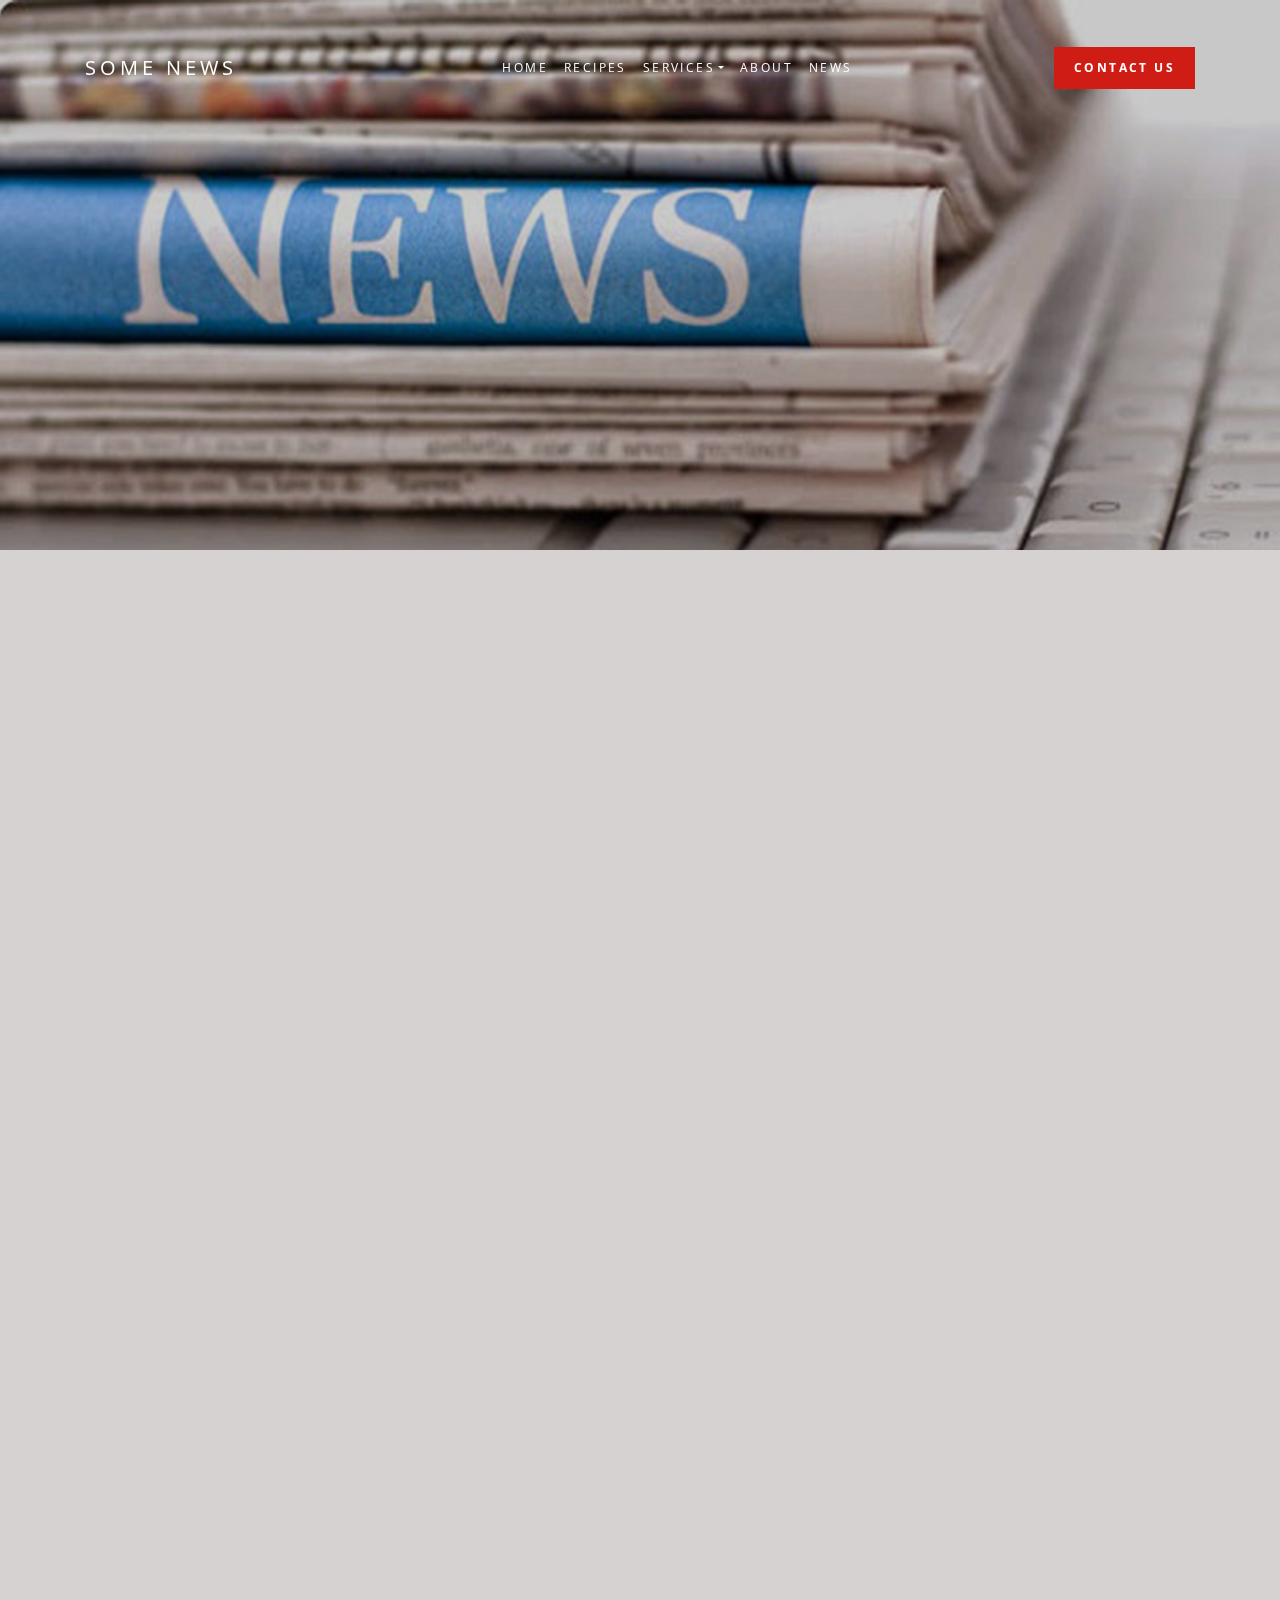
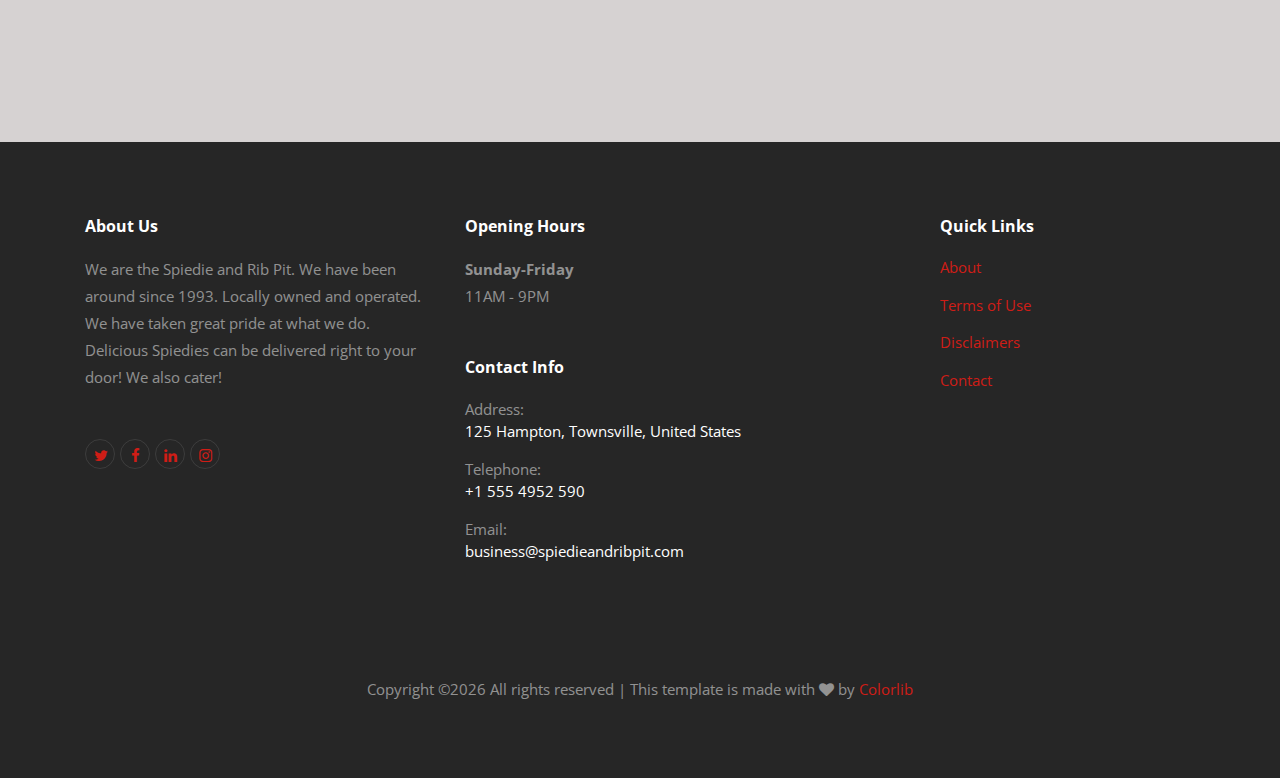
<file: eatery-new-master/news.html>
<!doctype html>
<html lang="en">
  <head>
    <title>News</title>
    <meta charset="utf-8">
    <meta name="viewport" content="width=device-width, initial-scale=1, shrink-to-fit=no">

    <link href="https://fonts.googleapis.com/css?family=Open+Sans:300,400,700,800" rel="stylesheet">

    <link rel="stylesheet" href="css/bootstrap.css">
    <link rel="stylesheet" href="css/animate.css">
    <link rel="stylesheet" href="css/owl.carousel.min.css">

    <link rel="stylesheet" href="css/magnific-popup.css">

    <link rel="stylesheet" href="fonts/ionicons/css/ionicons.min.css">
    <link rel="stylesheet" href="fonts/fontawesome/css/font-awesome.min.css">
    <link rel="stylesheet" href="fonts/flaticons/font/flaticon.css">

    <!-- Theme Style -->
    <link rel="stylesheet" href="css/style.css">
    <link rel="stylesheet" href="custom/style.css">
  </head>
  <body>

    <header role="banner">
      <nav class="navbar navbar-expand-md navbar-dark bg-dark">
        <div class="container">
          <a class="navbar-brand" href="index.html">Some News</a>
          <button class="navbar-toggler" type="button" data-toggle="collapse" data-target="#navbarsExample05" aria-controls="navbarsExample05" aria-expanded="false" aria-label="Toggle navigation">
            <span class="navbar-toggler-icon"></span>
          </button>

          <div class="collapse navbar-collapse" id="navbarsExample05">
            <ul class="navbar-nav ml-auto pl-lg-5 pl-0">
              <li class="nav-item">
                <a class="nav-link" href="index.html">Home</a>
              </li>
              <li class="nav-item">
                <a class="nav-link" href="recipes.html">Recipes</a>
              </li>
              <li class="nav-item dropdown">
                <a class="nav-link dropdown-toggle" href="services.html" id="dropdown04" data-toggle="dropdown" aria-haspopup="true" aria-expanded="false">Services</a>
                <div class="dropdown-menu" aria-labelledby="dropdown04">
                  <a class="dropdown-item" href="services.html">Catering</a>
                  <a class="dropdown-item" href="services.html">Birthday Party</a>
                  <a class="dropdown-item" href="services.html">Wedding Party</a>
                </div>
              </li>
              <li class="nav-item">
                <a class="nav-link" href="about.html">About</a>
              </li>
              <li class="nav-item">
                <a class="nav-link active" href="news.html">News</a>
              </li>
            </ul>

            <ul class="navbar-nav ml-auto">
              <li class="nav-item cta-btn">
                <a class="nav-link" href="contact.html">Contact Us</a>
              </li>
            </ul>

          </div>
        </div>
      </nav>
    </header>
    <!-- END header -->

    <section class="home-slider-loop-false  inner-page owl-carousel">
      <div class="slider-item" style="background-image: url('custom/img/News-Blog2.jpg');">

        <div class="container">
          <div class="row slider-text align-items-center justify-content-center">
            <div class="col-md-8 text-center col-sm-12 element-animate">
              <h1>Blog / News</h1>
            </div>
          </div>
        </div>
      </div>
    </section>

    <section class="section element-animate">

      <div class="container">
        <div class="row">
          <div class="col-md-6 mb-4">
            <div class="blog d-block d-lg-flex">
              <div class="bg-image" style="background-image: url('custom/img/spiediesandwich.jpg');"></div>
              <div class="text">
                <h3>How to cook our famous Spiedie Sandwich</h3>
                <p class="sched-time">
                  <span><span class="fa fa-calendar"></span> May 16, 2010</span> <br>
                </p>
                <p>Learn how to cook our locally famous Spiedie Sandwich in the comfort of your own home!</p>

                <p><a href="single.html" class="btn btn-primary btn-sm">Read More</a></p>

              </div>

            </div>
          </div>
          <div class="col-md-6 mb-4">
            <div class="blog d-block d-lg-flex">
              <div class="bg-image" style="background-image: url('custom/img/phillycheese.jpg');"></div>
              <div class="text">
                <h3>A Classic</h3>
                <p class="sched-time">
                  <span><span class="fa fa-calendar"></span> October 25, 2012</span> <br>
                </p>
                <p>If chicken isn't your style, don't worry, we got you covered.</p>

                <p><a href="single.html" class="btn btn-primary btn-sm">Read More</a></p>
              </div>
            </div>
          </div>

          <div class="col-md-6 mb-4">
            <div class="blog d-block d-lg-flex">
              <div class="bg-image" style="background-image: url('custom/img/pitfries.jpg');"></div>
              <div class="text">
                <h3>Better than Fast Food</h3>
                <p class="sched-time">
                  <span><span class="fa fa-calendar"></span> April 22, 2013</span> <br>
                </p>
                <p>Sometimes you don't need a snadwich when you could get fries.</p>

                <p><a href="single.html" class="btn btn-primary btn-sm">Read More</a></p>
              </div>
            </div>
          </div>

          <div class="col-md-6 mb-4">
            <div class="blog d-block d-lg-flex">
              <div class="bg-image" style="background-image: url('custom/img/onionrings.jpg');"></div>
              <div class="text">
                <h3>Circles of Heaven</h3>
                <p class="sched-time">
                  <span><span class="fa fa-calendar"></span> March 5, 2013</span> <br>
                </p>
                <p>Nothing wrong with a side of these keeping your stomach warm.</p>

                <p><a href="single.html" class="btn btn-primary btn-sm">Read More</a></p>
              </div>
            </div>
          </div>

          <div class="col-md-6 mb-4">
            <div class="blog d-block d-lg-flex">
              <div class="bg-image" style="background-image: url('custom/img/calamari.jpg');"></div>
              <div class="text">
                <h3>Something New</h3>
                <p class="sched-time">
                  <span><span class="fa fa-calendar"></span> September 7, 2015</span> <br>
                </p>
                <p>Since we expanded our menu to seafood, why not try something easy?</p>

                <p><a href="single.html" class="btn btn-primary btn-sm">Read More</a></p>

              </div>

            </div>
          </div>
          <div class="col-md-6 mb-4">
            <div class="blog d-block d-lg-flex">
              <div class="bg-image" style="background-image: url('custom/img/endwell.jpg');"></div>
              <div class="text">
                <h3>The End</h3>
                <p class="sched-time">
                  <span><span class="fa fa-calendar"></span> January, 2014</span> <br>
                </p>
                <p>Adding some mushrooms and peppers to the mix makes for a delicious sandwich.</p>

                <p><a href="single.html" class="btn btn-primary btn-sm">Read More</a></p>

              </div>

            </div>
          </div>
        </div>
      </div>

    </section> <!-- .section -->





    <footer class="site-footer" role="contentinfo">
      <div class="container">
        <div class="row mb-5">
          <div class="col-md-4 mb-5">
            <h3>About Us</h3>
            <p class="mb-5">We are the Spiedie and Rib Pit. We have been around since 1993. Locally owned and operated. We have taken great pride at what we do. Delicious Spiedies can be delivered right to your door! We also cater!</p>
            <ul class="list-unstyled footer-link d-flex footer-social">
              <li><a href="#" class="p-2"><span class="fa fa-twitter"></span></a></li>
              <li><a href="#" class="p-2"><span class="fa fa-facebook"></span></a></li>
              <li><a href="#" class="p-2"><span class="fa fa-linkedin"></span></a></li>
              <li><a href="#" class="p-2"><span class="fa fa-instagram"></span></a></li>
            </ul>

          </div>
          <div class="col-md-5 mb-5">
            <div class="mb-5">
              <h3>Opening Hours</h3>
              <p><strong class="d-block">Sunday-Friday</strong> 11AM - 9PM</p>
            </div>
            <div>
              <h3>Contact Info</h3>
              <ul class="list-unstyled footer-link">
                <li class="d-block">
                  <span class="d-block">Address:</span>
                  <span class="text-white">125 Hampton, Townsville, United States</span></li>
                <li class="d-block"><span class="d-block">Telephone:</span><span class="text-white">+1 555 4952 590</span></li>
                <li class="d-block"><span class="d-block">Email:</span><span class="text-white">business@spiedieandribpit.com</span></li>
              </ul>
            </div>
          </div>
          <div class="col-md-3 mb-5">
            <h3>Quick Links</h3>
            <ul class="list-unstyled footer-link">
              <li><a href="#">About</a></li>
              <li><a href="#">Terms of Use</a></li>
              <li><a href="#">Disclaimers</a></li>
              <li><a href="#">Contact</a></li>
            </ul>
          </div>
          <div class="col-md-3">

          </div>
        </div>
        <div class="row">
          <div class="col-12 text-md-center text-left">
            <p><!-- Link back to Colorlib can't be removed. Template is licensed under CC BY 3.0. -->
        Copyright &copy;<script>document.write(new Date().getFullYear());</script> All rights reserved | This template is made with <i class="fa fa-heart" aria-hidden="true"></i> by <a href="https://colorlib.com" target="_blank" >Colorlib</a>
        <!-- Link back to Colorlib can't be removed. Template is licensed under CC BY 3.0. --></p>
          </div>
        </div>
      </div>
    </footer>
    <!-- END footer -->

    <!-- loader -->
    <div id="loader" class="show fullscreen"><svg class="circular" width="48px" height="48px"><circle class="path-bg" cx="24" cy="24" r="22" fill="none" stroke-width="4" stroke="#eeeeee"/><circle class="path" cx="24" cy="24" r="22" fill="none" stroke-width="4" stroke-miterlimit="10" stroke="#cf1d16"/></svg></div>

    <script src="js/jquery-3.2.1.min.js"></script>
    <script src="js/popper.min.js"></script>
    <script src="js/bootstrap.min.js"></script>
    <script src="js/owl.carousel.min.js"></script>
    <script src="js/jquery.waypoints.min.js"></script>

    <script src="js/jquery.magnific-popup.min.js"></script>
    <script src="js/magnific-popup-options.js"></script>


    <script src="js/main.js"></script>
  </body>
</html>
</file>
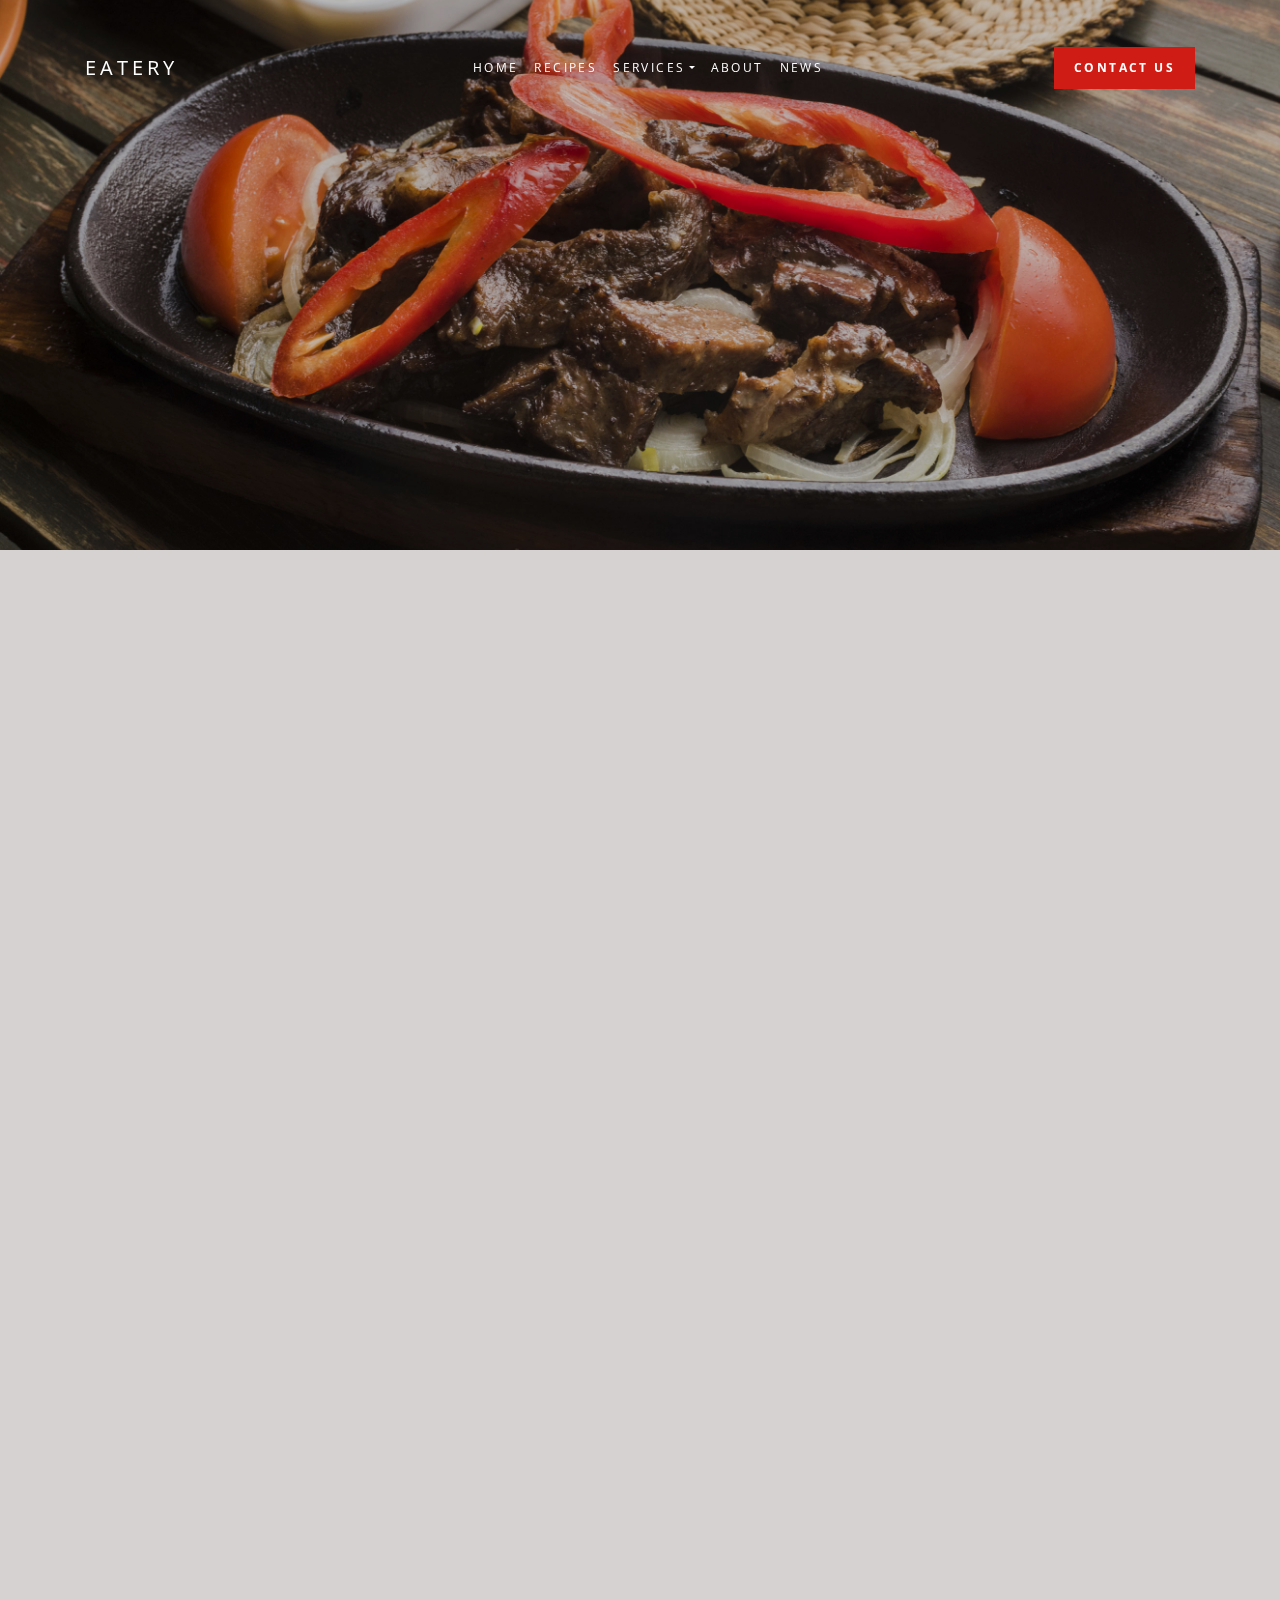
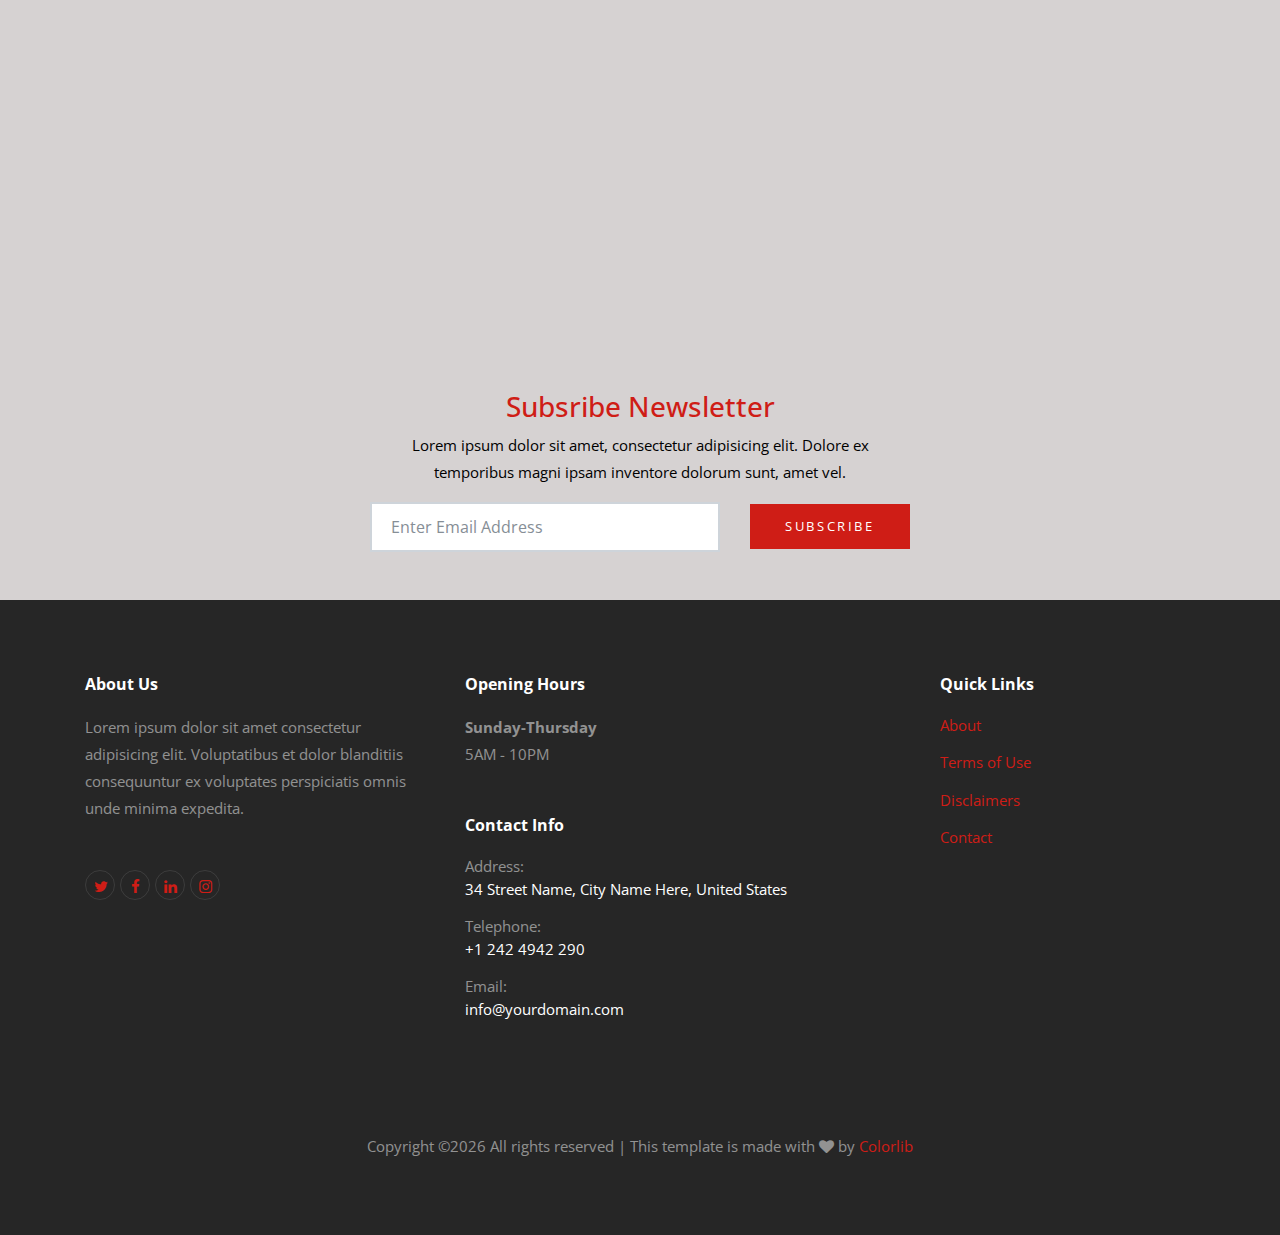
<file: eatery-new-master/recipes.html>
<!doctype html>
<html lang="en">
  <head>
    <title>Eatery Colorlib Website Template</title>
    <meta charset="utf-8">
    <meta name="viewport" content="width=device-width, initial-scale=1, shrink-to-fit=no">

    <link href="https://fonts.googleapis.com/css?family=Open+Sans:300,400,700,800" rel="stylesheet">

    <link rel="stylesheet" href="css/bootstrap.css">
    <link rel="stylesheet" href="css/animate.css">
    <link rel="stylesheet" href="css/owl.carousel.min.css">

    <link rel="stylesheet" href="css/magnific-popup.css">


    <link rel="stylesheet" href="fonts/ionicons/css/ionicons.min.css">
    <link rel="stylesheet" href="fonts/fontawesome/css/font-awesome.min.css">
    <link rel="stylesheet" href="fonts/flaticons/font/flaticon.css">

    <!-- Theme Style -->
    <link rel="stylesheet" href="css/style.css">
    <link rel="stylesheet" href="custom/style.css">
  </head>
  <body>

    <header role="banner">
      <nav class="navbar navbar-expand-md navbar-dark bg-dark">
        <div class="container">
          <a class="navbar-brand" href="index.html">Eatery</a>
          <button class="navbar-toggler" type="button" data-toggle="collapse" data-target="#navbarsExample05" aria-controls="navbarsExample05" aria-expanded="false" aria-label="Toggle navigation">
            <span class="navbar-toggler-icon"></span>
          </button>

          <div class="collapse navbar-collapse" id="navbarsExample05">
            <ul class="navbar-nav ml-auto pl-lg-5 pl-0">
              <li class="nav-item">
                <a class="nav-link" href="index.html">Home</a>
              </li>
              <li class="nav-item">
                <a class="nav-link active" href="recipes.html">Recipes</a>
              </li>
              <li class="nav-item dropdown">
                <a class="nav-link dropdown-toggle" href="services.html" id="dropdown04" data-toggle="dropdown" aria-haspopup="true" aria-expanded="false">Services</a>
                <div class="dropdown-menu" aria-labelledby="dropdown04">
                  <a class="dropdown-item" href="services.html">Catering</a>
                  <a class="dropdown-item" href="services.html">Birthday Party</a>
                  <a class="dropdown-item" href="services.html">Wedding Party</a>
                </div>
              </li>
              <li class="nav-item">
                <a class="nav-link" href="about.html">About</a>
              </li>
              <li class="nav-item">
                <a class="nav-link" href="news.html">News</a>
              </li>
            </ul>

            <ul class="navbar-nav ml-auto">
              <li class="nav-item cta-btn">
                <a class="nav-link" href="contact.html">Contact Us</a>
              </li>
            </ul>

          </div>
        </div>
      </nav>
    </header>
    <!-- END header -->

    <section class="home-slider-loop-false  inner-page owl-carousel">
      <div class="slider-item" style="background-image: url('img/hero_2.jpg');">

        <div class="container">
          <div class="row slider-text align-items-center justify-content-center">
            <div class="col-md-8 text-center col-sm-12 element-animate">
              <h1>Our Recipes</h1>

            </div>
          </div>
        </div>

      </div>

    </section>

    <section class="section bg-light element-animate">

      <div class="clearfix mb-5 pb-5">
        <div class="container-fluid">
          <div class="row">
            <div class="col-md-12 text-center heading-wrap">
              <h2>Our Menu</h2>
              <span class="back-text-dark">Menu</span>
            </div>
          </div>
        </div>
      </div>

      <div class="container">

        <div class="row no-gutters">
          <div class="col-md-6">
            <div class="sched d-block d-lg-flex">
              <div class="bg-image order-2" style="background-image: url('img/dishes_4.jpg');"></div>
              <div class="text order-1">
                <h3>Grilled Caesar salad, shaved reggiano</h3>
                <p>Lorem ipsum dolor sit amet consectetur adipisicing elit. Architecto illo delectus...</p>
                <p class="text-primary h3">$12.00</p>
              </div>

            </div>

            <div class="sched d-block d-lg-flex">
              <div class="bg-image" style="background-image: url('img/dishes_1.jpg');"></div>
              <div class="text">
                <h3>Spicy Calamari and beans</h3>
                <p>Lorem ipsum dolor sit amet consectetur adipisicing elit. Architecto illo delectus...</p>
                <p class="text-primary h3">$12.00</p>

              </div>

            </div>

          </div>

          <div class="col-md-6">
            <div class="sched d-block d-lg-flex">
              <div class="bg-image order-2" style="background-image: url('img/dishes_2.jpg');"></div>
              <div class="text order-1">
                <h3>Bacon wrapped wild gulf prawns</h3>
                <p>Lorem ipsum dolor sit amet consectetur adipisicing elit. Architecto illo delectus...</p>
                <p class="text-primary h3">$18.00</p>

              </div>

            </div>

            <div class="sched d-block d-lg-flex">
              <div class="bg-image" style="background-image: url('img/dishes_3.jpg');"></div>
              <div class="text">
                <h3>Seared ahi tuna fillet*, honey-ginger sauce</h3>
                <p>Lorem ipsum dolor sit amet consectetur adipisicing elit. Architecto illo delectus...</p>
                <p class="text-primary h3">$16.00</p>

              </div>

            </div>

          </div>
        </div>


      </div>
    </section> <!-- .section -->

    <section class="section bg-light element-animate">
      <div class="container">
        <div class="row">
          <div class="col-md-6 mb-4 mb-lg-0 col-lg-3 text-center">
            <span class="flaticon-cheers display-4 text-black d-block mb-4"></span>
            <h4 class="mb-4 text-primary">Drinks</h4>
            <p>Lorem ipsum dolor sit amet, consectetur adipisicing elit. Quae hic maiores. Velit nisi, reprehenderit, nobis officia.</p>
          </div>
          <div class="col-md-6 mb-4 mb-lg-0 col-lg-3 text-center">
            <span class="flaticon-fish display-4 text-black d-block mb-4"></span>
            <h4 class="mb-4 text-primary">Sea Foods</h4>
            <p>Lorem ipsum dolor sit amet, consectetur adipisicing elit. Quae hic maiores. Velit nisi, reprehenderit, nobis officia.</p>
          </div>
          <div class="col-md-6 mb-4 mb-lg-0 col-lg-3 text-center">
            <span class="flaticon-coffee-cup display-4 text-black d-block mb-4"></span>
            <h4 class="mb-4 text-primary">Cup Coffees</h4>
            <p>Lorem ipsum dolor sit amet, consectetur adipisicing elit. Quae hic maiores. Velit nisi, reprehenderit, nobis officia.</p>
          </div>
          <div class="col-md-6 mb-4 mb-lg-0 col-lg-3 text-center">
            <span class="flaticon-salad display-4 text-black d-block mb-4"></span>
            <h4 class="mb-4 text-primary">Fresh Salad</h4>
            <p>Lorem ipsum dolor sit amet, consectetur adipisicing elit. Quae hic maiores. Velit nisi, reprehenderit, nobis officia.</p>
          </div>
        </div>
      </div>
    </section>


    <section class="py-5">
      <div class="container">
        <div class="row justify-content-center">
          <div class="col-lg-6 text-center">
            <div class="row">
              <div class="col-md-12">
                <h3>Subsribe Newsletter</h3>
                <p>Lorem ipsum dolor sit amet, consectetur adipisicing elit. Dolore ex temporibus magni ipsam inventore dolorum sunt, amet vel.</p>
              </div>

              <form action="" class="col-12">
                <div class="row align-items-center">
                <div class="col-md-8 mb-3 mb-md-0">
                  <input type="text" class="form-control" placeholder="Enter Email Address">
                </div>
                <div class="col-md-4">
                  <input type="submit" class="btn btn-primary btn-block" value="Subscribe">
                </div>
                </div>
              </form>
            </div>
          </div>
        </div>
      </div>
    </section>


    <footer class="site-footer" role="contentinfo">
      <div class="container">
        <div class="row mb-5">
          <div class="col-md-4 mb-5">
            <h3>About Us</h3>
            <p class="mb-5">Lorem ipsum dolor sit amet consectetur adipisicing elit. Voluptatibus et dolor blanditiis consequuntur ex voluptates perspiciatis omnis unde minima expedita.</p>
            <ul class="list-unstyled footer-link d-flex footer-social">
              <li><a href="#" class="p-2"><span class="fa fa-twitter"></span></a></li>
              <li><a href="#" class="p-2"><span class="fa fa-facebook"></span></a></li>
              <li><a href="#" class="p-2"><span class="fa fa-linkedin"></span></a></li>
              <li><a href="#" class="p-2"><span class="fa fa-instagram"></span></a></li>
            </ul>

          </div>
          <div class="col-md-5 mb-5">
            <div class="mb-5">
              <h3>Opening Hours</h3>
              <p><strong class="d-block">Sunday-Thursday</strong> 5AM - 10PM</p>
            </div>
            <div>
              <h3>Contact Info</h3>
              <ul class="list-unstyled footer-link">
                <li class="d-block">
                  <span class="d-block">Address:</span>
                  <span class="text-white">34 Street Name, City Name Here, United States</span></li>
                <li class="d-block"><span class="d-block">Telephone:</span><span class="text-white">+1 242 4942 290</span></li>
                <li class="d-block"><span class="d-block">Email:</span><span class="text-white">info@yourdomain.com</span></li>
              </ul>
            </div>
          </div>
          <div class="col-md-3 mb-5">
            <h3>Quick Links</h3>
            <ul class="list-unstyled footer-link">
              <li><a href="#">About</a></li>
              <li><a href="#">Terms of Use</a></li>
              <li><a href="#">Disclaimers</a></li>
              <li><a href="#">Contact</a></li>
            </ul>
          </div>
          <div class="col-md-3">

          </div>
        </div>
        <div class="row">
          <div class="col-12 text-md-center text-left">
            <p><!-- Link back to Colorlib can't be removed. Template is licensed under CC BY 3.0. -->
        Copyright &copy;<script>document.write(new Date().getFullYear());</script> All rights reserved | This template is made with <i class="fa fa-heart" aria-hidden="true"></i> by <a href="https://colorlib.com" target="_blank" >Colorlib</a>
        <!-- Link back to Colorlib can't be removed. Template is licensed under CC BY 3.0. --></p>
          </div>
        </div>
      </div>
    </footer>
    <!-- END footer -->

    <!-- loader -->
    <div id="loader" class="show fullscreen"><svg class="circular" width="48px" height="48px"><circle class="path-bg" cx="24" cy="24" r="22" fill="none" stroke-width="4" stroke="#eeeeee"/><circle class="path" cx="24" cy="24" r="22" fill="none" stroke-width="4" stroke-miterlimit="10" stroke="#cf1d16"/></svg></div>

    <script src="js/jquery-3.2.1.min.js"></script>
    <script src="js/popper.min.js"></script>
    <script src="js/bootstrap.min.js"></script>
    <script src="js/owl.carousel.min.js"></script>
    <script src="js/jquery.waypoints.min.js"></script>

    <script src="js/jquery.magnific-popup.min.js"></script>
    <script src="js/magnific-popup-options.js"></script>


    <script src="js/main.js"></script>
  </body>
</html>
</file>
<file: fonts/flaticons/font/flaticon.css>
/*
  	Flaticon icon font: Flaticon
  	Creation date: 01/05/2019 14:32
  	*/

@font-face {
  font-family: "Flaticon";
  src: url("./Flaticon.eot");
  src: url("./Flaticon.eot?#iefix") format("embedded-opentype"),
       url("./Flaticon.woff2") format("woff2"),
       url("./Flaticon.woff") format("woff"),
       url("./Flaticon.ttf") format("truetype"),
       url("./Flaticon.svg#Flaticon") format("svg");
  font-weight: normal;
  font-style: normal;
}

@media screen and (-webkit-min-device-pixel-ratio:0) {
  @font-face {
    font-family: "Flaticon";
    src: url("./Flaticon.svg#Flaticon") format("svg");
  }
}

[class^="flaticon-"]:before, [class*=" flaticon-"]:before,
[class^="flaticon-"]:after, [class*=" flaticon-"]:after {
  font-family: Flaticon;
        font-style: normal;
/* Better Font Rendering =========== */
  -webkit-font-smoothing: antialiased;
  -moz-osx-font-smoothing: grayscale;
}

.flaticon-cheers:before { content: "\f100"; }
.flaticon-fish:before { content: "\f101"; }
.flaticon-coffee-cup:before { content: "\f102"; }
.flaticon-salad:before { content: "\f103"; }
.flaticon-fruit:before { content: "\f104"; }
.flaticon-breakfast:before { content: "\f105"; }
</file>
<file: css/style.css>
html {
  overflow-x: hidden;
}

body {
  background: #fff;
  font-family: "Open Sans", Arial, sans-serif;
  font-weight: 400;
  font-size: 15px;
  line-height: 1.8;
  color: #868e96;
}

a {
  -webkit-transition: .3s all ease;
  -o-transition: .3s all ease;
  transition: .3s all ease;
  text-decoration: none;
}

a:hover {
  text-decoration: none;
}

h1, h2, h3, h4, h5 {
  color: #000;
}

.btn, .form-control {
  outline: none;
  -webkit-box-shadow: none !important;
  box-shadow: none !important;
  border-radius: 0px !important;
}

.btn:focus, .btn:active, .form-control:focus, .form-control:active {
  outline: none;
}

.form-control {
  -webkit-box-shadow: none !important;
  box-shadow: none !important;
  height: 50px;
  border-width: 2px;
}

textarea.form-control {
  height: inherit;
}

.btn {
  font-size: 13px;
  text-transform: uppercase;
  letter-spacing: .2em;
}

.btn.btn-primary {
  color: #fff;
  border-width: 2px;
}

.btn.btn-primary:hover, .btn.btn-primary:active, .btn.btn-primary:focus {
  border-color: #e9362f;
  background: #e9362f;
}

.btn.btn-sm {
  font-size: 12px;
}

.btn.btn-outline-primary {
  border-width: 2px;
  color: #cf1d16;
}

.btn.btn-outline-primary:hover, .btn.btn-outline-primary:focus, .btn.btn-outline-primary:active {
  color: #fff;
}

.btn.btn-outline-white {
  border-width: 2px;
  border-color: #fff;
  color: #fff;
}

.btn.btn-outline-white:hover, .btn.btn-outline-white:focus {
  background: #fff;
  color: #000;
  border-width: 2px;
}

.btn:hover {
  text-decoration: none;
}

/* Header */
header {
  position: absolute;
  top: 0;
  left: 0;
  width: 100%;
  z-index: 5;
  padding: 0px 0;
}

@media (min-width: 768px) {
  header {
    padding: 30px 0;
  }
}

header .navbar-brand {
  text-transform: uppercase;
  letter-spacing: .2em;
  font-weight: 400;
}

header .navbar-brand.absolute {
  position: absolute;
}

@media (max-width: 991px) {
  header .navbar-brand.absolute {
    position: relative;
  }
}

header .navbar-brand span {
  color: #cf1d16;
}

@media (min-width: 768px) {
  header .navbar-brand span {
    color: #ced4da;
  }
}

header .navbar {
  background: black !important;
  padding-top: .5rem;
  padding-bottom: .5rem;
}

@media (min-width: 768px) {
  header .navbar {
    padding-top: 0;
    padding-bottom: 0;
    background: none !important;
    position: relative;
  }
}

header .navbar .nav-link {
  padding: 1.7rem 1rem;
  outline: none !important;
  font-size: 12px;
  text-transform: uppercase;
  letter-spacing: .2em;
  color: white !important;
}

@media (max-width: 1199px) {
  header .navbar .nav-link {
    padding: .5rem 0rem;
  }
}

header .navbar .nav-link.active {
  color: #fff;
}

header .navbar .dropdown-menu {
  font-size: 14px;
  border-radius: 4px;
  border: none;
  -webkit-box-shadow: 0 2px 30px 0px rgba(0, 0, 0, 0.2);
  box-shadow: 0 2px 30px 0px rgba(0, 0, 0, 0.2);
  min-width: 13em;
  margin-top: -10px;
}

header .navbar .dropdown-menu:before {
  bottom: 100%;
  left: 10%;
  border: solid transparent;
  content: " ";
  height: 0;
  width: 0;
  position: absolute;
  pointer-events: none;
  border-bottom-color: #fff;
  border-width: 7px;
}

@media (max-width: 991px) {
  header .navbar .dropdown-menu:before {
    display: none;
  }
}

header .navbar .dropdown-menu .dropdown-item:hover {
  background: #cf1d16;
  color: #fff;
}

header .navbar .dropdown-menu .dropdown-item.active {
  background: #cf1d16;
  color: #fff;
}

header .navbar .dropdown-menu a {
  padding-top: 7px;
  padding-bottom: 7px;
}

header .navbar .cta-btn a {
  background: #cf1d16;
  color: #fff !important;
  text-transform: uppercase;
  padding: 15px 20px !important;
  line-height: 1;
  font-weight: bold;
  -webkit-transition: .3s all ease;
  -o-transition: .3s all ease;
  transition: .3s all ease;
}

header .navbar .cta-btn a:hover {
  background: #fff;
  color: #cf1d16 !important;
  -webkit-box-shadow: 2px 0 30px -5px rgba(0, 0, 0, 0.2);
  box-shadow: 2px 0 30px -5px rgba(0, 0, 0, 0.2);
}

.half .text, .half .image {
  width: 50%;
}

@media (max-width: 991px) {
  .half .text, .half .image {
    width: 100%;
  }
}

.half .text {
  padding: 7%;
}

.half .image {
  background-size: cover;
  background-position: center center;
}

@media (max-width: 991px) {
  .half .image {
    height: 350px;
  }
}

.section-heading h2 {
  font-size: 50px;
}

.section-heading .small-sub-heading {
  font-size: 14px;
  color: #cf1d16;
}

.blog .media h3 {
  font-size: 20px;
  margin-bottom: 10px;
}

.blog .media .post-meta {
  font-size: 14px;
  letter-spacing: .2em;
  text-transform: uppercase;
}

.blog .media > a {
  width: 40%;
}

@media (max-width: 767px) {
  .blog .media > a {
    width: 100%;
    margin-bottom: 30px;
  }
}

.item-dishes {
  position: relative;
  display: block;
  overflow: hidden;
}

.item-dishes img {
  -webkit-transform: scale(1);
  -ms-transform: scale(1);
  transform: scale(1);
  -webkit-transition: .3s all ease-out;
  -o-transition: .3s all ease-out;
  transition: .3s all ease-out;
  z-index: 1;
}

.item-dishes:before {
  position: absolute;
  content: "";
  left: 0;
  right: 0;
  bottom: 0;
  top: 0;
  z-index: 2;
  background: #000;
  opacity: .3;
}

.item-dishes .text {
  z-index: 3;
  position: absolute;
  top: 50%;
  -webkit-transform: translateY(-50%);
  -ms-transform: translateY(-50%);
  transform: translateY(-50%);
  width: 100%;
  text-align: center;
}

.item-dishes .text .dishes-heading {
  font-size: 30px;
  font-weight: 700;
  max-width: 500px;
  margin: 0 auto;
  text-transform: uppercase;
  color: #fff;
}

.item-dishes .text .dishes-price {
  font-weight: 700;
  font-size: 20px;
  color: #fff;
  display: inline-block;
  background: #cf1d16;
  width: 100px;
  height: 100px;
  line-height: 100px;
  border-radius: 50%;
  -webkit-transition: .3s all ease;
  -o-transition: .3s all ease;
  transition: .3s all ease;
  border: 2px solid transparent;
}

.item-dishes:hover img {
  -webkit-transform: scale(1.1);
  -ms-transform: scale(1.1);
  transform: scale(1.1);
}

.item-dishes:hover .dishes-price {
  background: transparent;
  border: 2px solid #fff;
}

.heading-wrap {
  position: relative;
}

.heading-wrap h2 {
  font-size: 50px;
  position: relative;
  padding-top: 30px;
  z-index: 2;
  text-transform: uppercase;
  font-weight: 800;
}

.heading-wrap h2:before {
  width: 80px;
  height: 2px;
  background: #cf1d16;
  content: "";
  position: absolute;
  top: 0;
  left: 50%;
  -webkit-transform: translateX(-50%);
  -ms-transform: translateX(-50%);
  transform: translateX(-50%);
}

.heading-wrap .back-text, .heading-wrap .back-text-dark {
  z-index: 0;
  line-height: 1;
  top: .5em;
  left: 50%;
  margin-top: -50px;
  -webkit-transform: translateX(-50%);
  -ms-transform: translateX(-50%);
  transform: translateX(-50%);
  font-weight: 800;
  font-size: 200px;
  position: absolute;
  width: 100%;
  color: #f7f7f7;
  text-transform: uppercase;
}

.heading-wrap .back-text-dark {
  color: #e3e3e3 !important;
}

.lead {
  font-size: 16px;
}

.testimonial p {
  font-size: 20px;
  color: #000;
}

.testimonial .author img {
  width: 80px;
  height: 80px;
  border-radius: 50%;
}

.testimonial .author .author-info {
  margin-top: 20px;
}

.testimonial .author h4 {
  font-size: 18px;
  margin-bottom: 0;
}

.testimonial .author p {
  color: #cccccc;
  font-size: 14px;
}

.sched, .blog {
  display: block;
  background-color: #fff;
}

.sched .text, .sched .bg-image, .blog .text, .blog .bg-image {
  width: 100%;
}

@media (min-width: 992px) {
  .sched .text, .sched .bg-image, .blog .text, .blog .bg-image {
    width: 50%;
  }
}

.sched h3, .blog h3 {
  font-size: 20px;
}

.sched .text, .blog .text {
  padding: 30px;
}

.sched .sched-time, .blog .sched-time {
  font-size: 13px;
  color: #999999;
}

.sched .bg-image, .blog .bg-image {
  background-size: cover;
  background-position: center center;
}

@media (max-width: 991px) {
  .sched .bg-image, .blog .bg-image {
    height: 200px;
  }
}

.custom-icon {
  font-size: 70px;
  color: #cf1d16;
}

/* Owl Carousel */
.owl-carousel .owl-item {
  opacity: .4;
}

.owl-carousel .owl-item.active {
  opacity: 1;
}

.owl-carousel .owl-nav {
  position: absolute;
  top: 50%;
  width: 100%;
}

.owl-carousel .owl-nav .owl-prev,
.owl-carousel .owl-nav .owl-next {
  position: absolute;
  -webkit-transform: translateY(-50%);
  -ms-transform: translateY(-50%);
  transform: translateY(-50%);
  margin-top: -10px;
  opacity: .2;
  -webkit-transition: .3s all ease;
  -o-transition: .3s all ease;
  transition: .3s all ease;
}

.owl-carousel .owl-nav .owl-prev:hover, .owl-carousel .owl-nav .owl-prev:focus, .owl-carousel .owl-nav .owl-prev:active,
.owl-carousel .owl-nav .owl-next:hover,
.owl-carousel .owl-nav .owl-next:focus,
.owl-carousel .owl-nav .owl-next:active {
  outline: none;
  opacity: 1;
}

.owl-carousel .owl-nav .owl-prev span:before,
.owl-carousel .owl-nav .owl-next span:before {
  font-size: 40px;
}

.owl-carousel .owl-nav .owl-prev {
  left: 30px !important;
}

.owl-carousel .owl-nav .owl-next {
  right: 30px !important;
}

.owl-carousel .owl-dots {
  text-align: center;
}

.owl-carousel .owl-dots .owl-dot {
  width: 10px;
  height: 10px;
  margin: 5px;
  border-radius: 50%;
  background: none;
  background: #fff;
  opacity: .5;
}

.owl-carousel .owl-dots .owl-dot.active {
  opacity: 1;
}

.owl-carousel.centernonloop .owl-dots {
  margin-top: 50px;
}

.owl-carousel.centernonloop .owl-dots.disabled {
  display: block !important;
}

.owl-carousel.centernonloop .owl-dots .owl-dot {
  background: #ccc;
}

.owl-carousel.centernonloop .owl-dots .owl-dot.active {
  background: #cf1d16;
}

.owl-carousel.centernonloop .owl-dots .owl-dot:active, .owl-carousel.centernonloop .owl-dots .owl-dot:focus {
  outline: none;
}

.owl-carousel.home-slider, .owl-carousel.home-slider-loop-false {
  z-index: 1;
  position: relative;
}

.owl-carousel.home-slider .btn-link, .owl-carousel.home-slider-loop-false .btn-link {
  color: #fff;
}

.owl-carousel.home-slider .owl-nav, .owl-carousel.home-slider-loop-false .owl-nav {
  opacity: 0;
  visibility: hidden;
  -webkit-transition: .3s all ease;
  -o-transition: .3s all ease;
  transition: .3s all ease;
}

.owl-carousel.home-slider .owl-nav button, .owl-carousel.home-slider-loop-false .owl-nav button {
  color: #fff;
}

.owl-carousel.home-slider:focus .owl-nav, .owl-carousel.home-slider:hover .owl-nav, .owl-carousel.home-slider-loop-false:focus .owl-nav, .owl-carousel.home-slider-loop-false:hover .owl-nav {
  opacity: 1;
  visibility: visible;
}

.owl-carousel.home-slider .slider-item, .owl-carousel.home-slider-loop-false .slider-item {
  background-size: cover;
  background-repeat: no-repeat;
  background-position: center center;
  height: calc(100vh);
  min-height: 700px;
  position: relative;
}

.owl-carousel.home-slider .slider-item:before, .owl-carousel.home-slider-loop-false .slider-item:before {
  position: absolute;
  top: 0;
  left: 0;
  right: 0;
  bottom: 0;
  background: rgba(0, 0, 0, 0.2);
  content: "";
}

.owl-carousel.home-slider .slider-item .slider-text, .owl-carousel.home-slider-loop-false .slider-item .slider-text {
  color: #fff;
  height: calc(100vh);
  min-height: 700px;
}

.owl-carousel.home-slider .slider-item .slider-text .child-name, .owl-carousel.home-slider-loop-false .slider-item .slider-text .child-name {
  font-size: 40px;
  color: #fff;
}

.owl-carousel.home-slider .slider-item .slider-text h1, .owl-carousel.home-slider-loop-false .slider-item .slider-text h1 {
  font-size: 40px;
  color: #fff;
  line-height: 1.2;
  font-weight: 800 !important;
  text-transform: uppercase;
}

@media (max-width: 991px) {
  .owl-carousel.home-slider .slider-item .slider-text h1, .owl-carousel.home-slider-loop-false .slider-item .slider-text h1 {
    font-size: 40px;
  }
}

.owl-carousel.home-slider .slider-item .slider-text p, .owl-carousel.home-slider-loop-false .slider-item .slider-text p {
  font-size: 20px;
  line-height: 1.5;
  font-weight: 300;
  color: white;
}

.owl-carousel.home-slider.inner-page .slider-item, .owl-carousel.home-slider-loop-false.inner-page .slider-item {
  height: calc(50vh - 117px);
  min-height: 550px;
}

.owl-carousel.home-slider.inner-page .slider-item .slider-text, .owl-carousel.home-slider-loop-false.inner-page .slider-item .slider-text {
  color: #fff;
  height: calc(50vh - 117px);
  min-height: 550px;
}

.owl-carousel.home-slider .owl-dots, .owl-carousel.home-slider-loop-false .owl-dots {
  position: absolute;
  bottom: 100px;
  width: 100%;
}

.owl-carousel.home-slider .owl-dots .owl-dot, .owl-carousel.home-slider-loop-false .owl-dots .owl-dot {
  width: 10px;
  height: 10px;
  margin: 5px;
  border-radius: 50%;
  border: 2px solid rgba(255, 255, 255, 0.5);
  outline: none !important;
  position: relative;
  -webkit-transition: .3s all ease;
  -o-transition: .3s all ease;
  transition: .3s all ease;
}

.owl-carousel.home-slider .owl-dots .owl-dot.active, .owl-carousel.home-slider-loop-false .owl-dots .owl-dot.active {
  border: 2px solid white;
}

.owl-carousel.home-slider .owl-dots .owl-dot.active span, .owl-carousel.home-slider-loop-false .owl-dots .owl-dot.active span {
  background: white;
}

.owl-carousel.major-caousel .owl-stage-outer {
  padding-top: 30px;
  padding-bottom: 30px;
}

.owl-carousel.major-caousel .owl-nav .owl-prev, .owl-carousel.major-caousel .owl-nav .owl-next {
  -webkit-transition: .3s all ease;
  -o-transition: .3s all ease;
  transition: .3s all ease;
  color: #495057;
}

.owl-carousel.major-caousel .owl-nav .owl-prev:hover, .owl-carousel.major-caousel .owl-nav .owl-prev:focus, .owl-carousel.major-caousel .owl-nav .owl-next:hover, .owl-carousel.major-caousel .owl-nav .owl-next:focus {
  color: #868e96;
  outline: none;
}

.owl-carousel.major-caousel .owl-nav .owl-prev.disabled, .owl-carousel.major-caousel .owl-nav .owl-next.disabled {
  color: #dee2e6;
}

.owl-carousel.major-caousel .owl-nav .owl-prev {
  left: -60px !important;
}

.owl-carousel.major-caousel .owl-nav .owl-next {
  right: -60px !important;
}

.owl-carousel.major-caousel .owl-dots {
  bottom: -30px !important;
  position: relative;
}

.owl-custom-nav {
  float: right;
  position: relative;
  z-index: 10;
}

.owl-custom-nav .owl-custom-prev,
.owl-custom-nav .owl-custom-next {
  padding: 10px;
  font-size: 30px;
  background: #ccc;
  line-height: 0;
  width: 60px;
  text-align: center;
  display: inline-block;
}

.section {
  padding: 7em 0;
}

.section-subscribe {
  padding: 2em 0;
}

.quote-content {
  max-width: 350px;
  font-size: 16px;
  color: #000;
  font-style: italic;
  position: relative;
  display: table;
}

@media (max-width: 991px) {
  .quote-content {
    max-width: 100%;
  }
}

.quote-content .text, .quote-content .quote {
  display: table-cell;
  vertical-align: top;
}

.quote-content .quote {
  font-size: 100px;
  line-height: .5;
  z-index: 0;
}

.quote-content .text {
  padding-left: 40px;
  line-height: 2;
}

.quote-content.float-right {
  position: relative;
  margin-left: 2em;
  margin-right: -10em;
}

@media (max-width: 991px) {
  .quote-content.float-right {
    margin-left: 0em;
    margin-right: 0em;
    float: none !important;
  }
}

.quote-content.float-left {
  position: relative;
  margin-right: 2em;
  margin-left: -10em;
}

@media (max-width: 991px) {
  .quote-content.float-left {
    margin-right: 0em;
    margin-left: 0em;
    float: none !important;
  }
}

.form-wrap {
  background: #fff;
  padding: 50px;
  -webkit-box-shadow: 0 20px 50px -10px rgba(0, 0, 0, 0.5);
  box-shadow: 0 20px 50px -10px rgba(0, 0, 0, 0.5);
}

.form-wrap h2 {
  font-size: 18px;
  text-transform: uppercase;
  color: #000;
  letter-spacing: .1em;
  margin-bottom: 40px;
}

.form-wrap.overlap {
  z-index: 99;
  position: relative;
  margin-top: -10em;
}

.form-wrap.primary {
  background: #cf1d16;
}

.form-wrap.warning {
  background: #ffc107;
}

.form-wrap.primary h2, .form-wrap.warning h2 {
  color: #fff;
}

.form-wrap.primary .form-control, .form-wrap.warning .form-control {
  border: 2px solid transparent;
}

.form-wrap.primary input[type="submit"], .form-wrap.warning input[type="submit"] {
  -webkit-box-shadow: 0 20px 50px -10px rgba(0, 0, 0, 0.5) !important;
  box-shadow: 0 20px 50px -10px rgba(0, 0, 0, 0.5) !important;
}

.select-wrap {
  position: relative;
}

.select-wrap .select-arrow-icon {
  font-size: 20px;
  color: #000;
  position: absolute;
  right: 20px;
  top: 50%;
  -webkit-transform: translateY(-50%);
  -ms-transform: translateY(-50%);
  transform: translateY(-50%);
}

.select-wrap select {
  -webkit-appearance: none;
  -moz-appearance: none;
  appearance: none;
  height: 50px !important;
}

.contact-form-contact-info p {
  margin-bottom: 30px;
  font-size: 20px;
  line-height: 1.5;
  color: #000;
}

.contact-form-contact-info p .icon {
  top: -4px;
  position: relative;
  width: 0px;
  font-size: 30px;
  color: #cf1d16;
}

.load-more {
  display: block;
  padding: 40px;
  text-align: center;
  background: #e9ecef;
  color: #000;
  font-size: 20px;
}

.load-more:hover {
  background: #cf1d16;
  color: #fff;
}

.cover_1 {
  background-size: cover;
  background-position: center center;
  padding: 7em 0;
}

.cover_1 .sub-heading {
  color: rgba(255, 255, 255, 0.7);
  font-size: 22px;
}

.cover_1 .heading {
  font-size: 50px;
  color: white;
  font-weight: 300;
}

.heading {
  color: #000;
}

.heading.border-bottom {
  position: relative;
  padding-bottom: 30px;
}

.heading.border-bottom:before {
  bottom: 0;
  position: absolute;
  content: "";
  width: 50px;
  height: 2px;
  left: 50%;
  -webkit-transform: translateX(-50%);
  -ms-transform: translateX(-50%);
  transform: translateX(-50%);
  background: #cf1d16;
}



.stretch-section .video {
  display: block;
  position: relative;
  -webkit-box-shadow: 4px 4px 70px -20px rgba(0, 0, 0, 0.5);
  box-shadow: 4px 4px 70px -20px rgba(0, 0, 0, 0.5);
}

.media-feature {
  padding: 30px;
  -webkit-transition: .2s all ease-out;
  -o-transition: .2s all ease-out;
  transition: .2s all ease-out;
  background: #fff;
  z-index: 1;
  position: relative;
  border-bottom: 10px solid transparent;
  border-radius: 4px;
  font-size: 15px;
}

.media-feature .icon {
  font-size: 60px;
  color: #cf1d16;
}

.media-feature h3 {
  font-size: 16px;
  text-transform: uppercase;
}

.media-feature:hover, .media-feature:focus {
  -webkit-box-shadow: 0 2px 20px -3px rgba(0, 0, 0, 0.1);
  box-shadow: 0 2px 20px -3px rgba(0, 0, 0, 0.1);
  -webkit-transform: scale(1.05);
  -ms-transform: scale(1.05);
  transform: scale(1.05);
  z-index: 2;
  border-bottom: 10px solid #cf1d16;
}

.media-custom {
  background: #fff;
  -webkit-transition: .3s all ease;
  -o-transition: .3s all ease;
  transition: .3s all ease;
  margin-bottom: 30px;
  position: relative;
  top: 0;
}

.media-custom .meta-post {
  color: #ced4da;
  font-size: 13px;
  text-transform: uppercase;
}

.media-custom > a {
  position: relative;
  overflow: hidden;
  display: block;
}

.media-custom .meta-chat {
  color: #ced4da;
}

.media-custom .meta-chat:hover {
  color: #868e96;
}

.media-custom img {
  -webkit-transition: .3s all ease;
  -o-transition: .3s all ease;
  transition: .3s all ease;
}

.media-custom:focus img, .media-custom:hover img {
  -webkit-transform: scale(1.1);
  -ms-transform: scale(1.1);
  transform: scale(1.1);
}

.media-custom .media-body {
  padding: 30px;
}

.media-custom .media-body h3 {
  font-size: 20px;
}

.media-custom .media-body p:last-child {
  margin-bottom: 0;
}

.media-testimonial img {
  width: 100px;
  border-radius: 50%;
}

.media-testimonial blockquote p {
  font-size: 20px;
  color: #000;
  font-style: italic;
}

.list-unstyled.check li {
  position: relative;
  padding-left: 30px;
  line-height: 1.3;
  margin-bottom: 10px;
}

.list-unstyled.check li:before {
  color: #5AC8D8;
  left: 0;
  font-family: "Ionicons";
  content: "\f122";
  position: absolute;
}

#modalAppointment .modal-content {
  border-radius: 0;
  border: none;
}

#modalAppointment .modal-body, #modalAppointment .modal-footer {
  padding: 40px;
}

@media (max-width: 991px) {
  .img-md-fluid {
    max-width: 100%;
  }
}

.site-footer {
  padding: 5em 0;
  background: #262626;
  color: rgba(255, 255, 255, 0.5);
}

.site-footer p:last-child {
  margin-bottom: 0;
}

.site-footer a {
  color: #cf1d16;
  border-bottom: 1px solid transparent;
}

.site-footer a:hover {
  color: #fff;
  border-bottom: 1px solid rgba(255, 255, 255, 0.2);
}

.site-footer h3 {
  font-size: 16px;
  margin-bottom: 20px;
  font-weight: bold;
  color: #fff;
}

.site-footer .footer-link li {
  line-height: 1.5;
  margin-bottom: 15px;
}

.site-footer hr {
  width: 100%;
}

.footer-social a {
  line-height: 0;
  border-radius: 50%;
  margin: 0 5px 5px 0;
  border: 1px solid rgba(255, 255, 255, 0.1);
  width: 30px;
  height: 30px;
  text-align: center;
  display: inline-block;
}

.footer-social a:hover {
  background: #fff;
  border-color: #fff;
  color: #000;
}

.link-thumbnail {
  display: block;
  position: relative;
  overflow: hidden;
  text-align: center;
}

@media (max-width: 991px) {
  .link-thumbnail {
    margin-bottom: 30px;
  }
}

.link-thumbnail img {
  position: relative;
  -webkit-transition: .3s all ease;
  -o-transition: .3s all ease;
  transition: .3s all ease;
}

.link-thumbnail .date {
  display: block;
  font-size: 12px;
  color: rgba(255, 255, 255, 0.4);
  text-transform: uppercase;
  margin-bottom: 10px;
}

.link-thumbnail .icon {
  position: absolute;
  -webkit-transition: .3s all ease;
  -o-transition: .3s all ease;
  transition: .3s all ease;
  z-index: 4;
  top: 50%;
  font-size: 30px;
  color: #fff;
  left: 50%;
  -webkit-transform: translate(-50%, -50%);
  -ms-transform: translate(-50%, -50%);
  transform: translate(-50%, -50%);
  opacity: 0;
  visibility: hidden;
  margin-top: 30px;
}

.link-thumbnail h3 {
  opacity: 0;
  visibility: hidden;
  position: absolute;
  bottom: -20px;
  left: 0;
  color: #fff;
  font-size: 18px;
  -webkit-transition: .5s all ease;
  -o-transition: .5s all ease;
  transition: .5s all ease;
  z-index: 10;
  left: 50%;
  display: block;
  width: 77%;
  -webkit-transform: translateX(-50%);
  -ms-transform: translateX(-50%);
  transform: translateX(-50%);
}

.link-thumbnail:before {
  opacity: 0;
  visibility: hidden;
  z-index: 2;
  -webkit-transition: .3s all ease;
  -o-transition: .3s all ease;
  transition: .3s all ease;
  top: 0;
  left: 0;
  right: 0;
  bottom: 0;
  content: "";
  background: rgba(0, 0, 0, 0.6);
  position: absolute;
}

.link-thumbnail:hover h3 {
  opacity: 1;
  visibility: visible;
  bottom: 30px;
}

.link-thumbnail:hover img {
  -webkit-transform: scale(1.1);
  -ms-transform: scale(1.1);
  transform: scale(1.1);
}

.link-thumbnail:hover .icon {
  opacity: 1;
  visibility: visible;
  margin-top: 0px;
}

.link-thumbnail:hover:before {
  opacity: 1;
  visibility: visible;
}

.border-t {
  border-top: 1px solid #f8f9fa;
}

.copyright {
  font-size: 14px;
}

.element-animate {
  opacity: 0;
  visibility: hidden;
}

#loader {
  position: fixed;
  width: 96px;
  height: 96px;
  left: 50%;
  top: 50%;
  -webkit-transform: translate(-50%, -50%);
  -ms-transform: translate(-50%, -50%);
  transform: translate(-50%, -50%);
  background-color: rgba(255, 255, 255, 0.9);
  -webkit-box-shadow: 0px 24px 64px rgba(0, 0, 0, 0.24);
  box-shadow: 0px 24px 64px rgba(0, 0, 0, 0.24);
  border-radius: 16px;
  opacity: 0;
  visibility: hidden;
  -webkit-transition: opacity .2s ease-out, visibility 0s linear .2s;
  -o-transition: opacity .2s ease-out, visibility 0s linear .2s;
  transition: opacity .2s ease-out, visibility 0s linear .2s;
  z-index: 1000;
}

#loader.fullscreen {
  padding: 0;
  left: 0;
  top: 0;
  width: 100%;
  height: 100%;
  -webkit-transform: none;
  -ms-transform: none;
  transform: none;
  background-color: #fff;
  border-radius: 0;
  -webkit-box-shadow: none;
  box-shadow: none;
}

#loader.show {
  -webkit-transition: opacity .4s ease-out, visibility 0s linear 0s;
  -o-transition: opacity .4s ease-out, visibility 0s linear 0s;
  transition: opacity .4s ease-out, visibility 0s linear 0s;
  visibility: visible;
  opacity: 1;
}

#loader .circular {
  -webkit-animation: loader-rotate 2s linear infinite;
  animation: loader-rotate 2s linear infinite;
  position: absolute;
  left: calc(50% - 24px);
  top: calc(50% - 24px);
  display: block;
  -webkit-transform: rotate(0deg);
  -ms-transform: rotate(0deg);
  transform: rotate(0deg);
}

#loader .path {
  stroke-dasharray: 1, 200;
  stroke-dashoffset: 0;
  -webkit-animation: loader-dash 1.5s ease-in-out infinite;
  animation: loader-dash 1.5s ease-in-out infinite;
  stroke-linecap: round;
}

@-webkit-keyframes loader-rotate {
  100% {
    -webkit-transform: rotate(360deg);
    transform: rotate(360deg);
  }
}

@keyframes loader-rotate {
  100% {
    -webkit-transform: rotate(360deg);
    transform: rotate(360deg);
  }
}

@-webkit-keyframes loader-dash {
  0% {
    stroke-dasharray: 1, 200;
    stroke-dashoffset: 0;
  }
  50% {
    stroke-dasharray: 89, 200;
    stroke-dashoffset: -35px;
  }
  100% {
    stroke-dasharray: 89, 200;
    stroke-dashoffset: -136px;
  }
}

@keyframes loader-dash {
  0% {
    stroke-dasharray: 1, 200;
    stroke-dashoffset: 0;
  }
  50% {
    stroke-dasharray: 89, 200;
    stroke-dashoffset: -35px;
  }
  100% {
    stroke-dasharray: 89, 200;
    stroke-dashoffset: -136px;
  }
}
</file>
<file: custom/style.css>
body {
  color: black;
  background-color: #d6d2d2;
}
h3 {color: #cf1d16;}
</file>
<file: eatery-new-master/eatery-new-master/fonts/flaticons/font/flaticon.css>
/*
  	Flaticon icon font: Flaticon
  	Creation date: 01/05/2019 14:32
  	*/

@font-face {
  font-family: "Flaticon";
  src: url("./Flaticon.eot");
  src: url("./Flaticon.eot?#iefix") format("embedded-opentype"),
       url("./Flaticon.woff2") format("woff2"),
       url("./Flaticon.woff") format("woff"),
       url("./Flaticon.ttf") format("truetype"),
       url("./Flaticon.svg#Flaticon") format("svg");
  font-weight: normal;
  font-style: normal;
}

@media screen and (-webkit-min-device-pixel-ratio:0) {
  @font-face {
    font-family: "Flaticon";
    src: url("./Flaticon.svg#Flaticon") format("svg");
  }
}

[class^="flaticon-"]:before, [class*=" flaticon-"]:before,
[class^="flaticon-"]:after, [class*=" flaticon-"]:after {   
  font-family: Flaticon;
        font-style: normal;
/* Better Font Rendering =========== */
  -webkit-font-smoothing: antialiased;
  -moz-osx-font-smoothing: grayscale;
}

.flaticon-cheers:before { content: "\f100"; }
.flaticon-fish:before { content: "\f101"; }
.flaticon-coffee-cup:before { content: "\f102"; }
.flaticon-salad:before { content: "\f103"; }
.flaticon-fruit:before { content: "\f104"; }
.flaticon-breakfast:before { content: "\f105"; }
</file>
<file: eatery-new-master/eatery-new-master/css/style.css>
html {
  overflow-x: hidden;
}

body {
  background: #fff;
  font-family: "Open Sans", Arial, sans-serif;
  font-weight: 400;
  font-size: 15px;
  line-height: 1.8;
  color: #868e96;
}

a {
  -webkit-transition: .3s all ease;
  -o-transition: .3s all ease;
  transition: .3s all ease;
  text-decoration: none;
}

a:hover {
  text-decoration: none;
}

h1, h2, h3, h4, h5 {
  color: #000;
}

.btn, .form-control {
  outline: none;
  -webkit-box-shadow: none !important;
  box-shadow: none !important;
  border-radius: 0px !important;
}

.btn:focus, .btn:active, .form-control:focus, .form-control:active {
  outline: none;
}

.form-control {
  -webkit-box-shadow: none !important;
  box-shadow: none !important;
  height: 50px;
  border-width: 2px;
}

textarea.form-control {
  height: inherit;
}

.btn {
  font-size: 13px;
  text-transform: uppercase;
  letter-spacing: .2em;
}

.btn.btn-primary {
  color: #fff;
  border-width: 2px;
}

.btn.btn-primary:hover, .btn.btn-primary:active, .btn.btn-primary:focus {
  border-color: #e9362f;
  background: #e9362f;
}

.btn.btn-sm {
  font-size: 12px;
}

.btn.btn-outline-primary {
  border-width: 2px;
  color: #cf1d16;
}

.btn.btn-outline-primary:hover, .btn.btn-outline-primary:focus, .btn.btn-outline-primary:active {
  color: #fff;
}

.btn.btn-outline-white {
  border-width: 2px;
  border-color: #fff;
  color: #fff;
}

.btn.btn-outline-white:hover, .btn.btn-outline-white:focus {
  background: #fff;
  color: #000;
  border-width: 2px;
}

.btn:hover {
  text-decoration: none;
}

/* Header */
header {
  position: absolute;
  top: 0;
  left: 0;
  width: 100%;
  z-index: 5;
  padding: 0px 0;
}

@media (min-width: 768px) {
  header {
    padding: 30px 0;
  }
}

header .navbar-brand {
  text-transform: uppercase;
  letter-spacing: .2em;
  font-weight: 400;
}

header .navbar-brand.absolute {
  position: absolute;
}

@media (max-width: 991px) {
  header .navbar-brand.absolute {
    position: relative;
  }
}

header .navbar-brand span {
  color: #cf1d16;
}

@media (min-width: 768px) {
  header .navbar-brand span {
    color: #ced4da;
  }
}

header .navbar {
  background: black !important;
  padding-top: .5rem;
  padding-bottom: .5rem;
}

@media (min-width: 768px) {
  header .navbar {
    padding-top: 0;
    padding-bottom: 0;
    background: none !important;
    position: relative;
  }
}

header .navbar .nav-link {
  padding: 1.7rem 1rem;
  outline: none !important;
  font-size: 12px;
  text-transform: uppercase;
  letter-spacing: .2em;
  color: white !important;
}

@media (max-width: 1199px) {
  header .navbar .nav-link {
    padding: .5rem 0rem;
  }
}

header .navbar .nav-link.active {
  color: #fff;
}

header .navbar .dropdown-menu {
  font-size: 14px;
  border-radius: 4px;
  border: none;
  -webkit-box-shadow: 0 2px 30px 0px rgba(0, 0, 0, 0.2);
  box-shadow: 0 2px 30px 0px rgba(0, 0, 0, 0.2);
  min-width: 13em;
  margin-top: -10px;
}

header .navbar .dropdown-menu:before {
  bottom: 100%;
  left: 10%;
  border: solid transparent;
  content: " ";
  height: 0;
  width: 0;
  position: absolute;
  pointer-events: none;
  border-bottom-color: #fff;
  border-width: 7px;
}

@media (max-width: 991px) {
  header .navbar .dropdown-menu:before {
    display: none;
  }
}

header .navbar .dropdown-menu .dropdown-item:hover {
  background: #cf1d16;
  color: #fff;
}

header .navbar .dropdown-menu .dropdown-item.active {
  background: #cf1d16;
  color: #fff;
}

header .navbar .dropdown-menu a {
  padding-top: 7px;
  padding-bottom: 7px;
}

header .navbar .cta-btn a {
  background: #cf1d16;
  color: #fff !important;
  text-transform: uppercase;
  padding: 15px 20px !important;
  line-height: 1;
  font-weight: bold;
  -webkit-transition: .3s all ease;
  -o-transition: .3s all ease;
  transition: .3s all ease;
}

header .navbar .cta-btn a:hover {
  background: #fff;
  color: #cf1d16 !important;
  -webkit-box-shadow: 2px 0 30px -5px rgba(0, 0, 0, 0.2);
  box-shadow: 2px 0 30px -5px rgba(0, 0, 0, 0.2);
}

.half .text, .half .image {
  width: 50%;
}

@media (max-width: 991px) {
  .half .text, .half .image {
    width: 100%;
  }
}

.half .text {
  padding: 7%;
}

.half .image {
  background-size: cover;
  background-position: center center;
}

@media (max-width: 991px) {
  .half .image {
    height: 350px;
  }
}

.section-heading h2 {
  font-size: 50px;
}

.section-heading .small-sub-heading {
  font-size: 14px;
  color: #cf1d16;
}

.blog .media h3 {
  font-size: 20px;
  margin-bottom: 10px;
}

.blog .media .post-meta {
  font-size: 14px;
  letter-spacing: .2em;
  text-transform: uppercase;
}

.blog .media > a {
  width: 40%;
}

@media (max-width: 767px) {
  .blog .media > a {
    width: 100%;
    margin-bottom: 30px;
  }
}

.item-dishes {
  position: relative;
  display: block;
  overflow: hidden;
}

.item-dishes img {
  -webkit-transform: scale(1);
  -ms-transform: scale(1);
  transform: scale(1);
  -webkit-transition: .3s all ease-out;
  -o-transition: .3s all ease-out;
  transition: .3s all ease-out;
  z-index: 1;
}

.item-dishes:before {
  position: absolute;
  content: "";
  left: 0;
  right: 0;
  bottom: 0;
  top: 0;
  z-index: 2;
  background: #000;
  opacity: .3;
}

.item-dishes .text {
  z-index: 3;
  position: absolute;
  top: 50%;
  -webkit-transform: translateY(-50%);
  -ms-transform: translateY(-50%);
  transform: translateY(-50%);
  width: 100%;
  text-align: center;
}

.item-dishes .text .dishes-heading {
  font-size: 30px;
  font-weight: 700;
  max-width: 500px;
  margin: 0 auto;
  text-transform: uppercase;
  color: #fff;
}

.item-dishes .text .dishes-price {
  font-weight: 700;
  font-size: 20px;
  color: #fff;
  display: inline-block;
  background: #cf1d16;
  width: 100px;
  height: 100px;
  line-height: 100px;
  border-radius: 50%;
  -webkit-transition: .3s all ease;
  -o-transition: .3s all ease;
  transition: .3s all ease;
  border: 2px solid transparent;
}

.item-dishes:hover img {
  -webkit-transform: scale(1.1);
  -ms-transform: scale(1.1);
  transform: scale(1.1);
}

.item-dishes:hover .dishes-price {
  background: transparent;
  border: 2px solid #fff;
}

.heading-wrap {
  position: relative;
}

.heading-wrap h2 {
  font-size: 50px;
  position: relative;
  padding-top: 30px;
  z-index: 2;
  text-transform: uppercase;
  font-weight: 800;
}

.heading-wrap h2:before {
  width: 80px;
  height: 2px;
  background: #cf1d16;
  content: "";
  position: absolute;
  top: 0;
  left: 50%;
  -webkit-transform: translateX(-50%);
  -ms-transform: translateX(-50%);
  transform: translateX(-50%);
}

.heading-wrap .back-text, .heading-wrap .back-text-dark {
  z-index: 0;
  line-height: 1;
  top: .5em;
  left: 50%;
  margin-top: -50px;
  -webkit-transform: translateX(-50%);
  -ms-transform: translateX(-50%);
  transform: translateX(-50%);
  font-weight: 800;
  font-size: 200px;
  position: absolute;
  width: 100%;
  color: #f7f7f7;
  text-transform: uppercase;
}

.heading-wrap .back-text-dark {
  color: #e3e3e3 !important;
}

.lead {
  font-size: 16px;
}

.testimonial p {
  font-size: 20px;
  color: #000;
}

.testimonial .author img {
  width: 80px;
  height: 80px;
  border-radius: 50%;
}

.testimonial .author .author-info {
  margin-top: 20px;
}

.testimonial .author h4 {
  font-size: 18px;
  margin-bottom: 0;
}

.testimonial .author p {
  color: #cccccc;
  font-size: 14px;
}

.sched, .blog {
  display: block;
  background-color: #fff;
}

.sched .text, .sched .bg-image, .blog .text, .blog .bg-image {
  width: 100%;
}

@media (min-width: 992px) {
  .sched .text, .sched .bg-image, .blog .text, .blog .bg-image {
    width: 50%;
  }
}

.sched h3, .blog h3 {
  font-size: 20px;
}

.sched .text, .blog .text {
  padding: 30px;
}

.sched .sched-time, .blog .sched-time {
  font-size: 13px;
  color: #999999;
}

.sched .bg-image, .blog .bg-image {
  background-size: cover;
  background-position: center center;
}

@media (max-width: 991px) {
  .sched .bg-image, .blog .bg-image {
    height: 200px;
  }
}

.custom-icon {
  font-size: 70px;
  color: #cf1d16;
}

/* Owl Carousel */
.owl-carousel .owl-item {
  opacity: .4;
}

.owl-carousel .owl-item.active {
  opacity: 1;
}

.owl-carousel .owl-nav {
  position: absolute;
  top: 50%;
  width: 100%;
}

.owl-carousel .owl-nav .owl-prev,
.owl-carousel .owl-nav .owl-next {
  position: absolute;
  -webkit-transform: translateY(-50%);
  -ms-transform: translateY(-50%);
  transform: translateY(-50%);
  margin-top: -10px;
  opacity: .2;
  -webkit-transition: .3s all ease;
  -o-transition: .3s all ease;
  transition: .3s all ease;
}

.owl-carousel .owl-nav .owl-prev:hover, .owl-carousel .owl-nav .owl-prev:focus, .owl-carousel .owl-nav .owl-prev:active,
.owl-carousel .owl-nav .owl-next:hover,
.owl-carousel .owl-nav .owl-next:focus,
.owl-carousel .owl-nav .owl-next:active {
  outline: none;
  opacity: 1;
}

.owl-carousel .owl-nav .owl-prev span:before,
.owl-carousel .owl-nav .owl-next span:before {
  font-size: 40px;
}

.owl-carousel .owl-nav .owl-prev {
  left: 30px !important;
}

.owl-carousel .owl-nav .owl-next {
  right: 30px !important;
}

.owl-carousel .owl-dots {
  text-align: center;
}

.owl-carousel .owl-dots .owl-dot {
  width: 10px;
  height: 10px;
  margin: 5px;
  border-radius: 50%;
  background: none;
  background: #fff;
  opacity: .5;
}

.owl-carousel .owl-dots .owl-dot.active {
  opacity: 1;
}

.owl-carousel.centernonloop .owl-dots {
  margin-top: 50px;
}

.owl-carousel.centernonloop .owl-dots.disabled {
  display: block !important;
}

.owl-carousel.centernonloop .owl-dots .owl-dot {
  background: #ccc;
}

.owl-carousel.centernonloop .owl-dots .owl-dot.active {
  background: #cf1d16;
}

.owl-carousel.centernonloop .owl-dots .owl-dot:active, .owl-carousel.centernonloop .owl-dots .owl-dot:focus {
  outline: none;
}

.owl-carousel.home-slider, .owl-carousel.home-slider-loop-false {
  z-index: 1;
  position: relative;
}

.owl-carousel.home-slider .btn-link, .owl-carousel.home-slider-loop-false .btn-link {
  color: #fff;
}

.owl-carousel.home-slider .owl-nav, .owl-carousel.home-slider-loop-false .owl-nav {
  opacity: 0;
  visibility: hidden;
  -webkit-transition: .3s all ease;
  -o-transition: .3s all ease;
  transition: .3s all ease;
}

.owl-carousel.home-slider .owl-nav button, .owl-carousel.home-slider-loop-false .owl-nav button {
  color: #fff;
}

.owl-carousel.home-slider:focus .owl-nav, .owl-carousel.home-slider:hover .owl-nav, .owl-carousel.home-slider-loop-false:focus .owl-nav, .owl-carousel.home-slider-loop-false:hover .owl-nav {
  opacity: 1;
  visibility: visible;
}

.owl-carousel.home-slider .slider-item, .owl-carousel.home-slider-loop-false .slider-item {
  background-size: cover;
  background-repeat: no-repeat;
  background-position: center center;
  height: calc(100vh);
  min-height: 700px;
  position: relative;
}

.owl-carousel.home-slider .slider-item:before, .owl-carousel.home-slider-loop-false .slider-item:before {
  position: absolute;
  top: 0;
  left: 0;
  right: 0;
  bottom: 0;
  background: rgba(0, 0, 0, 0.2);
  content: "";
}

.owl-carousel.home-slider .slider-item .slider-text, .owl-carousel.home-slider-loop-false .slider-item .slider-text {
  color: #fff;
  height: calc(100vh);
  min-height: 700px;
}

.owl-carousel.home-slider .slider-item .slider-text .child-name, .owl-carousel.home-slider-loop-false .slider-item .slider-text .child-name {
  font-size: 40px;
  color: #fff;
}

.owl-carousel.home-slider .slider-item .slider-text h1, .owl-carousel.home-slider-loop-false .slider-item .slider-text h1 {
  font-size: 40px;
  color: #fff;
  line-height: 1.2;
  font-weight: 800 !important;
  text-transform: uppercase;
}

@media (max-width: 991px) {
  .owl-carousel.home-slider .slider-item .slider-text h1, .owl-carousel.home-slider-loop-false .slider-item .slider-text h1 {
    font-size: 40px;
  }
}

.owl-carousel.home-slider .slider-item .slider-text p, .owl-carousel.home-slider-loop-false .slider-item .slider-text p {
  font-size: 20px;
  line-height: 1.5;
  font-weight: 300;
  color: white;
}

.owl-carousel.home-slider.inner-page .slider-item, .owl-carousel.home-slider-loop-false.inner-page .slider-item {
  height: calc(50vh - 117px);
  min-height: 550px;
}

.owl-carousel.home-slider.inner-page .slider-item .slider-text, .owl-carousel.home-slider-loop-false.inner-page .slider-item .slider-text {
  color: #fff;
  height: calc(50vh - 117px);
  min-height: 550px;
}

.owl-carousel.home-slider .owl-dots, .owl-carousel.home-slider-loop-false .owl-dots {
  position: absolute;
  bottom: 100px;
  width: 100%;
}

.owl-carousel.home-slider .owl-dots .owl-dot, .owl-carousel.home-slider-loop-false .owl-dots .owl-dot {
  width: 10px;
  height: 10px;
  margin: 5px;
  border-radius: 50%;
  border: 2px solid rgba(255, 255, 255, 0.5);
  outline: none !important;
  position: relative;
  -webkit-transition: .3s all ease;
  -o-transition: .3s all ease;
  transition: .3s all ease;
}

.owl-carousel.home-slider .owl-dots .owl-dot.active, .owl-carousel.home-slider-loop-false .owl-dots .owl-dot.active {
  border: 2px solid white;
}

.owl-carousel.home-slider .owl-dots .owl-dot.active span, .owl-carousel.home-slider-loop-false .owl-dots .owl-dot.active span {
  background: white;
}

.owl-carousel.major-caousel .owl-stage-outer {
  padding-top: 30px;
  padding-bottom: 30px;
}

.owl-carousel.major-caousel .owl-nav .owl-prev, .owl-carousel.major-caousel .owl-nav .owl-next {
  -webkit-transition: .3s all ease;
  -o-transition: .3s all ease;
  transition: .3s all ease;
  color: #495057;
}

.owl-carousel.major-caousel .owl-nav .owl-prev:hover, .owl-carousel.major-caousel .owl-nav .owl-prev:focus, .owl-carousel.major-caousel .owl-nav .owl-next:hover, .owl-carousel.major-caousel .owl-nav .owl-next:focus {
  color: #868e96;
  outline: none;
}

.owl-carousel.major-caousel .owl-nav .owl-prev.disabled, .owl-carousel.major-caousel .owl-nav .owl-next.disabled {
  color: #dee2e6;
}

.owl-carousel.major-caousel .owl-nav .owl-prev {
  left: -60px !important;
}

.owl-carousel.major-caousel .owl-nav .owl-next {
  right: -60px !important;
}

.owl-carousel.major-caousel .owl-dots {
  bottom: -30px !important;
  position: relative;
}

.owl-custom-nav {
  float: right;
  position: relative;
  z-index: 10;
}

.owl-custom-nav .owl-custom-prev,
.owl-custom-nav .owl-custom-next {
  padding: 10px;
  font-size: 30px;
  background: #ccc;
  line-height: 0;
  width: 60px;
  text-align: center;
  display: inline-block;
}

.section {
  padding: 7em 0;
}

.section-subscribe {
  padding: 2em 0;
}

.quote-content {
  max-width: 350px;
  font-size: 16px;
  color: #000;
  font-style: italic;
  position: relative;
  display: table;
}

@media (max-width: 991px) {
  .quote-content {
    max-width: 100%;
  }
}

.quote-content .text, .quote-content .quote {
  display: table-cell;
  vertical-align: top;
}

.quote-content .quote {
  font-size: 100px;
  line-height: .5;
  z-index: 0;
}

.quote-content .text {
  padding-left: 40px;
  line-height: 2;
}

.quote-content.float-right {
  position: relative;
  margin-left: 2em;
  margin-right: -10em;
}

@media (max-width: 991px) {
  .quote-content.float-right {
    margin-left: 0em;
    margin-right: 0em;
    float: none !important;
  }
}

.quote-content.float-left {
  position: relative;
  margin-right: 2em;
  margin-left: -10em;
}

@media (max-width: 991px) {
  .quote-content.float-left {
    margin-right: 0em;
    margin-left: 0em;
    float: none !important;
  }
}

.form-wrap {
  background: #fff;
  padding: 50px;
  -webkit-box-shadow: 0 20px 50px -10px rgba(0, 0, 0, 0.5);
  box-shadow: 0 20px 50px -10px rgba(0, 0, 0, 0.5);
}

.form-wrap h2 {
  font-size: 18px;
  text-transform: uppercase;
  color: #000;
  letter-spacing: .1em;
  margin-bottom: 40px;
}

.form-wrap.overlap {
  z-index: 99;
  position: relative;
  margin-top: -10em;
}

.form-wrap.primary {
  background: #cf1d16;
}

.form-wrap.warning {
  background: #ffc107;
}

.form-wrap.primary h2, .form-wrap.warning h2 {
  color: #fff;
}

.form-wrap.primary .form-control, .form-wrap.warning .form-control {
  border: 2px solid transparent;
}

.form-wrap.primary input[type="submit"], .form-wrap.warning input[type="submit"] {
  -webkit-box-shadow: 0 20px 50px -10px rgba(0, 0, 0, 0.5) !important;
  box-shadow: 0 20px 50px -10px rgba(0, 0, 0, 0.5) !important;
}

.select-wrap {
  position: relative;
}

.select-wrap .select-arrow-icon {
  font-size: 20px;
  color: #000;
  position: absolute;
  right: 20px;
  top: 50%;
  -webkit-transform: translateY(-50%);
  -ms-transform: translateY(-50%);
  transform: translateY(-50%);
}

.select-wrap select {
  -webkit-appearance: none;
  -moz-appearance: none;
  appearance: none;
  height: 50px !important;
}

.contact-form-contact-info p {
  margin-bottom: 30px;
  font-size: 20px;
  line-height: 1.5;
  color: #000;
}

.contact-form-contact-info p .icon {
  top: -4px;
  position: relative;
  width: 0px;
  font-size: 30px;
  color: #cf1d16;
}

.load-more {
  display: block;
  padding: 40px;
  text-align: center;
  background: #e9ecef;
  color: #000;
  font-size: 20px;
}

.load-more:hover {
  background: #cf1d16;
  color: #fff;
}

.cover_1 {
  background-size: cover;
  background-position: center center;
  padding: 7em 0;
}

.cover_1 .sub-heading {
  color: rgba(255, 255, 255, 0.7);
  font-size: 22px;
}

.cover_1 .heading {
  font-size: 50px;
  color: white;
  font-weight: 300;
}

.heading {
  color: #000;
}

.heading.border-bottom {
  position: relative;
  padding-bottom: 30px;
}

.heading.border-bottom:before {
  bottom: 0;
  position: absolute;
  content: "";
  width: 50px;
  height: 2px;
  left: 50%;
  -webkit-transform: translateX(-50%);
  -ms-transform: translateX(-50%);
  transform: translateX(-50%);
  background: #cf1d16;
}

.text-black {
  color: #000 !important;
}

.stretch-section .video {
  display: block;
  position: relative;
  -webkit-box-shadow: 4px 4px 70px -20px rgba(0, 0, 0, 0.5);
  box-shadow: 4px 4px 70px -20px rgba(0, 0, 0, 0.5);
}

.media-feature {
  padding: 30px;
  -webkit-transition: .2s all ease-out;
  -o-transition: .2s all ease-out;
  transition: .2s all ease-out;
  background: #fff;
  z-index: 1;
  position: relative;
  border-bottom: 10px solid transparent;
  border-radius: 4px;
  font-size: 15px;
}

.media-feature .icon {
  font-size: 60px;
  color: #cf1d16;
}

.media-feature h3 {
  font-size: 16px;
  text-transform: uppercase;
}

.media-feature:hover, .media-feature:focus {
  -webkit-box-shadow: 0 2px 20px -3px rgba(0, 0, 0, 0.1);
  box-shadow: 0 2px 20px -3px rgba(0, 0, 0, 0.1);
  -webkit-transform: scale(1.05);
  -ms-transform: scale(1.05);
  transform: scale(1.05);
  z-index: 2;
  border-bottom: 10px solid #cf1d16;
}

.media-custom {
  background: #fff;
  -webkit-transition: .3s all ease;
  -o-transition: .3s all ease;
  transition: .3s all ease;
  margin-bottom: 30px;
  position: relative;
  top: 0;
}

.media-custom .meta-post {
  color: #ced4da;
  font-size: 13px;
  text-transform: uppercase;
}

.media-custom > a {
  position: relative;
  overflow: hidden;
  display: block;
}

.media-custom .meta-chat {
  color: #ced4da;
}

.media-custom .meta-chat:hover {
  color: #868e96;
}

.media-custom img {
  -webkit-transition: .3s all ease;
  -o-transition: .3s all ease;
  transition: .3s all ease;
}

.media-custom:focus img, .media-custom:hover img {
  -webkit-transform: scale(1.1);
  -ms-transform: scale(1.1);
  transform: scale(1.1);
}

.media-custom .media-body {
  padding: 30px;
}

.media-custom .media-body h3 {
  font-size: 20px;
}

.media-custom .media-body p:last-child {
  margin-bottom: 0;
}

.media-testimonial img {
  width: 100px;
  border-radius: 50%;
}

.media-testimonial blockquote p {
  font-size: 20px;
  color: #000;
  font-style: italic;
}

.list-unstyled.check li {
  position: relative;
  padding-left: 30px;
  line-height: 1.3;
  margin-bottom: 10px;
}

.list-unstyled.check li:before {
  color: #5AC8D8;
  left: 0;
  font-family: "Ionicons";
  content: "\f122";
  position: absolute;
}

#modalAppointment .modal-content {
  border-radius: 0;
  border: none;
}

#modalAppointment .modal-body, #modalAppointment .modal-footer {
  padding: 40px;
}

@media (max-width: 991px) {
  .img-md-fluid {
    max-width: 100%;
  }
}

.site-footer {
  padding: 5em 0;
  background: #262626;
  color: rgba(255, 255, 255, 0.5);
}

.site-footer p:last-child {
  margin-bottom: 0;
}

.site-footer a {
  color: #cf1d16;
  border-bottom: 1px solid transparent;
}

.site-footer a:hover {
  color: #fff;
  border-bottom: 1px solid rgba(255, 255, 255, 0.2);
}

.site-footer h3 {
  font-size: 16px;
  margin-bottom: 20px;
  font-weight: bold;
  color: #fff;
}

.site-footer .footer-link li {
  line-height: 1.5;
  margin-bottom: 15px;
}

.site-footer hr {
  width: 100%;
}

.footer-social a {
  line-height: 0;
  border-radius: 50%;
  margin: 0 5px 5px 0;
  border: 1px solid rgba(255, 255, 255, 0.1);
  width: 30px;
  height: 30px;
  text-align: center;
  display: inline-block;
}

.footer-social a:hover {
  background: #fff;
  border-color: #fff;
  color: #000;
}

.link-thumbnail {
  display: block;
  position: relative;
  overflow: hidden;
  text-align: center;
}

@media (max-width: 991px) {
  .link-thumbnail {
    margin-bottom: 30px;
  }
}

.link-thumbnail img {
  position: relative;
  -webkit-transition: .3s all ease;
  -o-transition: .3s all ease;
  transition: .3s all ease;
}

.link-thumbnail .date {
  display: block;
  font-size: 12px;
  color: rgba(255, 255, 255, 0.4);
  text-transform: uppercase;
  margin-bottom: 10px;
}

.link-thumbnail .icon {
  position: absolute;
  -webkit-transition: .3s all ease;
  -o-transition: .3s all ease;
  transition: .3s all ease;
  z-index: 4;
  top: 50%;
  font-size: 30px;
  color: #fff;
  left: 50%;
  -webkit-transform: translate(-50%, -50%);
  -ms-transform: translate(-50%, -50%);
  transform: translate(-50%, -50%);
  opacity: 0;
  visibility: hidden;
  margin-top: 30px;
}

.link-thumbnail h3 {
  opacity: 0;
  visibility: hidden;
  position: absolute;
  bottom: -20px;
  left: 0;
  color: #fff;
  font-size: 18px;
  -webkit-transition: .5s all ease;
  -o-transition: .5s all ease;
  transition: .5s all ease;
  z-index: 10;
  left: 50%;
  display: block;
  width: 77%;
  -webkit-transform: translateX(-50%);
  -ms-transform: translateX(-50%);
  transform: translateX(-50%);
}

.link-thumbnail:before {
  opacity: 0;
  visibility: hidden;
  z-index: 2;
  -webkit-transition: .3s all ease;
  -o-transition: .3s all ease;
  transition: .3s all ease;
  top: 0;
  left: 0;
  right: 0;
  bottom: 0;
  content: "";
  background: rgba(0, 0, 0, 0.6);
  position: absolute;
}

.link-thumbnail:hover h3 {
  opacity: 1;
  visibility: visible;
  bottom: 30px;
}

.link-thumbnail:hover img {
  -webkit-transform: scale(1.1);
  -ms-transform: scale(1.1);
  transform: scale(1.1);
}

.link-thumbnail:hover .icon {
  opacity: 1;
  visibility: visible;
  margin-top: 0px;
}

.link-thumbnail:hover:before {
  opacity: 1;
  visibility: visible;
}

.border-t {
  border-top: 1px solid #f8f9fa;
}

.copyright {
  font-size: 14px;
}

.element-animate {
  opacity: 0;
  visibility: hidden;
}

#loader {
  position: fixed;
  width: 96px;
  height: 96px;
  left: 50%;
  top: 50%;
  -webkit-transform: translate(-50%, -50%);
  -ms-transform: translate(-50%, -50%);
  transform: translate(-50%, -50%);
  background-color: rgba(255, 255, 255, 0.9);
  -webkit-box-shadow: 0px 24px 64px rgba(0, 0, 0, 0.24);
  box-shadow: 0px 24px 64px rgba(0, 0, 0, 0.24);
  border-radius: 16px;
  opacity: 0;
  visibility: hidden;
  -webkit-transition: opacity .2s ease-out, visibility 0s linear .2s;
  -o-transition: opacity .2s ease-out, visibility 0s linear .2s;
  transition: opacity .2s ease-out, visibility 0s linear .2s;
  z-index: 1000;
}

#loader.fullscreen {
  padding: 0;
  left: 0;
  top: 0;
  width: 100%;
  height: 100%;
  -webkit-transform: none;
  -ms-transform: none;
  transform: none;
  background-color: #fff;
  border-radius: 0;
  -webkit-box-shadow: none;
  box-shadow: none;
}

#loader.show {
  -webkit-transition: opacity .4s ease-out, visibility 0s linear 0s;
  -o-transition: opacity .4s ease-out, visibility 0s linear 0s;
  transition: opacity .4s ease-out, visibility 0s linear 0s;
  visibility: visible;
  opacity: 1;
}

#loader .circular {
  -webkit-animation: loader-rotate 2s linear infinite;
  animation: loader-rotate 2s linear infinite;
  position: absolute;
  left: calc(50% - 24px);
  top: calc(50% - 24px);
  display: block;
  -webkit-transform: rotate(0deg);
  -ms-transform: rotate(0deg);
  transform: rotate(0deg);
}

#loader .path {
  stroke-dasharray: 1, 200;
  stroke-dashoffset: 0;
  -webkit-animation: loader-dash 1.5s ease-in-out infinite;
  animation: loader-dash 1.5s ease-in-out infinite;
  stroke-linecap: round;
}

@-webkit-keyframes loader-rotate {
  100% {
    -webkit-transform: rotate(360deg);
    transform: rotate(360deg);
  }
}

@keyframes loader-rotate {
  100% {
    -webkit-transform: rotate(360deg);
    transform: rotate(360deg);
  }
}

@-webkit-keyframes loader-dash {
  0% {
    stroke-dasharray: 1, 200;
    stroke-dashoffset: 0;
  }
  50% {
    stroke-dasharray: 89, 200;
    stroke-dashoffset: -35px;
  }
  100% {
    stroke-dasharray: 89, 200;
    stroke-dashoffset: -136px;
  }
}

@keyframes loader-dash {
  0% {
    stroke-dasharray: 1, 200;
    stroke-dashoffset: 0;
  }
  50% {
    stroke-dasharray: 89, 200;
    stroke-dashoffset: -35px;
  }
  100% {
    stroke-dasharray: 89, 200;
    stroke-dashoffset: -136px;
  }
}
</file>
<file: eatery-new-master/fonts/flaticons/font/flaticon.css>
/*
  	Flaticon icon font: Flaticon
  	Creation date: 01/05/2019 14:32
  	*/

@font-face {
  font-family: "Flaticon";
  src: url("./Flaticon.eot");
  src: url("./Flaticon.eot?#iefix") format("embedded-opentype"),
       url("./Flaticon.woff2") format("woff2"),
       url("./Flaticon.woff") format("woff"),
       url("./Flaticon.ttf") format("truetype"),
       url("./Flaticon.svg#Flaticon") format("svg");
  font-weight: normal;
  font-style: normal;
}

@media screen and (-webkit-min-device-pixel-ratio:0) {
  @font-face {
    font-family: "Flaticon";
    src: url("./Flaticon.svg#Flaticon") format("svg");
  }
}

[class^="flaticon-"]:before, [class*=" flaticon-"]:before,
[class^="flaticon-"]:after, [class*=" flaticon-"]:after {
  font-family: Flaticon;
        font-style: normal;
/* Better Font Rendering =========== */
  -webkit-font-smoothing: antialiased;
  -moz-osx-font-smoothing: grayscale;
}

.flaticon-cheers:before { content: "\f100"; }
.flaticon-fish:before { content: "\f101"; }
.flaticon-coffee-cup:before { content: "\f102"; }
.flaticon-salad:before { content: "\f103"; }
.flaticon-fruit:before { content: "\f104"; }
.flaticon-breakfast:before { content: "\f105"; }
</file>
<file: eatery-new-master/css/style.css>
html {
  overflow-x: hidden;
}

body {
  background: #fff;
  font-family: "Open Sans", Arial, sans-serif;
  font-weight: 400;
  font-size: 15px;
  line-height: 1.8;
  color: #868e96;
}

a {
  -webkit-transition: .3s all ease;
  -o-transition: .3s all ease;
  transition: .3s all ease;
  text-decoration: none;
}

a:hover {
  text-decoration: none;
}

h1, h2, h3, h4, h5 {
  color: #000;
}

.btn, .form-control {
  outline: none;
  -webkit-box-shadow: none !important;
  box-shadow: none !important;
  border-radius: 0px !important;
}

.btn:focus, .btn:active, .form-control:focus, .form-control:active {
  outline: none;
}

.form-control {
  -webkit-box-shadow: none !important;
  box-shadow: none !important;
  height: 50px;
  border-width: 2px;
}

textarea.form-control {
  height: inherit;
}

.btn {
  font-size: 13px;
  text-transform: uppercase;
  letter-spacing: .2em;
}

.btn.btn-primary {
  color: #fff;
  border-width: 2px;
}

.btn.btn-primary:hover, .btn.btn-primary:active, .btn.btn-primary:focus {
  border-color: #e9362f;
  background: #e9362f;
}

.btn.btn-sm {
  font-size: 12px;
}

.btn.btn-outline-primary {
  border-width: 2px;
  color: #cf1d16;
}

.btn.btn-outline-primary:hover, .btn.btn-outline-primary:focus, .btn.btn-outline-primary:active {
  color: #fff;
}

.btn.btn-outline-white {
  border-width: 2px;
  border-color: #fff;
  color: #fff;
}

.btn.btn-outline-white:hover, .btn.btn-outline-white:focus {
  background: #fff;
  color: #000;
  border-width: 2px;
}

.btn:hover {
  text-decoration: none;
}

/* Header */
header {
  position: absolute;
  top: 0;
  left: 0;
  width: 100%;
  z-index: 5;
  padding: 0px 0;
}

@media (min-width: 768px) {
  header {
    padding: 30px 0;
  }
}

header .navbar-brand {
  text-transform: uppercase;
  letter-spacing: .2em;
  font-weight: 400;
}

header .navbar-brand.absolute {
  position: absolute;
}

@media (max-width: 991px) {
  header .navbar-brand.absolute {
    position: relative;
  }
}

header .navbar-brand span {
  color: #cf1d16;
}

@media (min-width: 768px) {
  header .navbar-brand span {
    color: #ced4da;
  }
}

header .navbar {
  background: black !important;
  padding-top: .5rem;
  padding-bottom: .5rem;
}

@media (min-width: 768px) {
  header .navbar {
    padding-top: 0;
    padding-bottom: 0;
    background: none !important;
    position: relative;
  }
}

header .navbar .nav-link {
  padding: 1.7rem 1rem;
  outline: none !important;
  font-size: 12px;
  text-transform: uppercase;
  letter-spacing: .2em;
  color: white !important;
}

@media (max-width: 1199px) {
  header .navbar .nav-link {
    padding: .5rem 0rem;
  }
}

header .navbar .nav-link.active {
  color: #fff;
}

header .navbar .dropdown-menu {
  font-size: 14px;
  border-radius: 4px;
  border: none;
  -webkit-box-shadow: 0 2px 30px 0px rgba(0, 0, 0, 0.2);
  box-shadow: 0 2px 30px 0px rgba(0, 0, 0, 0.2);
  min-width: 13em;
  margin-top: -10px;
}

header .navbar .dropdown-menu:before {
  bottom: 100%;
  left: 10%;
  border: solid transparent;
  content: " ";
  height: 0;
  width: 0;
  position: absolute;
  pointer-events: none;
  border-bottom-color: #fff;
  border-width: 7px;
}

@media (max-width: 991px) {
  header .navbar .dropdown-menu:before {
    display: none;
  }
}

header .navbar .dropdown-menu .dropdown-item:hover {
  background: #cf1d16;
  color: #fff;
}

header .navbar .dropdown-menu .dropdown-item.active {
  background: #cf1d16;
  color: #fff;
}

header .navbar .dropdown-menu a {
  padding-top: 7px;
  padding-bottom: 7px;
}

header .navbar .cta-btn a {
  background: #cf1d16;
  color: #fff !important;
  text-transform: uppercase;
  padding: 15px 20px !important;
  line-height: 1;
  font-weight: bold;
  -webkit-transition: .3s all ease;
  -o-transition: .3s all ease;
  transition: .3s all ease;
}

header .navbar .cta-btn a:hover {
  background: #fff;
  color: #cf1d16 !important;
  -webkit-box-shadow: 2px 0 30px -5px rgba(0, 0, 0, 0.2);
  box-shadow: 2px 0 30px -5px rgba(0, 0, 0, 0.2);
}

.half .text, .half .image {
  width: 50%;
}

@media (max-width: 991px) {
  .half .text, .half .image {
    width: 100%;
  }
}

.half .text {
  padding: 7%;
}

.half .image {
  background-size: cover;
  background-position: center center;
}

@media (max-width: 991px) {
  .half .image {
    height: 350px;
  }
}

.section-heading h2 {
  font-size: 50px;
}

.section-heading .small-sub-heading {
  font-size: 14px;
  color: #cf1d16;
}

.blog .media h3 {
  font-size: 20px;
  margin-bottom: 10px;
}

.blog .media .post-meta {
  font-size: 14px;
  letter-spacing: .2em;
  text-transform: uppercase;
}

.blog .media > a {
  width: 40%;
}

@media (max-width: 767px) {
  .blog .media > a {
    width: 100%;
    margin-bottom: 30px;
  }
}

.item-dishes {
  position: relative;
  display: block;
  overflow: hidden;
}

.item-dishes img {
  -webkit-transform: scale(1);
  -ms-transform: scale(1);
  transform: scale(1);
  -webkit-transition: .3s all ease-out;
  -o-transition: .3s all ease-out;
  transition: .3s all ease-out;
  z-index: 1;
}

.item-dishes:before {
  position: absolute;
  content: "";
  left: 0;
  right: 0;
  bottom: 0;
  top: 0;
  z-index: 2;
  background: #000;
  opacity: .3;
}

.item-dishes .text {
  z-index: 3;
  position: absolute;
  top: 50%;
  -webkit-transform: translateY(-50%);
  -ms-transform: translateY(-50%);
  transform: translateY(-50%);
  width: 100%;
  text-align: center;
}

.item-dishes .text .dishes-heading {
  font-size: 30px;
  font-weight: 700;
  max-width: 500px;
  margin: 0 auto;
  text-transform: uppercase;
  color: #fff;
}

.item-dishes .text .dishes-price {
  font-weight: 700;
  font-size: 20px;
  color: #fff;
  display: inline-block;
  background: #cf1d16;
  width: 100px;
  height: 100px;
  line-height: 100px;
  border-radius: 50%;
  -webkit-transition: .3s all ease;
  -o-transition: .3s all ease;
  transition: .3s all ease;
  border: 2px solid transparent;
}

.item-dishes:hover img {
  -webkit-transform: scale(1.1);
  -ms-transform: scale(1.1);
  transform: scale(1.1);
}

.item-dishes:hover .dishes-price {
  background: transparent;
  border: 2px solid #fff;
}

.heading-wrap {
  position: relative;
}

.heading-wrap h2 {
  font-size: 50px;
  position: relative;
  padding-top: 30px;
  z-index: 2;
  text-transform: uppercase;
  font-weight: 800;
}

.heading-wrap h2:before {
  width: 80px;
  height: 2px;
  background: #cf1d16;
  content: "";
  position: absolute;
  top: 0;
  left: 50%;
  -webkit-transform: translateX(-50%);
  -ms-transform: translateX(-50%);
  transform: translateX(-50%);
}

.heading-wrap .back-text, .heading-wrap .back-text-dark {
  z-index: 0;
  line-height: 1;
  top: .5em;
  left: 50%;
  margin-top: -50px;
  -webkit-transform: translateX(-50%);
  -ms-transform: translateX(-50%);
  transform: translateX(-50%);
  font-weight: 800;
  font-size: 200px;
  position: absolute;
  width: 100%;
  color: #f7f7f7;
  text-transform: uppercase;
}

.heading-wrap .back-text-dark {
  color: #e3e3e3 !important;
}

.lead {
  font-size: 16px;
}

.testimonial p {
  font-size: 20px;
  color: #000;
}

.testimonial .author img {
  width: 80px;
  height: 80px;
  border-radius: 50%;
}

.testimonial .author .author-info {
  margin-top: 20px;
}

.testimonial .author h4 {
  font-size: 18px;
  margin-bottom: 0;
}

.testimonial .author p {
  color: #cccccc;
  font-size: 14px;
}

.sched, .blog {
  display: block;
  background-color: #fff;
}

.sched .text, .sched .bg-image, .blog .text, .blog .bg-image {
  width: 100%;
}

@media (min-width: 992px) {
  .sched .text, .sched .bg-image, .blog .text, .blog .bg-image {
    width: 50%;
  }
}

.sched h3, .blog h3 {
  font-size: 20px;
}

.sched .text, .blog .text {
  padding: 30px;
}

.sched .sched-time, .blog .sched-time {
  font-size: 13px;
  color: #999999;
}

.sched .bg-image, .blog .bg-image {
  background-size: cover;
  background-position: center center;
}

@media (max-width: 991px) {
  .sched .bg-image, .blog .bg-image {
    height: 200px;
  }
}

.custom-icon {
  font-size: 70px;
  color: #cf1d16;
}

/* Owl Carousel */
.owl-carousel .owl-item {
  opacity: .4;
}

.owl-carousel .owl-item.active {
  opacity: 1;
}

.owl-carousel .owl-nav {
  position: absolute;
  top: 50%;
  width: 100%;
}

.owl-carousel .owl-nav .owl-prev,
.owl-carousel .owl-nav .owl-next {
  position: absolute;
  -webkit-transform: translateY(-50%);
  -ms-transform: translateY(-50%);
  transform: translateY(-50%);
  margin-top: -10px;
  opacity: .2;
  -webkit-transition: .3s all ease;
  -o-transition: .3s all ease;
  transition: .3s all ease;
}

.owl-carousel .owl-nav .owl-prev:hover, .owl-carousel .owl-nav .owl-prev:focus, .owl-carousel .owl-nav .owl-prev:active,
.owl-carousel .owl-nav .owl-next:hover,
.owl-carousel .owl-nav .owl-next:focus,
.owl-carousel .owl-nav .owl-next:active {
  outline: none;
  opacity: 1;
}

.owl-carousel .owl-nav .owl-prev span:before,
.owl-carousel .owl-nav .owl-next span:before {
  font-size: 40px;
}

.owl-carousel .owl-nav .owl-prev {
  left: 30px !important;
}

.owl-carousel .owl-nav .owl-next {
  right: 30px !important;
}

.owl-carousel .owl-dots {
  text-align: center;
}

.owl-carousel .owl-dots .owl-dot {
  width: 10px;
  height: 10px;
  margin: 5px;
  border-radius: 50%;
  background: none;
  background: #fff;
  opacity: .5;
}

.owl-carousel .owl-dots .owl-dot.active {
  opacity: 1;
}

.owl-carousel.centernonloop .owl-dots {
  margin-top: 50px;
}

.owl-carousel.centernonloop .owl-dots.disabled {
  display: block !important;
}

.owl-carousel.centernonloop .owl-dots .owl-dot {
  background: #ccc;
}

.owl-carousel.centernonloop .owl-dots .owl-dot.active {
  background: #cf1d16;
}

.owl-carousel.centernonloop .owl-dots .owl-dot:active, .owl-carousel.centernonloop .owl-dots .owl-dot:focus {
  outline: none;
}

.owl-carousel.home-slider, .owl-carousel.home-slider-loop-false {
  z-index: 1;
  position: relative;
}

.owl-carousel.home-slider .btn-link, .owl-carousel.home-slider-loop-false .btn-link {
  color: #fff;
}

.owl-carousel.home-slider .owl-nav, .owl-carousel.home-slider-loop-false .owl-nav {
  opacity: 0;
  visibility: hidden;
  -webkit-transition: .3s all ease;
  -o-transition: .3s all ease;
  transition: .3s all ease;
}

.owl-carousel.home-slider .owl-nav button, .owl-carousel.home-slider-loop-false .owl-nav button {
  color: #fff;
}

.owl-carousel.home-slider:focus .owl-nav, .owl-carousel.home-slider:hover .owl-nav, .owl-carousel.home-slider-loop-false:focus .owl-nav, .owl-carousel.home-slider-loop-false:hover .owl-nav {
  opacity: 1;
  visibility: visible;
}

.owl-carousel.home-slider .slider-item, .owl-carousel.home-slider-loop-false .slider-item {
  background-size: cover;
  background-repeat: no-repeat;
  background-position: center center;
  height: calc(100vh);
  min-height: 700px;
  position: relative;
}

.owl-carousel.home-slider .slider-item:before, .owl-carousel.home-slider-loop-false .slider-item:before {
  position: absolute;
  top: 0;
  left: 0;
  right: 0;
  bottom: 0;
  background: rgba(0, 0, 0, 0.2);
  content: "";
}

.owl-carousel.home-slider .slider-item .slider-text, .owl-carousel.home-slider-loop-false .slider-item .slider-text {
  color: #fff;
  height: calc(100vh);
  min-height: 700px;
}

.owl-carousel.home-slider .slider-item .slider-text .child-name, .owl-carousel.home-slider-loop-false .slider-item .slider-text .child-name {
  font-size: 40px;
  color: #fff;
}

.owl-carousel.home-slider .slider-item .slider-text h1, .owl-carousel.home-slider-loop-false .slider-item .slider-text h1 {
  font-size: 40px;
  color: #fff;
  line-height: 1.2;
  font-weight: 800 !important;
  text-transform: uppercase;
}

@media (max-width: 991px) {
  .owl-carousel.home-slider .slider-item .slider-text h1, .owl-carousel.home-slider-loop-false .slider-item .slider-text h1 {
    font-size: 40px;
  }
}

.owl-carousel.home-slider .slider-item .slider-text p, .owl-carousel.home-slider-loop-false .slider-item .slider-text p {
  font-size: 20px;
  line-height: 1.5;
  font-weight: 300;
  color: white;
}

.owl-carousel.home-slider.inner-page .slider-item, .owl-carousel.home-slider-loop-false.inner-page .slider-item {
  height: calc(50vh - 117px);
  min-height: 550px;
}

.owl-carousel.home-slider.inner-page .slider-item .slider-text, .owl-carousel.home-slider-loop-false.inner-page .slider-item .slider-text {
  color: #fff;
  height: calc(50vh - 117px);
  min-height: 550px;
}

.owl-carousel.home-slider .owl-dots, .owl-carousel.home-slider-loop-false .owl-dots {
  position: absolute;
  bottom: 100px;
  width: 100%;
}

.owl-carousel.home-slider .owl-dots .owl-dot, .owl-carousel.home-slider-loop-false .owl-dots .owl-dot {
  width: 10px;
  height: 10px;
  margin: 5px;
  border-radius: 50%;
  border: 2px solid rgba(255, 255, 255, 0.5);
  outline: none !important;
  position: relative;
  -webkit-transition: .3s all ease;
  -o-transition: .3s all ease;
  transition: .3s all ease;
}

.owl-carousel.home-slider .owl-dots .owl-dot.active, .owl-carousel.home-slider-loop-false .owl-dots .owl-dot.active {
  border: 2px solid white;
}

.owl-carousel.home-slider .owl-dots .owl-dot.active span, .owl-carousel.home-slider-loop-false .owl-dots .owl-dot.active span {
  background: white;
}

.owl-carousel.major-caousel .owl-stage-outer {
  padding-top: 30px;
  padding-bottom: 30px;
}

.owl-carousel.major-caousel .owl-nav .owl-prev, .owl-carousel.major-caousel .owl-nav .owl-next {
  -webkit-transition: .3s all ease;
  -o-transition: .3s all ease;
  transition: .3s all ease;
  color: #495057;
}

.owl-carousel.major-caousel .owl-nav .owl-prev:hover, .owl-carousel.major-caousel .owl-nav .owl-prev:focus, .owl-carousel.major-caousel .owl-nav .owl-next:hover, .owl-carousel.major-caousel .owl-nav .owl-next:focus {
  color: #868e96;
  outline: none;
}

.owl-carousel.major-caousel .owl-nav .owl-prev.disabled, .owl-carousel.major-caousel .owl-nav .owl-next.disabled {
  color: #dee2e6;
}

.owl-carousel.major-caousel .owl-nav .owl-prev {
  left: -60px !important;
}

.owl-carousel.major-caousel .owl-nav .owl-next {
  right: -60px !important;
}

.owl-carousel.major-caousel .owl-dots {
  bottom: -30px !important;
  position: relative;
}

.owl-custom-nav {
  float: right;
  position: relative;
  z-index: 10;
}

.owl-custom-nav .owl-custom-prev,
.owl-custom-nav .owl-custom-next {
  padding: 10px;
  font-size: 30px;
  background: #ccc;
  line-height: 0;
  width: 60px;
  text-align: center;
  display: inline-block;
}

.section {
  padding: 7em 0;
}

.section-subscribe {
  padding: 2em 0;
}

.quote-content {
  max-width: 350px;
  font-size: 16px;
  color: #000;
  font-style: italic;
  position: relative;
  display: table;
}

@media (max-width: 991px) {
  .quote-content {
    max-width: 100%;
  }
}

.quote-content .text, .quote-content .quote {
  display: table-cell;
  vertical-align: top;
}

.quote-content .quote {
  font-size: 100px;
  line-height: .5;
  z-index: 0;
}

.quote-content .text {
  padding-left: 40px;
  line-height: 2;
}

.quote-content.float-right {
  position: relative;
  margin-left: 2em;
  margin-right: -10em;
}

@media (max-width: 991px) {
  .quote-content.float-right {
    margin-left: 0em;
    margin-right: 0em;
    float: none !important;
  }
}

.quote-content.float-left {
  position: relative;
  margin-right: 2em;
  margin-left: -10em;
}

@media (max-width: 991px) {
  .quote-content.float-left {
    margin-right: 0em;
    margin-left: 0em;
    float: none !important;
  }
}

.form-wrap {
  background: #fff;
  padding: 50px;
  -webkit-box-shadow: 0 20px 50px -10px rgba(0, 0, 0, 0.5);
  box-shadow: 0 20px 50px -10px rgba(0, 0, 0, 0.5);
}

.form-wrap h2 {
  font-size: 18px;
  text-transform: uppercase;
  color: #000;
  letter-spacing: .1em;
  margin-bottom: 40px;
}

.form-wrap.overlap {
  z-index: 99;
  position: relative;
  margin-top: -10em;
}

.form-wrap.primary {
  background: #cf1d16;
}

.form-wrap.warning {
  background: #ffc107;
}

.form-wrap.primary h2, .form-wrap.warning h2 {
  color: #fff;
}

.form-wrap.primary .form-control, .form-wrap.warning .form-control {
  border: 2px solid transparent;
}

.form-wrap.primary input[type="submit"], .form-wrap.warning input[type="submit"] {
  -webkit-box-shadow: 0 20px 50px -10px rgba(0, 0, 0, 0.5) !important;
  box-shadow: 0 20px 50px -10px rgba(0, 0, 0, 0.5) !important;
}

.select-wrap {
  position: relative;
}

.select-wrap .select-arrow-icon {
  font-size: 20px;
  color: #000;
  position: absolute;
  right: 20px;
  top: 50%;
  -webkit-transform: translateY(-50%);
  -ms-transform: translateY(-50%);
  transform: translateY(-50%);
}

.select-wrap select {
  -webkit-appearance: none;
  -moz-appearance: none;
  appearance: none;
  height: 50px !important;
}

.contact-form-contact-info p {
  margin-bottom: 30px;
  font-size: 20px;
  line-height: 1.5;
  color: #000;
}

.contact-form-contact-info p .icon {
  top: -4px;
  position: relative;
  width: 0px;
  font-size: 30px;
  color: #cf1d16;
}

.load-more {
  display: block;
  padding: 40px;
  text-align: center;
  background: #e9ecef;
  color: #000;
  font-size: 20px;
}

.load-more:hover {
  background: #cf1d16;
  color: #fff;
}

.cover_1 {
  background-size: cover;
  background-position: center center;
  padding: 7em 0;
}

.cover_1 .sub-heading {
  color: rgba(255, 255, 255, 0.7);
  font-size: 22px;
}

.cover_1 .heading {
  font-size: 50px;
  color: white;
  font-weight: 300;
}

.heading {
  color: #000;
}

.heading.border-bottom {
  position: relative;
  padding-bottom: 30px;
}

.heading.border-bottom:before {
  bottom: 0;
  position: absolute;
  content: "";
  width: 50px;
  height: 2px;
  left: 50%;
  -webkit-transform: translateX(-50%);
  -ms-transform: translateX(-50%);
  transform: translateX(-50%);
  background: #cf1d16;
}



.stretch-section .video {
  display: block;
  position: relative;
  -webkit-box-shadow: 4px 4px 70px -20px rgba(0, 0, 0, 0.5);
  box-shadow: 4px 4px 70px -20px rgba(0, 0, 0, 0.5);
}

.media-feature {
  padding: 30px;
  -webkit-transition: .2s all ease-out;
  -o-transition: .2s all ease-out;
  transition: .2s all ease-out;
  background: #fff;
  z-index: 1;
  position: relative;
  border-bottom: 10px solid transparent;
  border-radius: 4px;
  font-size: 15px;
}

.media-feature .icon {
  font-size: 60px;
  color: #cf1d16;
}

.media-feature h3 {
  font-size: 16px;
  text-transform: uppercase;
}

.media-feature:hover, .media-feature:focus {
  -webkit-box-shadow: 0 2px 20px -3px rgba(0, 0, 0, 0.1);
  box-shadow: 0 2px 20px -3px rgba(0, 0, 0, 0.1);
  -webkit-transform: scale(1.05);
  -ms-transform: scale(1.05);
  transform: scale(1.05);
  z-index: 2;
  border-bottom: 10px solid #cf1d16;
}

.media-custom {
  background: #fff;
  -webkit-transition: .3s all ease;
  -o-transition: .3s all ease;
  transition: .3s all ease;
  margin-bottom: 30px;
  position: relative;
  top: 0;
}

.media-custom .meta-post {
  color: #ced4da;
  font-size: 13px;
  text-transform: uppercase;
}

.media-custom > a {
  position: relative;
  overflow: hidden;
  display: block;
}

.media-custom .meta-chat {
  color: #ced4da;
}

.media-custom .meta-chat:hover {
  color: #868e96;
}

.media-custom img {
  -webkit-transition: .3s all ease;
  -o-transition: .3s all ease;
  transition: .3s all ease;
}

.media-custom:focus img, .media-custom:hover img {
  -webkit-transform: scale(1.1);
  -ms-transform: scale(1.1);
  transform: scale(1.1);
}

.media-custom .media-body {
  padding: 30px;
}

.media-custom .media-body h3 {
  font-size: 20px;
}

.media-custom .media-body p:last-child {
  margin-bottom: 0;
}

.media-testimonial img {
  width: 100px;
  border-radius: 50%;
}

.media-testimonial blockquote p {
  font-size: 20px;
  color: #000;
  font-style: italic;
}

.list-unstyled.check li {
  position: relative;
  padding-left: 30px;
  line-height: 1.3;
  margin-bottom: 10px;
}

.list-unstyled.check li:before {
  color: #5AC8D8;
  left: 0;
  font-family: "Ionicons";
  content: "\f122";
  position: absolute;
}

#modalAppointment .modal-content {
  border-radius: 0;
  border: none;
}

#modalAppointment .modal-body, #modalAppointment .modal-footer {
  padding: 40px;
}

@media (max-width: 991px) {
  .img-md-fluid {
    max-width: 100%;
  }
}

.site-footer {
  padding: 5em 0;
  background: #262626;
  color: rgba(255, 255, 255, 0.5);
}

.site-footer p:last-child {
  margin-bottom: 0;
}

.site-footer a {
  color: #cf1d16;
  border-bottom: 1px solid transparent;
}

.site-footer a:hover {
  color: #fff;
  border-bottom: 1px solid rgba(255, 255, 255, 0.2);
}

.site-footer h3 {
  font-size: 16px;
  margin-bottom: 20px;
  font-weight: bold;
  color: #fff;
}

.site-footer .footer-link li {
  line-height: 1.5;
  margin-bottom: 15px;
}

.site-footer hr {
  width: 100%;
}

.footer-social a {
  line-height: 0;
  border-radius: 50%;
  margin: 0 5px 5px 0;
  border: 1px solid rgba(255, 255, 255, 0.1);
  width: 30px;
  height: 30px;
  text-align: center;
  display: inline-block;
}

.footer-social a:hover {
  background: #fff;
  border-color: #fff;
  color: #000;
}

.link-thumbnail {
  display: block;
  position: relative;
  overflow: hidden;
  text-align: center;
}

@media (max-width: 991px) {
  .link-thumbnail {
    margin-bottom: 30px;
  }
}

.link-thumbnail img {
  position: relative;
  -webkit-transition: .3s all ease;
  -o-transition: .3s all ease;
  transition: .3s all ease;
}

.link-thumbnail .date {
  display: block;
  font-size: 12px;
  color: rgba(255, 255, 255, 0.4);
  text-transform: uppercase;
  margin-bottom: 10px;
}

.link-thumbnail .icon {
  position: absolute;
  -webkit-transition: .3s all ease;
  -o-transition: .3s all ease;
  transition: .3s all ease;
  z-index: 4;
  top: 50%;
  font-size: 30px;
  color: #fff;
  left: 50%;
  -webkit-transform: translate(-50%, -50%);
  -ms-transform: translate(-50%, -50%);
  transform: translate(-50%, -50%);
  opacity: 0;
  visibility: hidden;
  margin-top: 30px;
}

.link-thumbnail h3 {
  opacity: 0;
  visibility: hidden;
  position: absolute;
  bottom: -20px;
  left: 0;
  color: #fff;
  font-size: 18px;
  -webkit-transition: .5s all ease;
  -o-transition: .5s all ease;
  transition: .5s all ease;
  z-index: 10;
  left: 50%;
  display: block;
  width: 77%;
  -webkit-transform: translateX(-50%);
  -ms-transform: translateX(-50%);
  transform: translateX(-50%);
}

.link-thumbnail:before {
  opacity: 0;
  visibility: hidden;
  z-index: 2;
  -webkit-transition: .3s all ease;
  -o-transition: .3s all ease;
  transition: .3s all ease;
  top: 0;
  left: 0;
  right: 0;
  bottom: 0;
  content: "";
  background: rgba(0, 0, 0, 0.6);
  position: absolute;
}

.link-thumbnail:hover h3 {
  opacity: 1;
  visibility: visible;
  bottom: 30px;
}

.link-thumbnail:hover img {
  -webkit-transform: scale(1.1);
  -ms-transform: scale(1.1);
  transform: scale(1.1);
}

.link-thumbnail:hover .icon {
  opacity: 1;
  visibility: visible;
  margin-top: 0px;
}

.link-thumbnail:hover:before {
  opacity: 1;
  visibility: visible;
}

.border-t {
  border-top: 1px solid #f8f9fa;
}

.copyright {
  font-size: 14px;
}

.element-animate {
  opacity: 0;
  visibility: hidden;
}

#loader {
  position: fixed;
  width: 96px;
  height: 96px;
  left: 50%;
  top: 50%;
  -webkit-transform: translate(-50%, -50%);
  -ms-transform: translate(-50%, -50%);
  transform: translate(-50%, -50%);
  background-color: rgba(255, 255, 255, 0.9);
  -webkit-box-shadow: 0px 24px 64px rgba(0, 0, 0, 0.24);
  box-shadow: 0px 24px 64px rgba(0, 0, 0, 0.24);
  border-radius: 16px;
  opacity: 0;
  visibility: hidden;
  -webkit-transition: opacity .2s ease-out, visibility 0s linear .2s;
  -o-transition: opacity .2s ease-out, visibility 0s linear .2s;
  transition: opacity .2s ease-out, visibility 0s linear .2s;
  z-index: 1000;
}

#loader.fullscreen {
  padding: 0;
  left: 0;
  top: 0;
  width: 100%;
  height: 100%;
  -webkit-transform: none;
  -ms-transform: none;
  transform: none;
  background-color: #fff;
  border-radius: 0;
  -webkit-box-shadow: none;
  box-shadow: none;
}

#loader.show {
  -webkit-transition: opacity .4s ease-out, visibility 0s linear 0s;
  -o-transition: opacity .4s ease-out, visibility 0s linear 0s;
  transition: opacity .4s ease-out, visibility 0s linear 0s;
  visibility: visible;
  opacity: 1;
}

#loader .circular {
  -webkit-animation: loader-rotate 2s linear infinite;
  animation: loader-rotate 2s linear infinite;
  position: absolute;
  left: calc(50% - 24px);
  top: calc(50% - 24px);
  display: block;
  -webkit-transform: rotate(0deg);
  -ms-transform: rotate(0deg);
  transform: rotate(0deg);
}

#loader .path {
  stroke-dasharray: 1, 200;
  stroke-dashoffset: 0;
  -webkit-animation: loader-dash 1.5s ease-in-out infinite;
  animation: loader-dash 1.5s ease-in-out infinite;
  stroke-linecap: round;
}

@-webkit-keyframes loader-rotate {
  100% {
    -webkit-transform: rotate(360deg);
    transform: rotate(360deg);
  }
}

@keyframes loader-rotate {
  100% {
    -webkit-transform: rotate(360deg);
    transform: rotate(360deg);
  }
}

@-webkit-keyframes loader-dash {
  0% {
    stroke-dasharray: 1, 200;
    stroke-dashoffset: 0;
  }
  50% {
    stroke-dasharray: 89, 200;
    stroke-dashoffset: -35px;
  }
  100% {
    stroke-dasharray: 89, 200;
    stroke-dashoffset: -136px;
  }
}

@keyframes loader-dash {
  0% {
    stroke-dasharray: 1, 200;
    stroke-dashoffset: 0;
  }
  50% {
    stroke-dasharray: 89, 200;
    stroke-dashoffset: -35px;
  }
  100% {
    stroke-dasharray: 89, 200;
    stroke-dashoffset: -136px;
  }
}
</file>
<file: eatery-new-master/custom/style.css>
body {
  color: black;
  background-color: #d6d2d2;
}
h3 {color: #cf1d16;}
</file>
